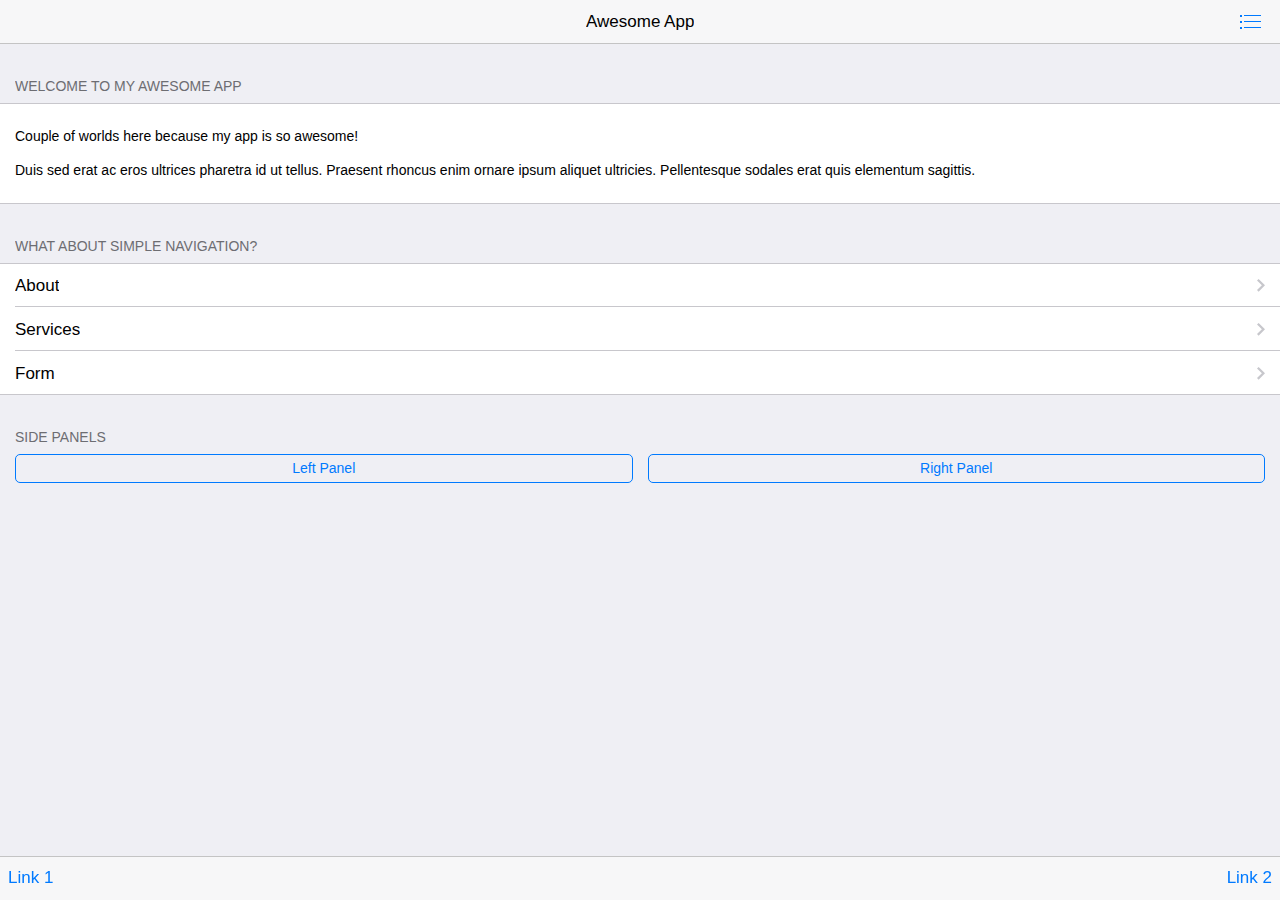
<file: Libraries/Framework7-1.4.0/examples/inline-pages/index.html>
<!DOCTYPE html>
<html>
  <head>
    <meta charset="utf-8">
    <meta name="viewport" content="width=device-width, initial-scale=1, maximum-scale=1, minimum-scale=1, user-scalable=no, minimal-ui">
    <meta name="apple-mobile-web-app-capable" content="yes">
    <meta name="apple-mobile-web-app-status-bar-style" content="black">
    <title>My App</title>
    <!-- Path to Framework7 Library CSS-->
    <link rel="stylesheet" href="../../dist/css/framework7.ios.min.css">
    <!-- Path to your custom app styles-->
    <link rel="stylesheet" href="css/my-app.css">
  </head>
  <body>
    <!-- Status bar overlay for fullscreen mode-->
    <div class="statusbar-overlay"></div>
    <!-- Panels overlay-->
    <div class="panel-overlay"></div>
    <!-- Left panel with reveal effect-->
    <div class="panel panel-left panel-reveal">
      <div class="content-block">
        <p>Left panel content goes here</p>
      </div>
    </div>
    <!-- Right panel with cover effect-->
    <div class="panel panel-right panel-cover">
      <div class="content-block">
        <p>Right panel content goes here</p>
      </div>
    </div>
    <!-- Views-->
    <div class="views">
      <!-- Your main view, should have "view-main" class-->
      <div class="view view-main">
        <!-- Top Navbar-->
        <div class="navbar">
          <!-- Navbar inner for Index page-->
          <div data-page="index" class="navbar-inner">
            <!-- We have home navbar without left link-->
            <div class="center sliding">Awesome App</div>
            <div class="right">
              <!-- Right link contains only icon - additional "icon-only" class--><a href="#" class="link icon-only open-panel"> <i class="icon icon-bars"></i></a>
            </div>
          </div>
          <!-- Navbar inner for About page-->
          <div data-page="about" class="navbar-inner cached">
            <div class="left sliding"><a href="#" class="back link"> <i class="icon icon-back"></i><span>Back</span></a></div>
            <div class="center sliding">About Us</div>
          </div>
          <!-- Navbar inner for Services page-->
          <div data-page="services" class="navbar-inner cached">
            <div class="left sliding"><a href="#" class="back link"> <i class="icon icon-back"></i><span>Back</span></a></div>
            <div class="center sliding">Services</div>
          </div>
          <!-- Navbar inner for Form page-->
          <div data-page="form" class="navbar-inner cached">
            <div class="left sliding"><a href="#" class="back link"> <i class="icon icon-back"></i><span>Back</span></a></div>
            <div class="center sliding">Form</div>
          </div>
        </div>
        <!-- Pages, because we need fixed-through navbar and toolbar, it has additional appropriate classes-->
        <div class="pages navbar-through toolbar-through">
          <!-- Index Page-->
          <div data-page="index" class="page">
            <!-- Scrollable page content-->
            <div class="page-content">
              <div class="content-block-title">Welcome To My Awesome App</div>
              <div class="content-block">
                <div class="content-block-inner">
                  <p>Couple of worlds here because my app is so awesome!</p>
                  <p>Duis sed erat ac eros ultrices pharetra id ut tellus. Praesent rhoncus enim ornare ipsum aliquet ultricies. Pellentesque sodales erat quis elementum sagittis.</p>
                </div>
              </div>
              <div class="content-block-title">What about simple navigation?</div>
              <div class="list-block">
                <ul>
                  <li><a href="#about" class="item-link">
                      <div class="item-content">
                        <div class="item-inner"> 
                          <div class="item-title">About</div>
                        </div>
                      </div></a></li>
                  <li><a href="#services" class="item-link">
                      <div class="item-content"> 
                        <div class="item-inner">
                          <div class="item-title">Services</div>
                        </div>
                      </div></a></li>
                  <li><a href="#form" class="item-link">
                      <div class="item-content"> 
                        <div class="item-inner">
                          <div class="item-title">Form</div>
                        </div>
                      </div></a></li>
                </ul>
              </div>
              <div class="content-block-title">Side panels</div>
              <div class="content-block">
                <div class="row">
                  <div class="col-50"><a href="#" data-panel="left" class="button open-panel">Left Panel</a></div>
                  <div class="col-50"><a href="#" data-panel="right" class="button open-panel">Right Panel</a></div>
                </div>
              </div>
            </div>
          </div>
          <!-- About Page-->
          <div data-page="about" class="page cached">
            <div class="page-content">
              <div class="content-block">
                <p>You may go <a href="#" class="back">back</a> or load <a href="#services">Services</a> page.</p>
                <p>Lorem ipsum dolor sit amet, consectetur adipiscing elit. Nulla vel commodo massa, eu adipiscing mi. Class aptent taciti sociosqu ad litora torquent per conubia nostra, per inceptos himenaeos. Phasellus ultricies dictum neque, non varius tortor fermentum at. Curabitur auctor cursus imperdiet. Nam molestie nisi nec est lacinia volutpat in a purus. Maecenas consectetur condimentum viverra. Donec ultricies nec sem vel condimentum. Phasellus eu tincidunt enim, sit amet convallis orci. Vestibulum quis fringilla dolor.    </p>
                <p>Mauris commodo lacus at nisl lacinia, nec facilisis erat rhoncus. Sed eget pharetra nunc. Aenean vitae vehicula massa, sed sagittis ante. Quisque luctus nec velit dictum convallis. Nulla facilisi. Ut sed erat nisi. Donec non dolor massa. Mauris malesuada dolor velit, in suscipit leo consectetur vitae. Duis tempus ligula non eros pretium condimentum. Cras sed dolor odio.</p>
                <p>Suspendisse commodo adipiscing urna, a aliquet sem egestas in. Sed tincidunt dui a magna facilisis bibendum. Nunc euismod consectetur lorem vitae molestie. Proin mattis tellus libero, non hendrerit neque eleifend ac. Pellentesque interdum velit at lacus consectetur scelerisque et id dui. Praesent non fringilla dui, a elementum purus. Proin vitae lacus libero. Nunc eget lectus non mi iaculis interdum vel a velit. Nullam tincidunt purus id lacus ornare, at elementum turpis euismod. Cras mauris enim, congue eu nisl sit amet, pulvinar semper erat. Suspendisse sed mauris diam.</p>
                <p>Nam eu mauris leo. Pellentesque aliquam vehicula est, sed lobortis tellus malesuada facilisis. Fusce at hendrerit ligula. Donec eu nibh convallis, pulvinar enim quis, lacinia diam. Ut semper ac magna nec ornare. Integer placerat justo sed nunc suscipit facilisis. Vestibulum ac tincidunt augue. Duis eu aliquet mauris, vel luctus mauris. Nulla non augue nec diam pharetra posuere at in mauris.</p>
              </div>
            </div>
          </div>
          <!-- Services Page-->
          <div data-page="services" class="page cached">
            <div class="page-content">
              <div class="content-block">
                <p>You may go <a href="#" class="back">back</a> or load <a href="#about">About</a> page.</p>
                <p>Lorem ipsum dolor sit amet, consectetur adipiscing elit. Nulla vel commodo massa, eu adipiscing mi. Class aptent taciti sociosqu ad litora torquent per conubia nostra, per inceptos himenaeos. Phasellus ultricies dictum neque, non varius tortor fermentum at. Curabitur auctor cursus imperdiet. Nam molestie nisi nec est lacinia volutpat in a purus. Maecenas consectetur condimentum viverra. Donec ultricies nec sem vel condimentum. Phasellus eu tincidunt enim, sit amet convallis orci. Vestibulum quis fringilla dolor.    </p>
                <p>Mauris commodo lacus at nisl lacinia, nec facilisis erat rhoncus. Sed eget pharetra nunc. Aenean vitae vehicula massa, sed sagittis ante. Quisque luctus nec velit dictum convallis. Nulla facilisi. Ut sed erat nisi. Donec non dolor massa. Mauris malesuada dolor velit, in suscipit leo consectetur vitae. Duis tempus ligula non eros pretium condimentum. Cras sed dolor odio.</p>
                <p>Suspendisse commodo adipiscing urna, a aliquet sem egestas in. Sed tincidunt dui a magna facilisis bibendum. Nunc euismod consectetur lorem vitae molestie. Proin mattis tellus libero, non hendrerit neque eleifend ac. Pellentesque interdum velit at lacus consectetur scelerisque et id dui. Praesent non fringilla dui, a elementum purus. Proin vitae lacus libero. Nunc eget lectus non mi iaculis interdum vel a velit. Nullam tincidunt purus id lacus ornare, at elementum turpis euismod. Cras mauris enim, congue eu nisl sit amet, pulvinar semper erat. Suspendisse sed mauris diam.</p>
                <p>Nam eu mauris leo. Pellentesque aliquam vehicula est, sed lobortis tellus malesuada facilisis. Fusce at hendrerit ligula. Donec eu nibh convallis, pulvinar enim quis, lacinia diam. Ut semper ac magna nec ornare. Integer placerat justo sed nunc suscipit facilisis. Vestibulum ac tincidunt augue. Duis eu aliquet mauris, vel luctus mauris. Nulla non augue nec diam pharetra posuere at in mauris.     </p>
              </div>
            </div>
          </div>
          <!-- Form Page-->
          <div data-page="form" class="page cached">
            <div class="page-content">
              <div class="content-block-title">Form Example</div>
              <div class="list-block">
                <ul>
                  <li>
                    <div class="item-content">
                      <div class="item-media"><i class="icon icon-form-name"></i></div>
                      <div class="item-inner"> 
                        <div class="item-title label">Name</div>
                        <div class="item-input">
                          <input type="text" placeholder="Your name">
                        </div>
                      </div>
                    </div>
                  </li>
                  <li>
                    <div class="item-content">
                      <div class="item-media"><i class="icon icon-form-email"></i></div>
                      <div class="item-inner"> 
                        <div class="item-title label">E-mail</div>
                        <div class="item-input">
                          <input type="email" placeholder="E-mail">
                        </div>
                      </div>
                    </div>
                  </li>
                  <li>
                    <div class="item-content">
                      <div class="item-media"><i class="icon icon-form-url"></i></div>
                      <div class="item-inner"> 
                        <div class="item-title label">URL</div>
                        <div class="item-input">
                          <input type="url" placeholder="URL">
                        </div>
                      </div>
                    </div>
                  </li>
                  <li>
                    <div class="item-content">
                      <div class="item-media"><i class="icon icon-form-password"></i></div>
                      <div class="item-inner"> 
                        <div class="item-title label">Password</div>
                        <div class="item-input">
                          <input type="password" placeholder="Password">
                        </div>
                      </div>
                    </div>
                  </li>
                  <li>
                    <div class="item-content">
                      <div class="item-media"><i class="icon icon-form-tel"></i></div>
                      <div class="item-inner"> 
                        <div class="item-title label">Phone</div>
                        <div class="item-input">
                          <input type="tel" placeholder="Phone">
                        </div>
                      </div>
                    </div>
                  </li>
                  <li>
                    <div class="item-content">
                      <div class="item-media"><i class="icon icon-form-gender"></i></div>
                      <div class="item-inner"> 
                        <div class="item-title label">Gender</div>
                        <div class="item-input">
                          <select>
                            <option>Male</option>
                            <option>Female</option>
                          </select>
                        </div>
                      </div>
                    </div>
                  </li>
                  <li>
                    <div class="item-content">
                      <div class="item-media"><i class="icon icon-form-calendar"></i></div>
                      <div class="item-inner"> 
                        <div class="item-title label">Birth date</div>
                        <div class="item-input">
                          <input type="date" placeholder="Birth day" value="2014-04-30">
                        </div>
                      </div>
                    </div>
                  </li>
                  <li>
                    <div class="item-content">
                      <div class="item-media"><i class="icon icon-form-toggle"></i></div>
                      <div class="item-inner"> 
                        <div class="item-title label">Switch</div>
                        <div class="item-input">
                          <label class="label-switch">
                            <input type="checkbox">
                            <div class="checkbox"></div>
                          </label>
                        </div>
                      </div>
                    </div>
                  </li>
                  <li>
                    <div class="item-content">
                      <div class="item-media"><i class="icon icon-form-settings"></i></div>
                      <div class="item-inner">
                        <div class="item-title label">Slider</div>
                        <div class="item-input">
                          <div class="range-slider">
                            <input type="range" min="0" max="100" value="50" step="0.1">
                          </div>
                        </div>
                      </div>
                    </div>
                  </li>
                  <li class="align-top">
                    <div class="item-content">
                      <div class="item-media"><i class="icon icon-form-comment"></i></div>
                      <div class="item-inner"> 
                        <div class="item-title label">Textarea</div>
                        <div class="item-input">
                          <textarea></textarea>
                        </div>
                      </div>
                    </div>
                  </li>
                </ul>
              </div>
              <div class="content-block">
                <div class="row">
                  <div class="col-50"><a href="#" class="button button-big button-fill color-red">Cancel</a></div>
                  <div class="col-50">
                    <input type="submit" value="Submit" class="button button-big button-fill color-green">
                  </div>
                </div>
              </div>
              <div class="content-block-title">Checkbox group</div>
              <div class="list-block">
                <ul>
                  <li>
                    <label class="label-checkbox item-content">
                      <input type="checkbox" name="ks-checkbox" value="Books" checked>
                      <div class="item-media"><i class="icon icon-form-checkbox"></i></div>
                      <div class="item-inner">
                        <div class="item-title">Books</div>
                      </div>
                    </label>
                  </li>
                  <li>
                    <label class="label-checkbox item-content">
                      <input type="checkbox" name="ks-checkbox" value="Movies">
                      <div class="item-media"><i class="icon icon-form-checkbox"></i></div>
                      <div class="item-inner">
                        <div class="item-title">Movies</div>
                      </div>
                    </label>
                  </li>
                  <li>
                    <label class="label-checkbox item-content">
                      <input type="checkbox" name="ks-checkbox" value="Food">
                      <div class="item-media"><i class="icon icon-form-checkbox"></i></div>
                      <div class="item-inner">
                        <div class="item-title">Food</div>
                      </div>
                    </label>
                  </li>
                  <li>
                    <label class="label-checkbox item-content">
                      <input type="checkbox" name="ks-checkbox" value="Drinks">
                      <div class="item-media"><i class="icon icon-form-checkbox"></i></div>
                      <div class="item-inner">
                        <div class="item-title">Drinks</div>
                      </div>
                    </label>
                  </li>
                </ul>
              </div>
              <div class="content-block-title">Radio buttons group</div>
              <div class="list-block">
                <ul>
                  <li>
                    <label class="label-radio item-content">
                      <input type="radio" name="ks-radio" value="Books" checked>
                      <div class="item-inner">
                        <div class="item-title">Books</div>
                      </div>
                    </label>
                  </li>
                  <li>
                    <label class="label-radio item-content">
                      <input type="radio" name="ks-radio" value="Movies">
                      <div class="item-inner">
                        <div class="item-title">Movies</div>
                      </div>
                    </label>
                  </li>
                  <li>
                    <label class="label-radio item-content">
                      <input type="radio" name="ks-radio" value="Food">
                      <div class="item-inner">
                        <div class="item-title">Food</div>
                      </div>
                    </label>
                  </li>
                  <li>
                    <label class="label-radio item-content">
                      <input type="radio" name="ks-radio" value="Drinks">
                      <div class="item-inner">
                        <div class="item-title">Drinks</div>
                      </div>
                    </label>
                  </li>
                </ul>
              </div>
            </div>
          </div>
        </div>
        <!-- Bottom Toolbar-->
        <div class="toolbar">
          <div class="toolbar-inner"><a href="#" class="link">Link 1</a><a href="#" class="link">Link 2</a></div>
        </div>
      </div>
    </div>
    <!-- Path to Framework7 Library JS-->
    <script type="text/javascript" src="../../dist/js/framework7.min.js"></script>
    <!-- Path to your app js-->
    <script type="text/javascript" src="js/my-app.js"></script>
  </body>
</html>
</file>
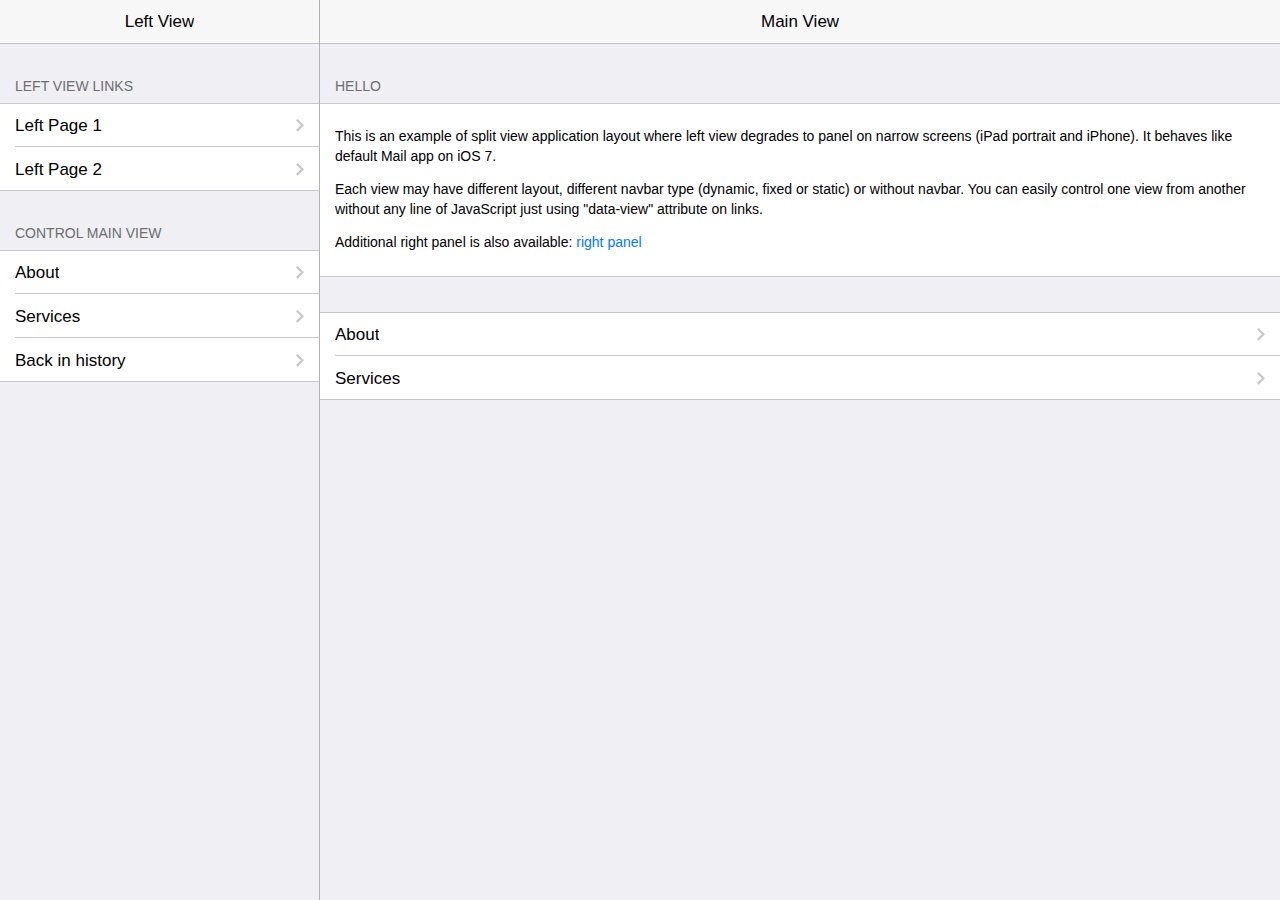
<file: Libraries/Framework7-1.4.0/examples/split-view-panel/index.html>
<!DOCTYPE html>
<html>
  <head>
    <meta charset="utf-8">
    <meta name="viewport" content="width=device-width, initial-scale=1, maximum-scale=1, minimum-scale=1, user-scalable=no, minimal-ui">
    <meta name="apple-mobile-web-app-capable" content="yes">
    <meta name="apple-mobile-web-app-status-bar-style" content="black">
    <title>My App</title>
    <!-- Path to Framework7 Library CSS-->
    <link rel="stylesheet" href="../../dist/css/framework7.ios.min.css">
    <!-- Path to your custom app styles-->
    <link rel="stylesheet" href="css/my-app.css">
  </head>
  <body>
    <!-- Status bar overlay for fullscreen mode-->
    <div class="statusbar-overlay"></div>
    <!-- Right panel with cover effect-->
    <div class="panel panel-right panel-reveal">
      <div class="content-block">
        <p>Right panel content goes here</p>
      </div>
    </div>
    <!-- Views-->
    <div class="views">
      <!-- Put panels-overlay and left-panel with view inside of views-->
      <!-- Panels overlay-->
      <div class="panel-overlay"></div>
      <!-- Left panel with reveal effect-->
      <div class="panel panel-left panel-cover">
        <!-- Left view-->
        <div class="view view-left navbar-through">
          <div class="navbar">
            <div class="navbar-inner">
              <div class="left"></div>
              <div class="center sliding">Left View</div>
              <div class="right"></div>
            </div>
          </div>
          <div class="pages">
            <div data-page="index-left" class="page">
              <div class="page-content">
                <div class="content-block-title">Left View Links</div>
                <div class="list-block">
                  <ul>
                    <li><a href="left-page-1.html" class="item-link">
                        <div class="item-content">
                          <div class="item-inner">
                            <div class="item-title">Left Page 1</div>
                          </div>
                        </div></a></li>
                    <li><a href="left-page-2.html" class="item-link">
                        <div class="item-content">
                          <div class="item-inner">
                            <div class="item-title">Left Page 2</div>
                          </div>
                        </div></a></li>
                  </ul>
                </div>
                <div class="content-block-title">Control Main View</div>
                <div class="list-block">
                  <ul>
                    <li><a href="about.html" data-view=".view-main" class="item-link close-panel">
                        <div class="item-content">
                          <div class="item-inner">
                            <div class="item-title">About</div>
                          </div>
                        </div></a></li>
                    <li><a href="services.html" data-view=".view-main" class="item-link close-panel">
                        <div class="item-content">
                          <div class="item-inner">
                            <div class="item-title">Services</div>
                          </div>
                        </div></a></li>
                    <li><a href="#" data-view=".view-main" class="back item-link close-panel">
                        <div class="item-content">
                          <div class="item-inner">
                            <div class="item-title">Back in history</div>
                          </div>
                        </div></a></li>
                  </ul>
                </div>
              </div>
            </div>
          </div>
        </div>
      </div>
      <!-- Right view, it is main view-->
      <div class="view view-main navbar-through">
        <div class="navbar">
          <div class="navbar-inner">
            <div class="center sliding">Main View</div>
            <div class="right"><a href="#" data-panel="left" class="link open-panel icon-only"><i class="icon icon-bars"></i></a></div>
          </div>
        </div>
        <!-- Pages-->
        <div class="pages">
          <!-- Page, data-page contains page name-->
          <div data-page="index-1" class="page">
            <!-- Scrollable page content-->
            <div class="page-content">
              <div class="content-block-title">Hello</div>
              <div class="content-block">
                <div class="content-block-inner">
                  <p>This is an example of split view application layout where left view degrades to panel on narrow screens (iPad portrait and iPhone). It behaves like default Mail app on iOS 7.</p>
                  <p>Each view may have different layout, different navbar type (dynamic, fixed or static) or without navbar. You can easily control one view from another without any line of JavaScript just using "data-view" attribute on links.</p>
                  <p>Additional right panel is also available: <a href="#" data-panel="right" class="open-panel">right panel</a></p>
                </div>
              </div>
              <div class="list-block">
                <ul>
                  <li><a href="about.html" class="item-link">
                      <div class="item-content">
                        <div class="item-inner">
                          <div class="item-title">About</div>
                        </div>
                      </div></a></li>
                  <li><a href="services.html" class="item-link">
                      <div class="item-content">
                        <div class="item-inner">
                          <div class="item-title">Services</div>
                        </div>
                      </div></a></li>
                </ul>
              </div>
            </div>
          </div>
        </div>
      </div>
    </div>
    <!-- Path to Framework7 Library JS-->
    <script type="text/javascript" src="../../dist/js/framework7.min.js"></script>
    <!-- Path to your app js-->
    <script type="text/javascript" src="js/my-app.js"></script>
  </body>
</html>
</file>
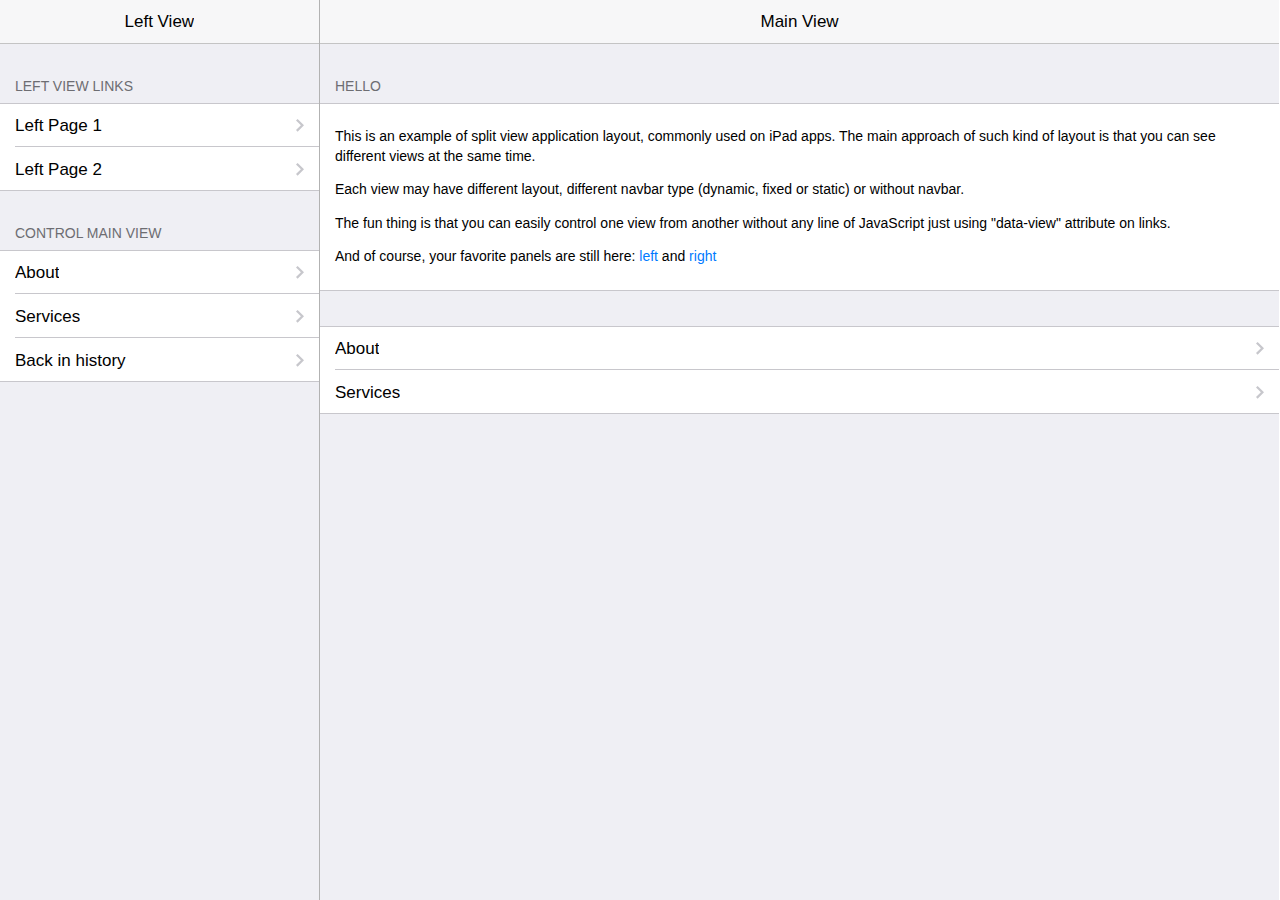
<file: Libraries/Framework7-1.4.0/examples/split-view/index.html>
<!DOCTYPE html>
<html>
  <head>
    <meta charset="utf-8">
    <meta name="viewport" content="width=device-width, initial-scale=1, maximum-scale=1, minimum-scale=1, user-scalable=no, minimal-ui">
    <meta name="apple-mobile-web-app-capable" content="yes">
    <meta name="apple-mobile-web-app-status-bar-style" content="black">
    <title>My App</title>
    <!-- Path to Framework7 Library CSS-->
    <link rel="stylesheet" href="../../dist/css/framework7.ios.min.css">
    <!-- Path to your custom app styles-->
    <link rel="stylesheet" href="css/my-app.css">
  </head>
  <body>
    <!-- Status bar overlay for fullscreen mode-->
    <div class="statusbar-overlay"></div>
    <!-- Panels overlay-->
    <div class="panel-overlay"></div>
    <!-- Left panel with reveal effect-->
    <div class="panel panel-left panel-reveal">
      <div class="content-block">
        <p>Left panel content goes here</p>
      </div>
    </div>
    <!-- Right panel with cover effect-->
    <div class="panel panel-right panel-cover">
      <div class="content-block">
        <p>Right panel content goes here</p>
      </div>
    </div>
    <!-- Views-->
    <div class="views">
      <!-- Left view-->
      <div class="view view-left navbar-through">
        <div class="navbar">
          <div class="navbar-inner">
            <div class="center sliding">Left View</div>
          </div>
        </div>
        <div class="pages">
          <div data-page="index-left" class="page">
            <div class="page-content">
              <div class="content-block-title">Left View Links</div>
              <div class="list-block">
                <ul>
                  <li><a href="left-page-1.html" class="item-link">
                      <div class="item-content">
                        <div class="item-inner">
                          <div class="item-title">Left Page 1</div>
                        </div>
                      </div></a></li>
                  <li><a href="left-page-2.html" class="item-link">
                      <div class="item-content">
                        <div class="item-inner">
                          <div class="item-title">Left Page 2</div>
                        </div>
                      </div></a></li>
                </ul>
              </div>
              <div class="content-block-title">Control Main View</div>
              <div class="list-block">
                <ul>
                  <li><a href="about.html" data-view=".view-main" class="item-link">
                      <div class="item-content">
                        <div class="item-inner">
                          <div class="item-title">About</div>
                        </div>
                      </div></a></li>
                  <li><a href="services.html" data-view=".view-main" class="item-link">
                      <div class="item-content">
                        <div class="item-inner">
                          <div class="item-title">Services</div>
                        </div>
                      </div></a></li>
                  <li><a href="#" data-view=".view-main" class="back item-link">
                      <div class="item-content">
                        <div class="item-inner">
                          <div class="item-title">Back in history</div>
                        </div>
                      </div></a></li>
                </ul>
              </div>
            </div>
          </div>
        </div>
      </div>
      <!-- Right view, it is main view-->
      <div class="view view-main navbar-through">
        <div class="navbar">
          <div class="navbar-inner">
            <div class="center sliding">Main View</div>
          </div>
        </div>
        <!-- Pages-->
        <div class="pages">
          <!-- Page, data-page contains page name-->
          <div data-page="index-1" class="page">
            <!-- Scrollable page content-->
            <div class="page-content">
              <div class="content-block-title">Hello</div>
              <div class="content-block">
                <div class="content-block-inner">
                  <p>This is an example of split view application layout, commonly used on iPad apps. The main approach of such kind of layout is that you can see different views at the same time.</p>
                  <p>Each view may have different layout, different navbar type (dynamic, fixed or static) or without navbar.</p>
                  <p>The fun thing is that you can easily control one view from another without any line of JavaScript just using "data-view" attribute on links.</p>
                  <p>And of course, your favorite panels are still here: <a href="#" class="open-panel">left</a> and  <a href="#" data-panel="right" class="open-panel">right</a></p>
                </div>
              </div>
              <div class="list-block">
                <ul>
                  <li><a href="about.html" class="item-link">
                      <div class="item-content">
                        <div class="item-inner">
                          <div class="item-title">About</div>
                        </div>
                      </div></a></li>
                  <li><a href="services.html" class="item-link">
                      <div class="item-content">
                        <div class="item-inner">
                          <div class="item-title">Services</div>
                        </div>
                      </div></a></li>
                </ul>
              </div>
            </div>
          </div>
        </div>
      </div>
    </div>
    <!-- Path to Framework7 Library JS-->
    <script type="text/javascript" src="../../dist/js/framework7.min.js"></script>
    <!-- Path to your app js-->
    <script type="text/javascript" src="js/my-app.js"></script>
  </body>
</html>
</file>
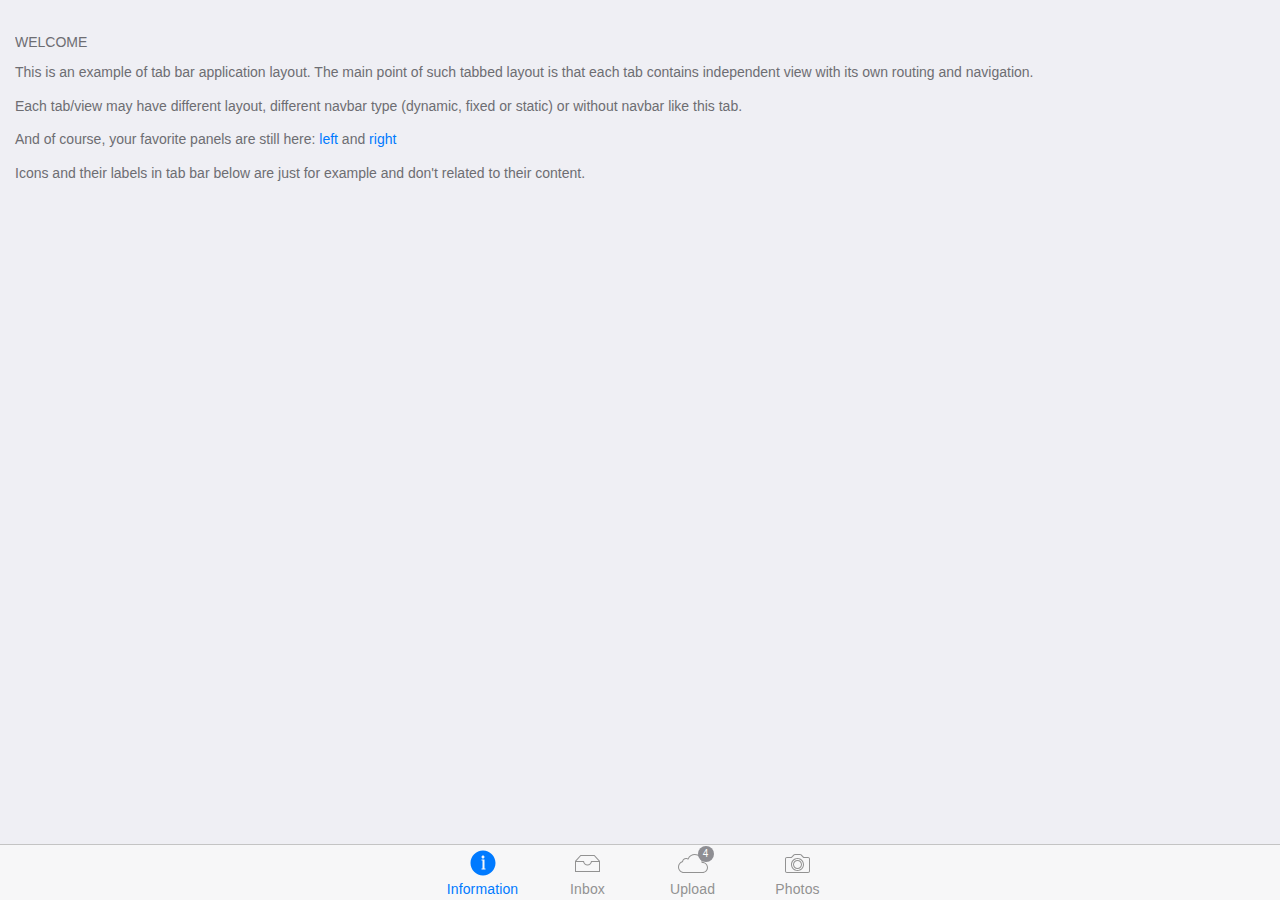
<file: Libraries/Framework7-1.4.0/examples/tab-bar/index.html>
<!DOCTYPE html>
<html>
  <head>
    <meta charset="utf-8">
    <meta name="viewport" content="width=device-width, initial-scale=1, maximum-scale=1, minimum-scale=1, user-scalable=no, minimal-ui">
    <meta name="apple-mobile-web-app-capable" content="yes">
    <meta name="apple-mobile-web-app-status-bar-style" content="black">
    <title>My App</title>
    <!-- Path to Framework7 Library CSS-->
    <link rel="stylesheet" href="../../dist/css/framework7.ios.min.css">
    <!-- Path to your custom app styles-->
    <link rel="stylesheet" href="css/my-app.css">
  </head>
  <body>
    <!-- Status bar overlay for fullscreen mode-->
    <div class="statusbar-overlay"></div>
    <!-- Panels overlay-->
    <div class="panel-overlay"></div>
    <!-- Left panel with reveal effect-->
    <div class="panel panel-left panel-reveal">
      <div class="content-block">
        <p>Left panel content goes here</p>
      </div>
    </div>
    <!-- Right panel with cover effect-->
    <div class="panel panel-right panel-cover">
      <div class="content-block">
        <p>Right panel content goes here</p>
      </div>
    </div>
    <!-- Views, and they are tabs-->
    <!-- We need to set "toolbar-through" class on it to keep space for our tab bar-->
    <div class="views tabs toolbar-through">
      <!-- Your first view, it is also a .tab and should have "active" class to make it visible by default-->
      <div id="view-1" class="view view-main tab active">
        <!-- Pages-->
        <div class="pages">
          <!-- Page, data-page contains page name-->
          <div data-page="index-1" class="page">
            <!-- Scrollable page content-->
            <div class="page-content">
              <div class="content-block-title">Welcome</div>
              <div class="content-block">
                <p>This is an example of tab bar application layout. The main point of such tabbed layout is that each tab contains independent view with its own routing and navigation.</p>
                <p>Each tab/view may have different layout, different navbar type (dynamic, fixed or static) or without navbar like this tab.</p>
                <p>And of course, your favorite panels are still here: <a href="#" class="open-panel">left</a> and  <a href="#" data-panel="right" class="open-panel">right</a></p>
                <p>Icons and their labels in tab bar below are just for example and don't related to their content.</p>
              </div>
            </div>
          </div>
        </div>
      </div>
      <!-- Second view (for second wrap)-->
      <div id="view-2" class="view tab">
        <!-- We can make with view with navigation, let's add Top Navbar-->
        <div class="navbar">
          <div class="navbar-inner">
            <div class="center sliding">Second View</div>
          </div>
        </div>
        <div class="pages navbar-through">
          <div data-page="index-2" class="page">
            <div class="page-content">
              <div class="content-block">
                <p>This is a second view. Lets, for example, have here some internal pages with navbar navigation</p>
              </div>
              <div class="list-block">
                <ul>
                  <li><a href="about.html" class="item-link">
                      <div class="item-content">
                        <div class="item-inner"> 
                          <div class="item-title">About Us</div>
                        </div>
                      </div></a></li>
                  <li><a href="services.html" class="item-link">
                      <div class="item-content"> 
                        <div class="item-inner">
                          <div class="item-title">Services</div>
                        </div>
                      </div></a></li>
                </ul>
              </div>
            </div>
          </div>
        </div>
      </div>
      <div id="view-3" class="view tab">
        <div class="pages">
          <div data-page="index-3" class="page">
            <div class="page-content">
              <div class="content-block-title">Another plain static view</div>
              <div class="content-block">
                <p>Lorem ipsum dolor sit amet, consectetur adipiscing elit. Nulla vel commodo massa, eu adipiscing mi. Class aptent taciti sociosqu ad litora torquent per conubia nostra, per inceptos himenaeos. Phasellus ultricies dictum neque, non varius tortor fermentum at. Curabitur auctor cursus imperdiet. Nam molestie nisi nec est lacinia volutpat in a purus. Maecenas consectetur condimentum viverra. Donec ultricies nec sem vel condimentum. Phasellus eu tincidunt enim, sit amet convallis orci. Vestibulum quis fringilla dolor.    </p>
                <p>Mauris commodo lacus at nisl lacinia, nec facilisis erat rhoncus. Sed eget pharetra nunc. Aenean vitae vehicula massa, sed sagittis ante. Quisque luctus nec velit dictum convallis. Nulla facilisi. Ut sed erat nisi. Donec non dolor massa. Mauris malesuada dolor velit, in suscipit leo consectetur vitae. Duis tempus ligula non eros pretium condimentum. Cras sed dolor odio.</p>
                <p>Lorem ipsum dolor sit amet, consectetur adipiscing elit. Nulla vel commodo massa, eu adipiscing mi. Class aptent taciti sociosqu ad litora torquent per conubia nostra, per inceptos himenaeos. Phasellus ultricies dictum neque, non varius tortor fermentum at. Curabitur auctor cursus imperdiet. Nam molestie nisi nec est lacinia volutpat in a purus. Maecenas consectetur condimentum viverra. Donec ultricies nec sem vel condimentum. Phasellus eu tincidunt enim, sit amet convallis orci. Vestibulum quis fringilla dolor.    </p>
              </div>
            </div>
          </div>
        </div>
      </div>
      <div id="view-4" class="view tab">
        <div class="pages navbar-fixed">
          <div data-page="index-4" class="page">
            <div class="navbar">
              <div class="navbar-inner">
                <div class="center">Settings</div>
              </div>
            </div>
            <div class="page-content">
              <div class="list-block">
                <ul>
                  <li>
                    <div class="item-content">
                      <div class="item-media"><i class="icon icon-form-name"></i></div>
                      <div class="item-inner"> 
                        <div class="item-title label">Name</div>
                        <div class="item-input">
                          <input type="text" placeholder="Your name">
                        </div>
                      </div>
                    </div>
                  </li>
                  <li>
                    <div class="item-content">
                      <div class="item-media"><i class="icon icon-form-email"></i></div>
                      <div class="item-inner"> 
                        <div class="item-title label">E-mail</div>
                        <div class="item-input">
                          <input type="email" placeholder="E-mail">
                        </div>
                      </div>
                    </div>
                  </li>
                  <li>
                    <div class="item-content">
                      <div class="item-media"><i class="icon icon-form-url"></i></div>
                      <div class="item-inner"> 
                        <div class="item-title label">URL</div>
                        <div class="item-input">
                          <input type="url" placeholder="URL">
                        </div>
                      </div>
                    </div>
                  </li>
                  <li>
                    <div class="item-content">
                      <div class="item-media"><i class="icon icon-form-password"></i></div>
                      <div class="item-inner"> 
                        <div class="item-title label">Password</div>
                        <div class="item-input">
                          <input type="password" placeholder="Password">
                        </div>
                      </div>
                    </div>
                  </li>
                  <li>
                    <div class="item-content">
                      <div class="item-media"><i class="icon icon-form-tel"></i></div>
                      <div class="item-inner"> 
                        <div class="item-title label">Phone</div>
                        <div class="item-input">
                          <input type="tel" placeholder="Phone">
                        </div>
                      </div>
                    </div>
                  </li>
                  <li>
                    <div class="item-content">
                      <div class="item-media"><i class="icon icon-form-gender"></i></div>
                      <div class="item-inner"> 
                        <div class="item-title label">Gender</div>
                        <div class="item-input">
                          <select>
                            <option>Male</option>
                            <option>Female</option>
                          </select>
                        </div>
                      </div>
                    </div>
                  </li>
                  <li>
                    <div class="item-content">
                      <div class="item-media"><i class="icon icon-form-calendar"></i></div>
                      <div class="item-inner"> 
                        <div class="item-title label">Birth date</div>
                        <div class="item-input">
                          <input type="date" placeholder="Birth day" value="2014-04-30">
                        </div>
                      </div>
                    </div>
                  </li>
                  <li>
                    <div class="item-content">
                      <div class="item-media"><i class="icon icon-form-toggle"></i></div>
                      <div class="item-inner"> 
                        <div class="item-title label">Switch</div>
                        <div class="item-input">
                          <label class="label-switch">
                            <input type="checkbox">
                            <div class="checkbox"></div>
                          </label>
                        </div>
                      </div>
                    </div>
                  </li>
                  <li>
                    <div class="item-content">
                      <div class="item-media"><i class="icon icon-form-settings"></i></div>
                      <div class="item-inner">
                        <div class="item-title label">Slider</div>
                        <div class="item-input">
                          <div class="range-slider">
                            <input type="range" min="0" max="100" value="50" step="0.1">
                          </div>
                        </div>
                      </div>
                    </div>
                  </li>
                </ul>
              </div>
              <div class="content-block">
                <p>Mauris commodo lacus at nisl lacinia, nec facilisis erat rhoncus. Sed eget pharetra nunc. Aenean vitae vehicula massa, sed sagittis ante. Quisque luctus nec velit dictum convallis. Nulla facilisi. Ut sed erat nisi. Donec non dolor massa. Mauris malesuada dolor velit, in suscipit leo consectetur vitae. Duis tempus ligula non eros pretium condimentum. Cras sed dolor odio.</p>
              </div>
            </div>
          </div>
        </div>
      </div>
      <!-- Bottom Tabbar-->
      <div class="toolbar tabbar tabbar-labels">
        <div class="toolbar-inner"><a href="#view-1" class="tab-link active"> <i class="icon tabbar-demo-icon-1"></i><span class="tabbar-label">Information</span></a><a href="#view-2" class="tab-link"><i class="icon tabbar-demo-icon-2"></i><span class="tabbar-label">Inbox</span></a><a href="#view-3" class="tab-link"> <i class="icon tabbar-demo-icon-3"><span class="badge bg-red">4</span></i><span class="tabbar-label">Upload</span></a><a href="#view-4" class="tab-link"> <i class="icon tabbar-demo-icon-4"></i><span class="tabbar-label">Photos</span></a></div>
      </div>
    </div>
    <!-- Path to Framework7 Library JS-->
    <script type="text/javascript" src="../../dist/js/framework7.min.js"></script>
    <!-- Path to your app js-->
    <script type="text/javascript" src="js/my-app.js"></script>
  </body>
</html>
</file>
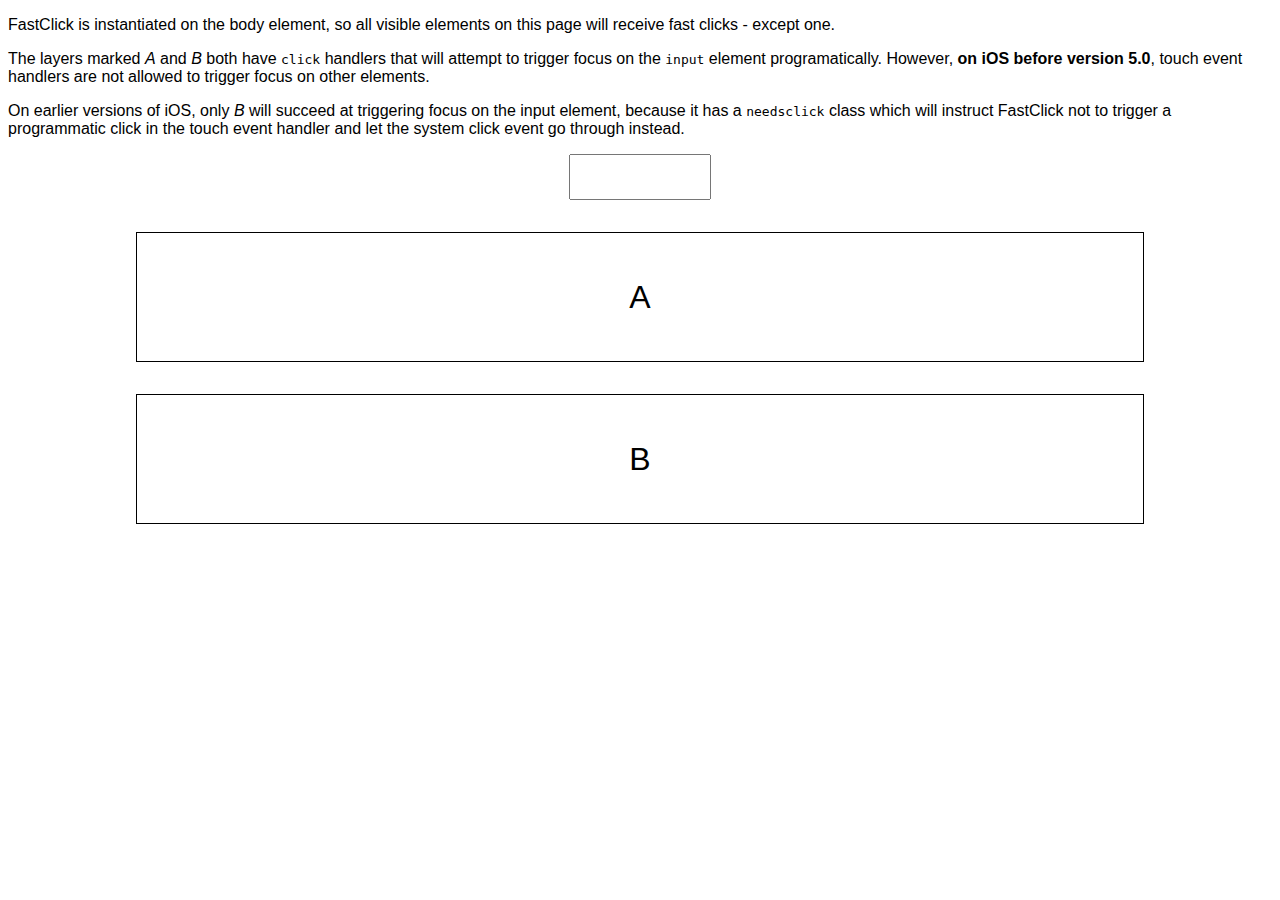
<file: Libraries/fastclick-master/examples/focus.html>
<!DOCTYPE html> 
<html> 
<head> 
<meta name="viewport" content="width=device-width, initial-scale=1"> 
<style type="text/css"> 
	p, .test { font-family: sans-serif; }
	.test { margin: 1em 4em; line-height: 4em; border: 1px solid black; font-size: 2em; text-align: center; }
	input { height: 3em; width: 10em; margin: 1em auto; display: block; }

	/* Disable certain interactions on touch devices */
	body { -webkit-touch-callout: none; -webkit-text-size-adjust: none; -webkit-user-select: none; -webkit-highlight: none; -webkit-tap-highlight-color: rgba(0,0,0,0); }
</style> 
<script type="application/javascript" src="../lib/fastclick.js"></script> 
<script type="application/javascript">
	window.addEventListener('load', function() {
		var textInput = document.querySelector('input');

		FastClick.attach(document.body);
		Array.prototype.forEach.call(document.getElementsByClassName('test'), function(testEl) {
			testEl.addEventListener('click', function() {
				textInput.focus();
			}, false)
		});
	}, false);
</script> 
</head> 
<body> 
	<p>FastClick is instantiated on the body element, so all visible elements on this page will receive fast clicks - except one.</p> 
	<p>The layers marked <var>A</var> and <var>B</var> both have <code>click</code> handlers that will attempt to trigger focus on the <code>input</code> element programatically. However, <strong>on iOS before version 5.0</strong>, touch event handlers are not allowed to trigger focus on other elements.</p> 
	<p>On earlier versions of iOS, only <var>B</var> will succeed at triggering focus on the input element, because it has a <code>needsclick</code> class which will instruct FastClick not to trigger a programmatic click in the touch event handler and let the system click event go through instead.</p> 
	<div>
		<input type="text">
		<div class="test">A</div> 
		<div class="test needsclick">B</div> 
	</div>
</body> 
</html>
</file>
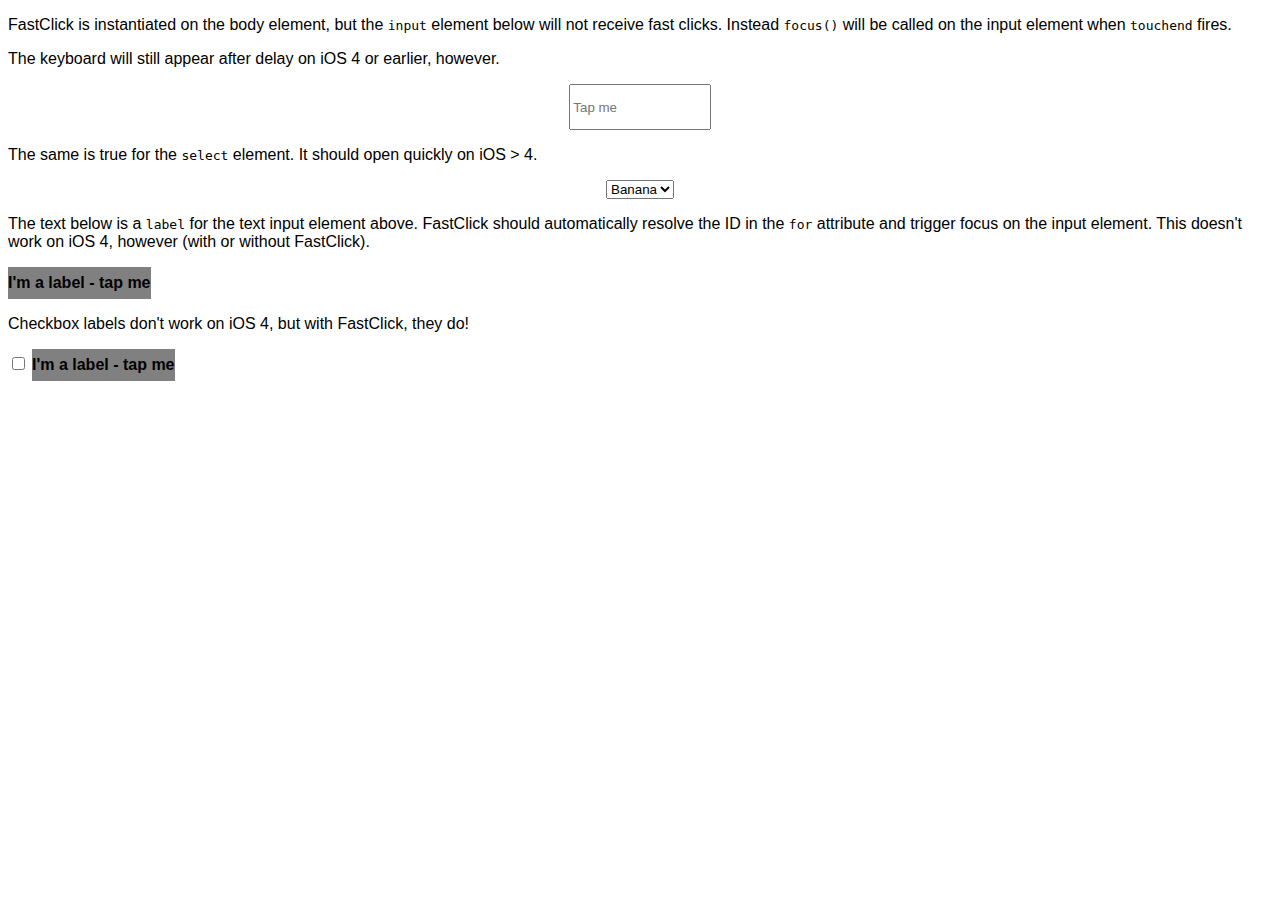
<file: Libraries/fastclick-master/examples/input.html>
<!DOCTYPE html> 
<html> 
<head> 
<meta name="viewport" content="width=device-width, initial-scale=1"> 
<style type="text/css"> 
	p, label { font-family: sans-serif; }
	.test { text-align: center; }
	input[type=text] { height: 3em; width: 10em; }
	label { display: block; background: gray; line-height: 2em; display: inline-block; font-weight: bold; }

	/* Disable certain interactions on touch devices */
	body { -webkit-touch-callout: none; -webkit-text-size-adjust: none; -webkit-user-select: none; -webkit-highlight: none; -webkit-tap-highlight-color: rgba(0,0,0,0); }
</style> 
<script type="application/javascript" src="../lib/fastclick.js"></script> 
<script type="application/javascript">
	window.addEventListener('load', function () {
		FastClick.attach(document.body);
	}, false);
</script> 
</head> 
<body> 
	<p>FastClick is instantiated on the body element, but the <code>input</code> element below will not receive fast clicks. Instead <code>focus()</code> will be called on the input element when <code>touchend</code> fires.</p>
	<p>The keyboard will still appear after delay on iOS 4 or earlier, however.</p>
	<div class="test">
		<input type="text" id="tap-me" placeholder="Tap me">
	</div>
	<p>The same is true for the <code>select</code> element. It should open quickly on iOS > 4.</p>
	<div class="test">
		<select>
			<option>Banana</option>
			<option>Apple</option>
		</select>
	</div>
	<p>The text below is a <code>label</code> for the text input element above. FastClick should automatically resolve the ID in the <code>for</code> attribute and trigger focus on the input element. This doesn't work on iOS 4, however (with or without FastClick).</p>
	<label for="tap-me">I'm a label - tap me</label>
	<p>Checkbox labels don't work on iOS 4, but with FastClick, they do!</p>
	<input type="checkbox" id="check-me" /> <label for="check-me">I'm a label - tap me</label>
</body> 
</html>
</file>
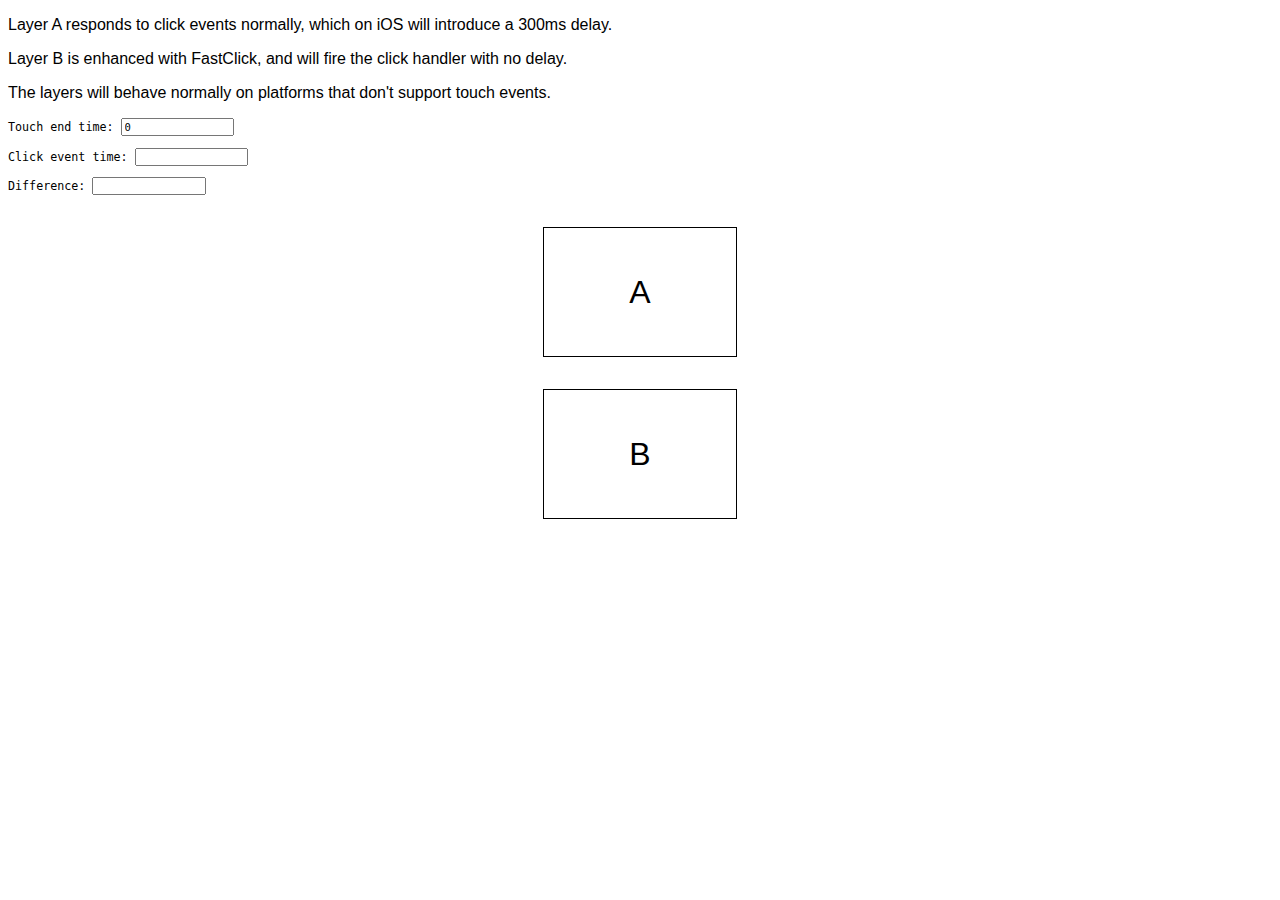
<file: Libraries/fastclick-master/examples/layer.html>
<!DOCTYPE html>
<html>
<head>
<meta name="viewport" content="width=device-width, initial-scale=1">
<style type="text/css">
	p, .test { font-family: sans-serif; }
	.test { margin: 1em auto; width: 6em; line-height: 4em; border: 1px solid black; font-size: 2em; text-align: center; }
	.stats, .stats input { font-family: monospace; font-size: 0.9em; }
	input { width: 10em; }

	/* Disable certain interactions on touch devices */
	body { -webkit-touch-callout: none; -webkit-text-size-adjust: none; -webkit-user-select: none; -webkit-highlight: none; -webkit-tap-highlight-color: rgba(0,0,0,0); }
</style>
<script type="application/javascript" src="../lib/fastclick.js"></script>
<script type="application/javascript">
	window.addEventListener('load', function() {
		var testA, testB, teTime, cTime;

		testA = document.getElementById('test-a');
		testB = document.getElementById('test-b');

		// Android 2.2 needs FastClick to be instantiated before the other listeners so that the stopImmediatePropagation hack can work.
		FastClick.attach(testB);

		testA.addEventListener('touchend', function(event) {
			teTime = Date.now();
			document.getElementById('te-time').value = teTime;
		}, false);

		testA.addEventListener('click', function(event) {
			cTime = Date.now();
			document.getElementById('c-time').value = cTime;
			document.getElementById('d-time').value = cTime - teTime;
			testA.style.backgroundColor = testA.style.backgroundColor ? '' : 'YellowGreen';
		}, false);

		testB.addEventListener('touchend', function(event) {
			teTime = Date.now();
			document.getElementById('te-time').value = teTime;
			document.getElementById('d-time').value = cTime - teTime;
		}, false);

		testB.addEventListener('click', function(event) {
			cTime = Date.now();
			document.getElementById('c-time').value = cTime;
			testB.style.backgroundColor = testB.style.backgroundColor ? '' : 'YellowGreen';
		}, false);
	}, false);
</script>
</head>
<body>
	<p>Layer A responds to click events normally, which on iOS will introduce a 300ms delay.</p>
	<p>Layer B is enhanced with FastClick, and will fire the click handler with no delay.</p>
	<p>The layers will behave normally on platforms that don't support touch events.</p>
	<p class="stats">Touch end time: <input id="te-time" value="0" /></p>
	<p class="stats">Click event time: <input id="c-time" /></p>
	<p class="stats">Difference: <input id="d-time" /></p>
	<div>
		<div class="test" id="test-a">A</div>
		<div class="test" id="test-b">B</div>
	</div>
</body>
</html>
</file>
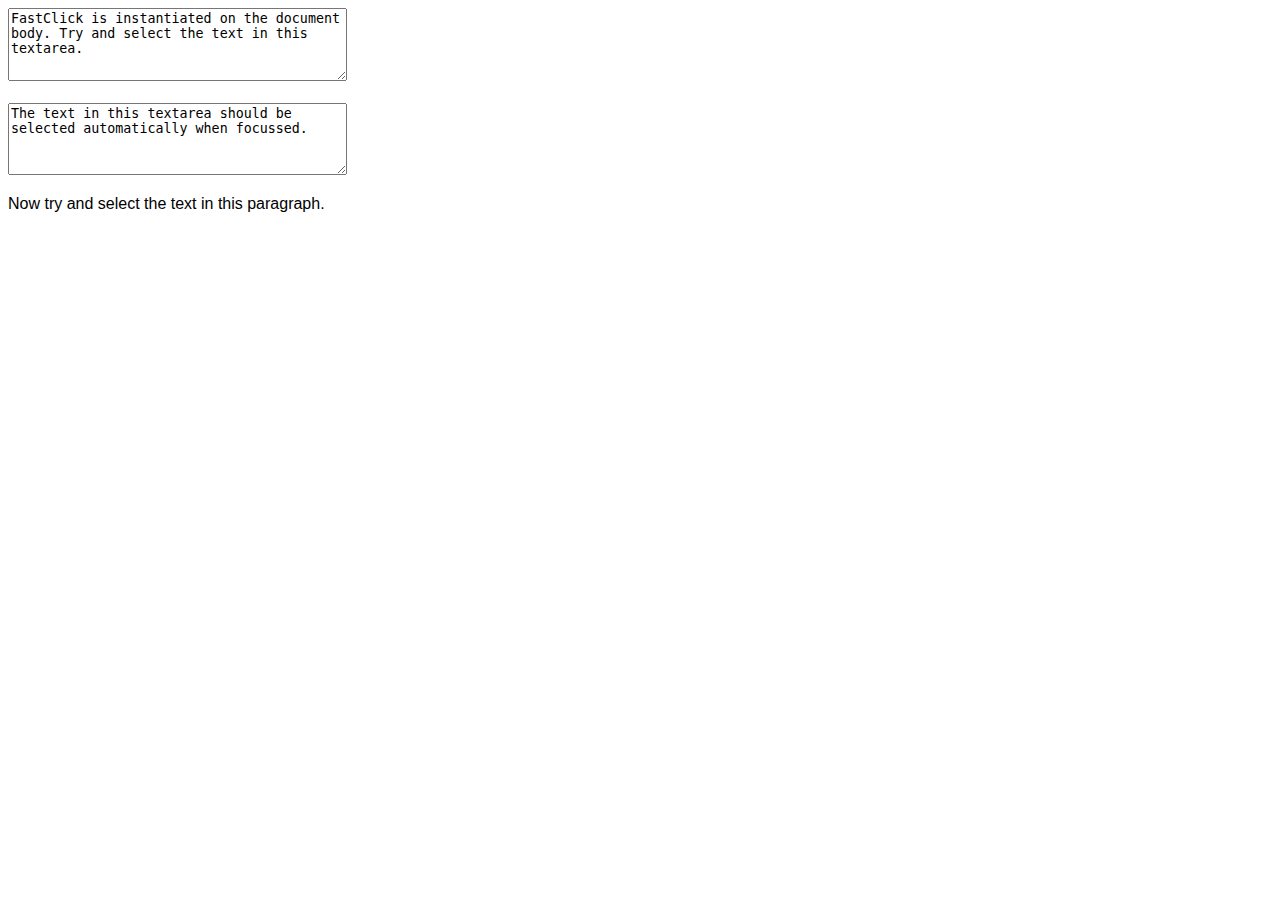
<file: Libraries/fastclick-master/tests/10.html>
<!DOCTYPE html>
<html>
<head>
<meta name="viewport" content="width=device-width, initial-scale=1, maximum-scale=1">
<style type="text/css">
	p { font-family: sans-serif; }
	textarea { width: 25em; height: 5em; }
</style>
<title>#10</title>
<script type="application/javascript" src="../lib/fastclick.js"></script>
<script type="application/javascript">
	window.addEventListener('load', function() {
		new FastClick(document.body);
		document.getElementById('select').addEventListener('focus', function(event) {
			event.target.setSelectionRange(0, event.target.value.length);
		}, false);
	}, false);
</script>
</head>
<body>
	<textarea>FastClick is instantiated on the document body. Try and select the text in this textarea.</textarea>
	<br><br>
	<textarea id="select">The text in this textarea should be selected automatically when focussed.</textarea>
	<p>Now try and select the text in this paragraph.</p>
</body>
</html>
</file>
<file: Libraries/Framework7-1.4.0/examples/inline-pages/css/my-app.css>
/* Your app custom files in this file */
/* Tab bar icons */
i.tabbar-demo-icon-1 {
  width: 30px;
  height: 30px;
  background-image: url("data:image/svg+xml;charset=utf-8,<svg xmlns='http://www.w3.org/2000/svg' viewBox='0 0 30 30' fill='%23929292'><g><circle cx='15.2' cy='8.8' r='1.5'/><polygon points='16.7,12.3 16.7,11.7 16.7,11.3 13.7,11.3 13.7,12.3 14.7,12.3 14.7,20.3 13.7,20.3 13.7,21.3 17.7,21.3 17.7,20.3 16.7,20.3'/><path d='M15.2,2.3C8.3,2.3,2.7,7.9,2.7,14.8s5.6,12.5,12.5,12.5c6.9,0,12.5-5.6,12.5-12.5S22.1,2.3,15.2,2.3z M15.2,26.3 c-6.3,0-11.5-5.2-11.5-11.5S8.8,3.3,15.2,3.3s11.5,5.2,11.5,11.5S21.5,26.3,15.2,26.3z'/></g></svg>");
}
.active i.tabbar-demo-icon-1 {
  background-image: url("data:image/svg+xml;charset=utf-8,<svg xmlns='http://www.w3.org/2000/svg' x='0px' y='0px' viewBox='0 0 30 30' fill='%23007aff'><path d='M15,2.6C8.1,2.6,2.5,8.2,2.5,15.1C2.5,22,8.1,27.6,15,27.6S27.5,22,27.5,15.1C27.5,8.2,21.9,2.6,15,2.6z M15,7.6 c0.8,0,1.5,0.7,1.5,1.5c0,0.8-0.7,1.5-1.5,1.5c-0.8,0-1.5-0.7-1.5-1.5C13.5,8.3,14.2,7.6,15,7.6z M17.5,21.6h-4v-1h1v-8h-1v-1h3V12 v0.6v8h1V21.6z'/></svg>");
}
i.tabbar-demo-icon-2 {
  width: 25px;
  height: 30px;
  background-image: url("data:image/svg+xml;charset=utf-8,<svg xmlns='http://www.w3.org/2000/svg' x='0px' y='0px' viewBox='0 0 25 17' fill='%23929292'><path d='M19.5,0h-14L0,6v11h25V6L19.5,0z M5.9,1h13.2l4.5,5H16c0,1.9-1.6,3.4-3.5,3.4C10.6,9.4,9,7.9,9,6H1.4L5.9,1z M24,16H1V7h7.1 c0.5,1.9,2.3,3.4,4.4,3.4s3.9-1.5,4.4-3.4H24V16z'/></svg>");
}
.active i.tabbar-demo-icon-2 {
  background-image: url("data:image/svg+xml;charset=utf-8,<svg xmlns='http://www.w3.org/2000/svg' x='0px' y='0px' viewBox='0 0 25 17' fill='%23007aff'><path d='M19.5,0h-14L0,6v11h25V6L19.5,0z M5.9,1h13.2l4.5,5H16c0,1.9-1.6,3.4-3.5,3.4C10.6,9.4,9,7.9,9,6H1.3L5.9,1z'/></svg>");
}
i.tabbar-demo-icon-3 {
  width: 30px;
  height: 30px;
  background-image: url("data:image/svg+xml;charset=utf-8,<svg xmlns='http://www.w3.org/2000/svg' x='0px' y='0px' viewBox='0 0 30 19' fill='%23929292'><path d='M16.8,1c3.7,0,6.8,3,6.8,6.8l0,0.1c0,0,0,0.1,0,0.1l0,1l1,0C27,9,29,11,29,13.5c0,2.5-2,4.5-4.5,4.5H6c-2.8,0-5-2.2-5-5 c0-2.1,1.4-4,3.4-4.7L5,8.1l0.1-0.6C5.3,6,6.5,5,8,5c0.4,0,0.9,0.1,1.3,0.3l0.9,0.5l0.4-0.9C11.8,2.5,14.2,1,16.8,1 M16.8,0 c-3.1,0-5.7,1.8-7,4.4C9.2,4.2,8.6,4,8,4C6,4,4.4,5.4,4.1,7.3C1.7,8.1,0,10.4,0,13c0,3.3,2.7,6,6,6h18.5v0c3,0,5.5-2.5,5.5-5.5 c0-3-2.5-5.5-5.5-5.5c0-0.1,0-0.2,0-0.2C24.5,3.5,21.1,0,16.8,0L16.8,0z'/></svg>");
}
.active i.tabbar-demo-icon-3 {
  background-image: url("data:image/svg+xml;charset=utf-8,<svg xmlns='http://www.w3.org/2000/svg' x='0px' y='0px' viewBox='0 0 30 19' fill='%23007aff'><path d='M24.5,8c0-0.1,0-0.2,0-0.2C24.5,3.5,21,0,16.8,0c-3.1,0-5.7,1.8-7,4.4C9.2,4.2,8.6,4,8,4C6,4,4.4,5.4,4,7.3 C1.7,8.1,0,10.4,0,13c0,3.3,2.7,6,6,6h18.5v0c3,0,5.5-2.5,5.5-5.5C30,10.5,27.5,8,24.5,8z'/></svg>");
}
i.tabbar-demo-icon-4 {
  width: 25px;
  height: 30px;
  background-image: url("data:image/svg+xml;charset=utf-8,<svg xmlns='http://www.w3.org/2000/svg' x='0px' y='0px' viewBox='0 0 25 19' fill='%23929292'><g><path d='M23,3h-4.1l-2.4-2.4c0,0,0,0,0,0l0,0C16.1,0.2,15.6,0,15,0h-5C9.5,0,8.9,0.3,8.6,0.6l0,0L6.2,3H2C0.9,3,0,3.9,0,5v12 c0,1.1,0.9,2,2,2h21c1.1,0,2-0.9,2-2V5C25,3.9,24.1,3,23,3z M24,17c0,0.6-0.4,1-1,1H2c-0.6,0-1-0.4-1-1V5c0-0.6,0.4-1,1-1h4.2h0.4 l0.3-0.3l1.2-1.2l0,0.1l1.1-1.2C9.5,1.1,9.8,1,10,1h5c0.3,0,0.5,0.1,0.7,0.3l2.4,2.4L18.4,4h0.4H23c0.6,0,1,0.4,1,1V17z'/><path d='M12.5,4C8.9,4,6,6.9,6,10.5c0,3.6,2.9,6.5,6.5,6.5c3.6,0,6.5-2.9,6.5-6.5C19,6.9,16.1,4,12.5,4z M12.5,16 c-3,0-5.5-2.5-5.5-5.5C7,7.5,9.5,5,12.5,5S18,7.5,18,10.5C18,13.5,15.5,16,12.5,16z'/><path d='M12.5,6C10,6,8,8,8,10.5C8,13,10,15,12.5,15s4.5-2,4.5-4.5C17,8,15,6,12.5,6z M12.5,14C10.6,14,9,12.4,9,10.5 C9,8.6,10.6,7,12.5,7S16,8.6,16,10.5C16,12.4,14.4,14,12.5,14z'/></g></svg>");
}
.active i.tabbar-demo-icon-4 {
  background-image: url("data:image/svg+xml;charset=utf-8,<svg xmlns='http://www.w3.org/2000/svg' x='0px' y='0px' viewBox='0 0 25 19' fill='%23007aff'><g><path d='M23,3h-4.1l-2.4-2.4c0,0,0,0,0,0l0,0C16.1,0.2,15.6,0,15.1,0h-5C9.5,0,9,0.3,8.6,0.6l0,0L6.2,3H2C0.9,3,0,3.9,0,5v12 c0,1.1,0.9,2,2,2h21c1.1,0,2-0.9,2-2V5C25,3.9,24.1,3,23,3z M12.5,16c-3,0-5.5-2.5-5.5-5.5C7,7.5,9.5,5,12.5,5c3,0,5.5,2.5,5.5,5.5 C18,13.5,15.5,16,12.5,16z'/><circle cx='12.5' cy='10.5' r='4.5'/></g></svg>");
}
</file>
<file: Libraries/Framework7-1.4.0/examples/split-view-panel/css/my-app.css>
/* Your app custom files in this file */
.view-left {
  border-right: 1px solid #b2b2b2;
}
/* This will fix flicker navbar in left panel view */
.panel-left .page-content {
  padding: 0;
}
.panel-left .page {
  margin-top: 44px;
  padding-bottom: 44px;
}
.panel-left .navbar {
  position: relative;
  margin-bottom: -44px;
}
/* Because we have panels-overlay inside of .views we need to fix its open position for right panel */
body.with-panel-right-reveal .panel-overlay {
  margin-left: 0;
}
/* iPad Vertical */
@media (min-width: 569px) {
  .panel.panel-left.panel-cover {
    width: 320px;
    left: -320px;
  }
  body.with-panel-left-cover .panel-left {
    -webkit-transform: translate3d(320px, 0, 0);
    -ms-transform: translate3d(320px, 0, 0);
    transform: translate3d(320px, 0, 0);
  }
}
/* iPad Horizontal */
@media (min-width: 769px) {
  body .panel.panel-left.panel-cover {
    left: 0;
    width: 320px;
    display: block;
  }
  body.with-panel-left-cover .panel-left {
    -webkit-transform: translate3d(0px, 0, 0);
    -ms-transform: translate3d(0px, 0, 0);
    transform: translate3d(0px, 0, 0);
  }
  .view-main {
    float: right;
    width: -webkit-calc(100% - 320px);
    width: -moz-calc(100% - 320px);
    width: -ms-calc(100% - 320px);
    width: calc(100% - 320px);
  }
  /* Let's hide panel-opener when left panel is visible */
  .view-main .navbar .open-panel {
    display: none;
  }
}
</file>
<file: Libraries/Framework7-1.4.0/examples/split-view/css/my-app.css>
/* Your app custom files in this file */
.view-left {
  float: left;
  width: 320px;
  border-right: 1px solid #b2b2b2;
}
.view-main {
  width: -webkit-calc(100% - 321px);
  width: -moz-calc(100% - 321px);
  width: -ms-calc(100% - 321px);
  width: calc(100% - 321px);
}
@media (max-width: 768px) {
  .view-left {
    width: 240px;
  }
  .view-main {
    width: -webkit-calc(100% - 241px);
    width: -moz-calc(100% - 241px);
    width: -ms-calc(100% - 241px);
    width: calc(100% - 241px);
  }
}
</file>
<file: Libraries/Framework7-1.4.0/examples/tab-bar/css/my-app.css>
/* Your app custom files in this file */
/* Tab bar icons */
i.tabbar-demo-icon-1 {
  width: 30px;
  height: 30px;
  background-image: url("data:image/svg+xml;charset=utf-8,<svg xmlns='http://www.w3.org/2000/svg' viewBox='0 0 30 30' fill='%23929292'><g><circle cx='15.2' cy='8.8' r='1.5'/><polygon points='16.7,12.3 16.7,11.7 16.7,11.3 13.7,11.3 13.7,12.3 14.7,12.3 14.7,20.3 13.7,20.3 13.7,21.3 17.7,21.3 17.7,20.3 16.7,20.3'/><path d='M15.2,2.3C8.3,2.3,2.7,7.9,2.7,14.8s5.6,12.5,12.5,12.5c6.9,0,12.5-5.6,12.5-12.5S22.1,2.3,15.2,2.3z M15.2,26.3 c-6.3,0-11.5-5.2-11.5-11.5S8.8,3.3,15.2,3.3s11.5,5.2,11.5,11.5S21.5,26.3,15.2,26.3z'/></g></svg>");
}
.active i.tabbar-demo-icon-1 {
  background-image: url("data:image/svg+xml;charset=utf-8,<svg xmlns='http://www.w3.org/2000/svg' x='0px' y='0px' viewBox='0 0 30 30' fill='%23007aff'><path d='M15,2.6C8.1,2.6,2.5,8.2,2.5,15.1C2.5,22,8.1,27.6,15,27.6S27.5,22,27.5,15.1C27.5,8.2,21.9,2.6,15,2.6z M15,7.6 c0.8,0,1.5,0.7,1.5,1.5c0,0.8-0.7,1.5-1.5,1.5c-0.8,0-1.5-0.7-1.5-1.5C13.5,8.3,14.2,7.6,15,7.6z M17.5,21.6h-4v-1h1v-8h-1v-1h3V12 v0.6v8h1V21.6z'/></svg>");
}
i.tabbar-demo-icon-2 {
  width: 25px;
  height: 30px;
  background-image: url("data:image/svg+xml;charset=utf-8,<svg xmlns='http://www.w3.org/2000/svg' x='0px' y='0px' viewBox='0 0 25 17' fill='%23929292'><path d='M19.5,0h-14L0,6v11h25V6L19.5,0z M5.9,1h13.2l4.5,5H16c0,1.9-1.6,3.4-3.5,3.4C10.6,9.4,9,7.9,9,6H1.4L5.9,1z M24,16H1V7h7.1 c0.5,1.9,2.3,3.4,4.4,3.4s3.9-1.5,4.4-3.4H24V16z'/></svg>");
}
.active i.tabbar-demo-icon-2 {
  background-image: url("data:image/svg+xml;charset=utf-8,<svg xmlns='http://www.w3.org/2000/svg' x='0px' y='0px' viewBox='0 0 25 17' fill='%23007aff'><path d='M19.5,0h-14L0,6v11h25V6L19.5,0z M5.9,1h13.2l4.5,5H16c0,1.9-1.6,3.4-3.5,3.4C10.6,9.4,9,7.9,9,6H1.3L5.9,1z'/></svg>");
}
i.tabbar-demo-icon-3 {
  width: 30px;
  height: 30px;
  background-image: url("data:image/svg+xml;charset=utf-8,<svg xmlns='http://www.w3.org/2000/svg' x='0px' y='0px' viewBox='0 0 30 19' fill='%23929292'><path d='M16.8,1c3.7,0,6.8,3,6.8,6.8l0,0.1c0,0,0,0.1,0,0.1l0,1l1,0C27,9,29,11,29,13.5c0,2.5-2,4.5-4.5,4.5H6c-2.8,0-5-2.2-5-5 c0-2.1,1.4-4,3.4-4.7L5,8.1l0.1-0.6C5.3,6,6.5,5,8,5c0.4,0,0.9,0.1,1.3,0.3l0.9,0.5l0.4-0.9C11.8,2.5,14.2,1,16.8,1 M16.8,0 c-3.1,0-5.7,1.8-7,4.4C9.2,4.2,8.6,4,8,4C6,4,4.4,5.4,4.1,7.3C1.7,8.1,0,10.4,0,13c0,3.3,2.7,6,6,6h18.5v0c3,0,5.5-2.5,5.5-5.5 c0-3-2.5-5.5-5.5-5.5c0-0.1,0-0.2,0-0.2C24.5,3.5,21.1,0,16.8,0L16.8,0z'/></svg>");
}
.active i.tabbar-demo-icon-3 {
  background-image: url("data:image/svg+xml;charset=utf-8,<svg xmlns='http://www.w3.org/2000/svg' x='0px' y='0px' viewBox='0 0 30 19' fill='%23007aff'><path d='M24.5,8c0-0.1,0-0.2,0-0.2C24.5,3.5,21,0,16.8,0c-3.1,0-5.7,1.8-7,4.4C9.2,4.2,8.6,4,8,4C6,4,4.4,5.4,4,7.3 C1.7,8.1,0,10.4,0,13c0,3.3,2.7,6,6,6h18.5v0c3,0,5.5-2.5,5.5-5.5C30,10.5,27.5,8,24.5,8z'/></svg>");
}
i.tabbar-demo-icon-4 {
  width: 25px;
  height: 30px;
  background-image: url("data:image/svg+xml;charset=utf-8,<svg xmlns='http://www.w3.org/2000/svg' x='0px' y='0px' viewBox='0 0 25 19' fill='%23929292'><g><path d='M23,3h-4.1l-2.4-2.4c0,0,0,0,0,0l0,0C16.1,0.2,15.6,0,15,0h-5C9.5,0,8.9,0.3,8.6,0.6l0,0L6.2,3H2C0.9,3,0,3.9,0,5v12 c0,1.1,0.9,2,2,2h21c1.1,0,2-0.9,2-2V5C25,3.9,24.1,3,23,3z M24,17c0,0.6-0.4,1-1,1H2c-0.6,0-1-0.4-1-1V5c0-0.6,0.4-1,1-1h4.2h0.4 l0.3-0.3l1.2-1.2l0,0.1l1.1-1.2C9.5,1.1,9.8,1,10,1h5c0.3,0,0.5,0.1,0.7,0.3l2.4,2.4L18.4,4h0.4H23c0.6,0,1,0.4,1,1V17z'/><path d='M12.5,4C8.9,4,6,6.9,6,10.5c0,3.6,2.9,6.5,6.5,6.5c3.6,0,6.5-2.9,6.5-6.5C19,6.9,16.1,4,12.5,4z M12.5,16 c-3,0-5.5-2.5-5.5-5.5C7,7.5,9.5,5,12.5,5S18,7.5,18,10.5C18,13.5,15.5,16,12.5,16z'/><path d='M12.5,6C10,6,8,8,8,10.5C8,13,10,15,12.5,15s4.5-2,4.5-4.5C17,8,15,6,12.5,6z M12.5,14C10.6,14,9,12.4,9,10.5 C9,8.6,10.6,7,12.5,7S16,8.6,16,10.5C16,12.4,14.4,14,12.5,14z'/></g></svg>");
}
.active i.tabbar-demo-icon-4 {
  background-image: url("data:image/svg+xml;charset=utf-8,<svg xmlns='http://www.w3.org/2000/svg' x='0px' y='0px' viewBox='0 0 25 19' fill='%23007aff'><g><path d='M23,3h-4.1l-2.4-2.4c0,0,0,0,0,0l0,0C16.1,0.2,15.6,0,15.1,0h-5C9.5,0,9,0.3,8.6,0.6l0,0L6.2,3H2C0.9,3,0,3.9,0,5v12 c0,1.1,0.9,2,2,2h21c1.1,0,2-0.9,2-2V5C25,3.9,24.1,3,23,3z M12.5,16c-3,0-5.5-2.5-5.5-5.5C7,7.5,9.5,5,12.5,5c3,0,5.5,2.5,5.5,5.5 C18,13.5,15.5,16,12.5,16z'/><circle cx='12.5' cy='10.5' r='4.5'/></g></svg>");
}
</file>
<file: Libraries/Framework7-1.4.0/dist/css/framework7.ios.min.css>
/**
 * Framework7 1.4.0
 * Full Featured Mobile HTML Framework For Building iOS & Android Apps
 * 
 * http://www.idangero.us/framework7
 * 
 * Copyright 2015, Vladimir Kharlampidi
 * The iDangero.us
 * http://www.idangero.us/
 * 
 * Licensed under MIT
 * 
 * Released on: December 7, 2015
 */
body,html{position:relative;height:100%;width:100%;overflow-x:hidden}body{font-family:-apple-system,SF UI Text,Helvetica Neue,Helvetica,Arial,sans-serif;margin:0;padding:0;color:#000;font-size:14px;line-height:1.4;width:100%;-webkit-text-size-adjust:100%;background:#fff;overflow:hidden}@media all and (width:1024px) and (height:691px) and (orientation:landscape){body,html{height:671px}}@media all and (width:1024px) and (height:692px) and (orientation:landscape){body,html{height:672px}}*{-webkit-tap-highlight-color:transparent;-webkit-touch-callout:none}a,input,select,textarea{outline:0}a{text-decoration:none;color:#007aff}p{margin:1em 0}.row{display:-webkit-box;display:-ms-flexbox;display:-webkit-flex;display:flex;-webkit-box-pack:justify;-ms-flex-pack:justify;-webkit-justify-content:space-between;justify-content:space-between;-webkit-box-lines:multiple;-moz-box-lines:multiple;-webkit-flex-wrap:wrap;-ms-flex-wrap:wrap;flex-wrap:wrap;-webkit-box-align:start;-ms-flex-align:start;-webkit-align-items:flex-start;align-items:flex-start}.row>[class*=col-]{box-sizing:border-box}.row .col-auto{width:100%}.row .col-100{width:100%;width:-webkit-calc((100% - 15px*0)/ 1);width:calc((100% - 15px*0)/ 1)}.row.no-gutter .col-100{width:100%}.row .col-95{width:95%;width:-webkit-calc((100% - 15px*.05263157894736836)/ 1.0526315789473684);width:calc((100% - 15px*.05263157894736836)/ 1.0526315789473684)}.row.no-gutter .col-95{width:95%}.row .col-90{width:90%;width:-webkit-calc((100% - 15px*.11111111111111116)/ 1.1111111111111112);width:calc((100% - 15px*.11111111111111116)/ 1.1111111111111112)}.row.no-gutter .col-90{width:90%}.row .col-85{width:85%;width:-webkit-calc((100% - 15px*.17647058823529416)/ 1.1764705882352942);width:calc((100% - 15px*.17647058823529416)/ 1.1764705882352942)}.row.no-gutter .col-85{width:85%}.row .col-80{width:80%;width:-webkit-calc((100% - 15px*.25)/ 1.25);width:calc((100% - 15px*.25)/ 1.25)}.row.no-gutter .col-80{width:80%}.row .col-75{width:75%;width:-webkit-calc((100% - 15px*.33333333333333326)/ 1.3333333333333333);width:calc((100% - 15px*.33333333333333326)/ 1.3333333333333333)}.row.no-gutter .col-75{width:75%}.row .col-66{width:66.66666666666666%;width:-webkit-calc((100% - 15px*.5000000000000002)/ 1.5000000000000002);width:calc((100% - 15px*.5000000000000002)/ 1.5000000000000002)}.row.no-gutter .col-66{width:66.66666666666666%}.row .col-60{width:60%;width:-webkit-calc((100% - 15px*.6666666666666667)/ 1.6666666666666667);width:calc((100% - 15px*.6666666666666667)/ 1.6666666666666667)}.row.no-gutter .col-60{width:60%}.row .col-50{width:50%;width:-webkit-calc((100% - 15px*1)/ 2);width:calc((100% - 15px*1)/ 2)}.row.no-gutter .col-50{width:50%}.row .col-40{width:40%;width:-webkit-calc((100% - 15px*1.5)/ 2.5);width:calc((100% - 15px*1.5)/ 2.5)}.row.no-gutter .col-40{width:40%}.row .col-33{width:33.333333333333336%;width:-webkit-calc((100% - 15px*2)/ 3);width:calc((100% - 15px*2)/ 3)}.row.no-gutter .col-33{width:33.333333333333336%}.row .col-25{width:25%;width:-webkit-calc((100% - 15px*3)/ 4);width:calc((100% - 15px*3)/ 4)}.row.no-gutter .col-25{width:25%}.row .col-20{width:20%;width:-webkit-calc((100% - 15px*4)/ 5);width:calc((100% - 15px*4)/ 5)}.row.no-gutter .col-20{width:20%}.row .col-15{width:15%;width:-webkit-calc((100% - 15px*5.666666666666667)/ 6.666666666666667);width:calc((100% - 15px*5.666666666666667)/ 6.666666666666667)}.row.no-gutter .col-15{width:15%}.row .col-10{width:10%;width:-webkit-calc((100% - 15px*9)/ 10);width:calc((100% - 15px*9)/ 10)}.row.no-gutter .col-10{width:10%}.row .col-5{width:5%;width:-webkit-calc((100% - 15px*19)/ 20);width:calc((100% - 15px*19)/ 20)}.row.no-gutter .col-5{width:5%}.row .col-auto:nth-last-child(1),.row .col-auto:nth-last-child(1)~.col-auto{width:100%;width:-webkit-calc((100% - 15px*0)/ 1);width:calc((100% - 15px*0)/ 1)}.row.no-gutter .col-auto:nth-last-child(1),.row.no-gutter .col-auto:nth-last-child(1)~.col-auto{width:100%}.row .col-auto:nth-last-child(2),.row .col-auto:nth-last-child(2)~.col-auto{width:50%;width:-webkit-calc((100% - 15px*1)/ 2);width:calc((100% - 15px*1)/ 2)}.row.no-gutter .col-auto:nth-last-child(2),.row.no-gutter .col-auto:nth-last-child(2)~.col-auto{width:50%}.row .col-auto:nth-last-child(3),.row .col-auto:nth-last-child(3)~.col-auto{width:33.33333333%;width:-webkit-calc((100% - 15px*2)/ 3);width:calc((100% - 15px*2)/ 3)}.row.no-gutter .col-auto:nth-last-child(3),.row.no-gutter .col-auto:nth-last-child(3)~.col-auto{width:33.33333333%}.row .col-auto:nth-last-child(4),.row .col-auto:nth-last-child(4)~.col-auto{width:25%;width:-webkit-calc((100% - 15px*3)/ 4);width:calc((100% - 15px*3)/ 4)}.row.no-gutter .col-auto:nth-last-child(4),.row.no-gutter .col-auto:nth-last-child(4)~.col-auto{width:25%}.row .col-auto:nth-last-child(5),.row .col-auto:nth-last-child(5)~.col-auto{width:20%;width:-webkit-calc((100% - 15px*4)/ 5);width:calc((100% - 15px*4)/ 5)}.row.no-gutter .col-auto:nth-last-child(5),.row.no-gutter .col-auto:nth-last-child(5)~.col-auto{width:20%}.row .col-auto:nth-last-child(6),.row .col-auto:nth-last-child(6)~.col-auto{width:16.66666667%;width:-webkit-calc((100% - 15px*5)/ 6);width:calc((100% - 15px*5)/ 6)}.row.no-gutter .col-auto:nth-last-child(6),.row.no-gutter .col-auto:nth-last-child(6)~.col-auto{width:16.66666667%}.row .col-auto:nth-last-child(7),.row .col-auto:nth-last-child(7)~.col-auto{width:14.28571429%;width:-webkit-calc((100% - 15px*6)/ 7);width:calc((100% - 15px*6)/ 7)}.row.no-gutter .col-auto:nth-last-child(7),.row.no-gutter .col-auto:nth-last-child(7)~.col-auto{width:14.28571429%}.row .col-auto:nth-last-child(8),.row .col-auto:nth-last-child(8)~.col-auto{width:12.5%;width:-webkit-calc((100% - 15px*7)/ 8);width:calc((100% - 15px*7)/ 8)}.row.no-gutter .col-auto:nth-last-child(8),.row.no-gutter .col-auto:nth-last-child(8)~.col-auto{width:12.5%}.row .col-auto:nth-last-child(9),.row .col-auto:nth-last-child(9)~.col-auto{width:11.11111111%;width:-webkit-calc((100% - 15px*8)/ 9);width:calc((100% - 15px*8)/ 9)}.row.no-gutter .col-auto:nth-last-child(9),.row.no-gutter .col-auto:nth-last-child(9)~.col-auto{width:11.11111111%}.row .col-auto:nth-last-child(10),.row .col-auto:nth-last-child(10)~.col-auto{width:10%;width:-webkit-calc((100% - 15px*9)/ 10);width:calc((100% - 15px*9)/ 10)}.row.no-gutter .col-auto:nth-last-child(10),.row.no-gutter .col-auto:nth-last-child(10)~.col-auto{width:10%}.row .col-auto:nth-last-child(11),.row .col-auto:nth-last-child(11)~.col-auto{width:9.09090909%;width:-webkit-calc((100% - 15px*10)/ 11);width:calc((100% - 15px*10)/ 11)}.row.no-gutter .col-auto:nth-last-child(11),.row.no-gutter .col-auto:nth-last-child(11)~.col-auto{width:9.09090909%}.row .col-auto:nth-last-child(12),.row .col-auto:nth-last-child(12)~.col-auto{width:8.33333333%;width:-webkit-calc((100% - 15px*11)/ 12);width:calc((100% - 15px*11)/ 12)}.row.no-gutter .col-auto:nth-last-child(12),.row.no-gutter .col-auto:nth-last-child(12)~.col-auto{width:8.33333333%}.row .col-auto:nth-last-child(13),.row .col-auto:nth-last-child(13)~.col-auto{width:7.69230769%;width:-webkit-calc((100% - 15px*12)/ 13);width:calc((100% - 15px*12)/ 13)}.row.no-gutter .col-auto:nth-last-child(13),.row.no-gutter .col-auto:nth-last-child(13)~.col-auto{width:7.69230769%}.row .col-auto:nth-last-child(14),.row .col-auto:nth-last-child(14)~.col-auto{width:7.14285714%;width:-webkit-calc((100% - 15px*13)/ 14);width:calc((100% - 15px*13)/ 14)}.row.no-gutter .col-auto:nth-last-child(14),.row.no-gutter .col-auto:nth-last-child(14)~.col-auto{width:7.14285714%}.row .col-auto:nth-last-child(15),.row .col-auto:nth-last-child(15)~.col-auto{width:6.66666667%;width:-webkit-calc((100% - 15px*14)/ 15);width:calc((100% - 15px*14)/ 15)}.row.no-gutter .col-auto:nth-last-child(15),.row.no-gutter .col-auto:nth-last-child(15)~.col-auto{width:6.66666667%}@media all and (min-width:768px){.row .tablet-100{width:100%;width:-webkit-calc((100% - 15px*0)/ 1);width:calc((100% - 15px*0)/ 1)}.row.no-gutter .tablet-100{width:100%}.row .tablet-95{width:95%;width:-webkit-calc((100% - 15px*.05263157894736836)/ 1.0526315789473684);width:calc((100% - 15px*.05263157894736836)/ 1.0526315789473684)}.row.no-gutter .tablet-95{width:95%}.row .tablet-90{width:90%;width:-webkit-calc((100% - 15px*.11111111111111116)/ 1.1111111111111112);width:calc((100% - 15px*.11111111111111116)/ 1.1111111111111112)}.row.no-gutter .tablet-90{width:90%}.row .tablet-85{width:85%;width:-webkit-calc((100% - 15px*.17647058823529416)/ 1.1764705882352942);width:calc((100% - 15px*.17647058823529416)/ 1.1764705882352942)}.row.no-gutter .tablet-85{width:85%}.row .tablet-80{width:80%;width:-webkit-calc((100% - 15px*.25)/ 1.25);width:calc((100% - 15px*.25)/ 1.25)}.row.no-gutter .tablet-80{width:80%}.row .tablet-75{width:75%;width:-webkit-calc((100% - 15px*.33333333333333326)/ 1.3333333333333333);width:calc((100% - 15px*.33333333333333326)/ 1.3333333333333333)}.row.no-gutter .tablet-75{width:75%}.row .tablet-66{width:66.66666666666666%;width:-webkit-calc((100% - 15px*.5000000000000002)/ 1.5000000000000002);width:calc((100% - 15px*.5000000000000002)/ 1.5000000000000002)}.row.no-gutter .tablet-66{width:66.66666666666666%}.row .tablet-60{width:60%;width:-webkit-calc((100% - 15px*.6666666666666667)/ 1.6666666666666667);width:calc((100% - 15px*.6666666666666667)/ 1.6666666666666667)}.row.no-gutter .tablet-60{width:60%}.row .tablet-50{width:50%;width:-webkit-calc((100% - 15px*1)/ 2);width:calc((100% - 15px*1)/ 2)}.row.no-gutter .tablet-50{width:50%}.row .tablet-40{width:40%;width:-webkit-calc((100% - 15px*1.5)/ 2.5);width:calc((100% - 15px*1.5)/ 2.5)}.row.no-gutter .tablet-40{width:40%}.row .tablet-33{width:33.333333333333336%;width:-webkit-calc((100% - 15px*2)/ 3);width:calc((100% - 15px*2)/ 3)}.row.no-gutter .tablet-33{width:33.333333333333336%}.row .tablet-25{width:25%;width:-webkit-calc((100% - 15px*3)/ 4);width:calc((100% - 15px*3)/ 4)}.row.no-gutter .tablet-25{width:25%}.row .tablet-20{width:20%;width:-webkit-calc((100% - 15px*4)/ 5);width:calc((100% - 15px*4)/ 5)}.row.no-gutter .tablet-20{width:20%}.row .tablet-15{width:15%;width:-webkit-calc((100% - 15px*5.666666666666667)/ 6.666666666666667);width:calc((100% - 15px*5.666666666666667)/ 6.666666666666667)}.row.no-gutter .tablet-15{width:15%}.row .tablet-10{width:10%;width:-webkit-calc((100% - 15px*9)/ 10);width:calc((100% - 15px*9)/ 10)}.row.no-gutter .tablet-10{width:10%}.row .tablet-5{width:5%;width:-webkit-calc((100% - 15px*19)/ 20);width:calc((100% - 15px*19)/ 20)}.row.no-gutter .tablet-5{width:5%}.row .tablet-auto:nth-last-child(1),.row .tablet-auto:nth-last-child(1)~.col-auto{width:100%;width:-webkit-calc((100% - 15px*0)/ 1);width:calc((100% - 15px*0)/ 1)}.row.no-gutter .tablet-auto:nth-last-child(1),.row.no-gutter .tablet-auto:nth-last-child(1)~.tablet-auto{width:100%}.row .tablet-auto:nth-last-child(2),.row .tablet-auto:nth-last-child(2)~.col-auto{width:50%;width:-webkit-calc((100% - 15px*1)/ 2);width:calc((100% - 15px*1)/ 2)}.row.no-gutter .tablet-auto:nth-last-child(2),.row.no-gutter .tablet-auto:nth-last-child(2)~.tablet-auto{width:50%}.row .tablet-auto:nth-last-child(3),.row .tablet-auto:nth-last-child(3)~.col-auto{width:33.33333333%;width:-webkit-calc((100% - 15px*2)/ 3);width:calc((100% - 15px*2)/ 3)}.row.no-gutter .tablet-auto:nth-last-child(3),.row.no-gutter .tablet-auto:nth-last-child(3)~.tablet-auto{width:33.33333333%}.row .tablet-auto:nth-last-child(4),.row .tablet-auto:nth-last-child(4)~.col-auto{width:25%;width:-webkit-calc((100% - 15px*3)/ 4);width:calc((100% - 15px*3)/ 4)}.row.no-gutter .tablet-auto:nth-last-child(4),.row.no-gutter .tablet-auto:nth-last-child(4)~.tablet-auto{width:25%}.row .tablet-auto:nth-last-child(5),.row .tablet-auto:nth-last-child(5)~.col-auto{width:20%;width:-webkit-calc((100% - 15px*4)/ 5);width:calc((100% - 15px*4)/ 5)}.row.no-gutter .tablet-auto:nth-last-child(5),.row.no-gutter .tablet-auto:nth-last-child(5)~.tablet-auto{width:20%}.row .tablet-auto:nth-last-child(6),.row .tablet-auto:nth-last-child(6)~.col-auto{width:16.66666667%;width:-webkit-calc((100% - 15px*5)/ 6);width:calc((100% - 15px*5)/ 6)}.row.no-gutter .tablet-auto:nth-last-child(6),.row.no-gutter .tablet-auto:nth-last-child(6)~.tablet-auto{width:16.66666667%}.row .tablet-auto:nth-last-child(7),.row .tablet-auto:nth-last-child(7)~.col-auto{width:14.28571429%;width:-webkit-calc((100% - 15px*6)/ 7);width:calc((100% - 15px*6)/ 7)}.row.no-gutter .tablet-auto:nth-last-child(7),.row.no-gutter .tablet-auto:nth-last-child(7)~.tablet-auto{width:14.28571429%}.row .tablet-auto:nth-last-child(8),.row .tablet-auto:nth-last-child(8)~.col-auto{width:12.5%;width:-webkit-calc((100% - 15px*7)/ 8);width:calc((100% - 15px*7)/ 8)}.row.no-gutter .tablet-auto:nth-last-child(8),.row.no-gutter .tablet-auto:nth-last-child(8)~.tablet-auto{width:12.5%}.row .tablet-auto:nth-last-child(9),.row .tablet-auto:nth-last-child(9)~.col-auto{width:11.11111111%;width:-webkit-calc((100% - 15px*8)/ 9);width:calc((100% - 15px*8)/ 9)}.row.no-gutter .tablet-auto:nth-last-child(9),.row.no-gutter .tablet-auto:nth-last-child(9)~.tablet-auto{width:11.11111111%}.row .tablet-auto:nth-last-child(10),.row .tablet-auto:nth-last-child(10)~.col-auto{width:10%;width:-webkit-calc((100% - 15px*9)/ 10);width:calc((100% - 15px*9)/ 10)}.row.no-gutter .tablet-auto:nth-last-child(10),.row.no-gutter .tablet-auto:nth-last-child(10)~.tablet-auto{width:10%}.row .tablet-auto:nth-last-child(11),.row .tablet-auto:nth-last-child(11)~.col-auto{width:9.09090909%;width:-webkit-calc((100% - 15px*10)/ 11);width:calc((100% - 15px*10)/ 11)}.row.no-gutter .tablet-auto:nth-last-child(11),.row.no-gutter .tablet-auto:nth-last-child(11)~.tablet-auto{width:9.09090909%}.row .tablet-auto:nth-last-child(12),.row .tablet-auto:nth-last-child(12)~.col-auto{width:8.33333333%;width:-webkit-calc((100% - 15px*11)/ 12);width:calc((100% - 15px*11)/ 12)}.row.no-gutter .tablet-auto:nth-last-child(12),.row.no-gutter .tablet-auto:nth-last-child(12)~.tablet-auto{width:8.33333333%}.row .tablet-auto:nth-last-child(13),.row .tablet-auto:nth-last-child(13)~.col-auto{width:7.69230769%;width:-webkit-calc((100% - 15px*12)/ 13);width:calc((100% - 15px*12)/ 13)}.row.no-gutter .tablet-auto:nth-last-child(13),.row.no-gutter .tablet-auto:nth-last-child(13)~.tablet-auto{width:7.69230769%}.row .tablet-auto:nth-last-child(14),.row .tablet-auto:nth-last-child(14)~.col-auto{width:7.14285714%;width:-webkit-calc((100% - 15px*13)/ 14);width:calc((100% - 15px*13)/ 14)}.row.no-gutter .tablet-auto:nth-last-child(14),.row.no-gutter .tablet-auto:nth-last-child(14)~.tablet-auto{width:7.14285714%}.row .tablet-auto:nth-last-child(15),.row .tablet-auto:nth-last-child(15)~.col-auto{width:6.66666667%;width:-webkit-calc((100% - 15px*14)/ 15);width:calc((100% - 15px*14)/ 15)}.row.no-gutter .tablet-auto:nth-last-child(15),.row.no-gutter .tablet-auto:nth-last-child(15)~.tablet-auto{width:6.66666667%}}.view,.views{position:relative;width:100%;height:100%;z-index:5000}.views{overflow:auto;-webkit-overflow-scrolling:touch}.view{overflow:hidden;box-sizing:border-box}.pages{position:relative;width:100%;height:100%;overflow:hidden;background:#000}.page{box-sizing:border-box;position:absolute;left:0;top:0;width:100%;height:100%;background:#efeff4;-webkit-transform:translate3d(0,0,0);transform:translate3d(0,0,0)}.page.cached{display:none}.page-on-left{opacity:.9;-webkit-transform:translate3d(-20%,0,0);transform:translate3d(-20%,0,0)}.page-on-center .swipeback-page-shadow{opacity:1}.page-on-right{-webkit-transform:translate3d(100%,0,0);transform:translate3d(100%,0,0)}.page-on-right .swipeback-page-shadow{opacity:0}.page-content{overflow:auto;-webkit-overflow-scrolling:touch;box-sizing:border-box;height:100%;position:relative;z-index:1}.swipeback-page-shadow{position:absolute;right:100%;top:0;width:16px;height:100%;background:-webkit-linear-gradient(left,rgba(0,0,0,0) 0,rgba(0,0,0,0) 10%,rgba(0,0,0,.01) 50%,rgba(0,0,0,.2) 100%);background:linear-gradient(to right,rgba(0,0,0,0) 0,rgba(0,0,0,0) 10%,rgba(0,0,0,.01) 50%,rgba(0,0,0,.2) 100%);z-index:-1;content:''}html.android .swipeback-page-shadow{display:none;-webkit-animation:none;animation:none}.page-transitioning,.page-transitioning .swipeback-page-shadow{-webkit-transition-duration:.4s;transition-duration:.4s}.page-from-center-to-right:before,.page-from-right-to-center:before{position:absolute;right:100%;top:0;width:16px;height:100%;background:-webkit-linear-gradient(left,rgba(0,0,0,0) 0,rgba(0,0,0,0) 10%,rgba(0,0,0,.01) 50%,rgba(0,0,0,.2) 100%);background:linear-gradient(to right,rgba(0,0,0,0) 0,rgba(0,0,0,0) 10%,rgba(0,0,0,.01) 50%,rgba(0,0,0,.2) 100%);z-index:-1;content:''}html.android .page-from-center-to-right:before,html.android .page-from-right-to-center:before{display:none;-webkit-animation:none;animation:none}.page-from-right-to-center{-webkit-animation:pageFromRightToCenter .4s forwards;animation:pageFromRightToCenter .4s forwards}.page-from-right-to-center:before{-webkit-animation:pageFromRightToCenterShadow .4s forwards;animation:pageFromRightToCenterShadow .4s forwards}.page-from-center-to-right{-webkit-animation:pageFromCenterToRight .4s forwards;animation:pageFromCenterToRight .4s forwards}.page-from-center-to-right:before{-webkit-animation:pageFromCenterToRightShadow .4s forwards;animation:pageFromCenterToRightShadow .4s forwards}@-webkit-keyframes pageFromRightToCenter{from{-webkit-transform:translate3d(100%,0,0)}to{-webkit-transform:translate3d(0,0,0)}}@keyframes pageFromRightToCenter{from{transform:translate3d(100%,0,0)}to{transform:translate3d(0,0,0)}}@-webkit-keyframes pageFromRightToCenterShadow{from{opacity:0}to{opacity:1}}@keyframes pageFromRightToCenterShadow{from{opacity:0}to{opacity:1}}@-webkit-keyframes pageFromCenterToRight{from{-webkit-transform:translate3d(0,0,0)}to{-webkit-transform:translate3d(100%,0,0)}}@keyframes pageFromCenterToRight{from{transform:translate3d(0,0,0)}to{transform:translate3d(100%,0,0)}}@-webkit-keyframes pageFromCenterToRightShadow{from{opacity:1}to{opacity:0}}@keyframes pageFromCenterToRightShadow{from{opacity:1}to{opacity:0}}.page-from-center-to-left{-webkit-animation:pageFromCenterToLeft .4s forwards;animation:pageFromCenterToLeft .4s forwards}.page-from-left-to-center{-webkit-animation:pageFromLeftToCenter .4s forwards;animation:pageFromLeftToCenter .4s forwards}@-webkit-keyframes pageFromCenterToLeft{from{opacity:1;-webkit-transform:translate3d(0,0,0)}to{opacity:.9;-webkit-transform:translate3d(-20%,0,0)}}@keyframes pageFromCenterToLeft{from{transform:translate3d(0,0,0)}to{opacity:.9;transform:translate3d(-20%,0,0)}}@-webkit-keyframes pageFromLeftToCenter{from{opacity:.9;-webkit-transform:translate3d(-20%,0,0)}to{opacity:1;-webkit-transform:translate3d(0,0,0)}}@keyframes pageFromLeftToCenter{from{transform:translate3d(-20%,0,0)}to{opacity:1;transform:translate3d(0,0,0)}}.navbar-inner,.toolbar-inner{position:absolute;left:0;top:0;width:100%;height:100%;padding:0 8px;box-sizing:border-box;display:-webkit-box;display:-ms-flexbox;display:-webkit-flex;display:flex;-webkit-box-pack:justify;-ms-flex-pack:justify;-webkit-justify-content:space-between;justify-content:space-between;-webkit-box-align:center;-ms-flex-align:center;-webkit-align-items:center;align-items:center}.navbar-inner.cached{display:none}.navbar,.toolbar{height:44px;width:100%;box-sizing:border-box;font-size:17px;position:relative;margin:0;z-index:500;-webkit-backface-visibility:hidden;backface-visibility:hidden}.navbar b,.toolbar b{font-weight:500}html.ios-gt-8 .navbar b,html.ios-gt-8 .toolbar b{font-weight:600}.navbar,.subnavbar,.toolbar{background:#f7f7f8}.navbar a.link,.subnavbar a.link,.toolbar a.link{line-height:44px;height:44px;text-decoration:none;position:relative;display:-webkit-box;display:-ms-flexbox;display:-webkit-flex;display:flex;-webkit-box-pack:start;-ms-flex-pack:start;-webkit-justify-content:flex-start;justify-content:flex-start;-webkit-box-align:center;-ms-flex-align:center;-webkit-align-items:center;align-items:center;-webkit-transition-duration:.3s;transition-duration:.3s;-webkit-transform:translateZ(0);transform:translateZ(0)}.navbar a.link.active-state,.subnavbar a.link.active-state,.toolbar a.link.active-state,html:not(.watch-active-state) .navbar a.link:active,html:not(.watch-active-state) .subnavbar a.link:active,html:not(.watch-active-state) .toolbar a.link:active{opacity:.3;-webkit-transition-duration:0s;transition-duration:0s}.navbar a.link i+i,.navbar a.link i+span,.navbar a.link span+i,.navbar a.link span+span,.subnavbar a.link i+i,.subnavbar a.link i+span,.subnavbar a.link span+i,.subnavbar a.link span+span,.toolbar a.link i+i,.toolbar a.link i+span,.toolbar a.link span+i,.toolbar a.link span+span{margin-left:7px}.navbar a.icon-only,.subnavbar a.icon-only,.toolbar a.icon-only{min-width:44px;display:-webkit-box;display:-ms-flexbox;display:-webkit-flex;display:flex;-webkit-box-pack:center;-ms-flex-pack:center;-webkit-justify-content:center;justify-content:center;-webkit-box-align:center;-ms-flex-align:center;-webkit-align-items:center;align-items:center;margin:0}.navbar i.icon,.subnavbar i.icon,.toolbar i.icon{display:block}.navbar{left:0;top:0}.navbar:after{content:'';position:absolute;left:0;bottom:0;right:auto;top:auto;height:1px;width:100%;background-color:#c4c4c4;display:block;z-index:15;-webkit-transform-origin:50% 100%;transform-origin:50% 100%}html.pixel-ratio-2 .navbar:after{-webkit-transform:scaleY(.5);transform:scaleY(.5)}html.pixel-ratio-3 .navbar:after{-webkit-transform:scaleY(.33);transform:scaleY(.33)}.navbar:after{backface-visibility:hidden}.navbar.no-border:after{display:none}.navbar .center{font-size:17px;font-weight:500;text-align:center;margin:0;position:relative;overflow:hidden;text-overflow:ellipsis;white-space:nowrap;line-height:44px;-webkit-flex-shrink:10;-ms-flex:0 10 auto;flex-shrink:10;display:-webkit-box;display:-ms-flexbox;display:-webkit-flex;display:flex;-webkit-box-align:center;-ms-flex-align:center;-webkit-align-items:center;align-items:center}html.ios-gt-8 .navbar .center{font-weight:600}.navbar .left,.navbar .right{-webkit-flex-shrink:0;-ms-flex:0 0 auto;flex-shrink:0;display:-webkit-box;display:-ms-flexbox;display:-webkit-flex;display:flex;-webkit-box-pack:start;-ms-flex-pack:start;-webkit-justify-content:flex-start;justify-content:flex-start;-webkit-box-align:center;-ms-flex-align:center;-webkit-align-items:center;align-items:center;-webkit-transform:translate3d(0,0,0);transform:translate3d(0,0,0)}.navbar .left a+a,.navbar .right a+a{margin-left:15px}.navbar .left{margin-right:10px}.navbar .right{margin-left:10px}.navbar .right:first-child{position:absolute;right:8px;height:100%}.popup .navbar{-webkit-transform:translate3d(0,0,0);transform:translate3d(0,0,0)}.subnavbar{height:44px;width:100%;position:absolute;left:0;top:100%;margin-top:-1px;z-index:20;box-sizing:border-box;padding:0 8px;display:-webkit-box;display:-ms-flexbox;display:-webkit-flex;display:flex;-webkit-box-pack:justify;-ms-flex-pack:justify;-webkit-justify-content:space-between;justify-content:space-between;-webkit-box-align:center;-ms-flex-align:center;-webkit-align-items:center;align-items:center}.subnavbar:after{content:'';position:absolute;left:0;bottom:0;right:auto;top:auto;height:1px;width:100%;background-color:#c4c4c4;display:block;z-index:15;-webkit-transform-origin:50% 100%;transform-origin:50% 100%}html.pixel-ratio-2 .subnavbar:after{-webkit-transform:scaleY(.5);transform:scaleY(.5)}html.pixel-ratio-3 .subnavbar:after{-webkit-transform:scaleY(.33);transform:scaleY(.33)}.subnavbar.no-border:after{display:none}.navbar.no-border .subnavbar{margin-top:0}.navbar-on-left .subnavbar,.navbar-on-right .subnavbar{pointer-events:none}.navbar .subnavbar,.page .subnavbar{position:absolute}.page>.subnavbar{top:0;margin-top:0}.subnavbar>.buttons-row{width:100%}.subnavbar .searchbar,.subnavbar.searchbar{position:absolute}.subnavbar .searchbar,.subnavbar.searchbar{position:absolute}.subnavbar .searchbar{left:0;top:0}.toolbar{left:0;bottom:0}.toolbar:before{content:'';position:absolute;left:0;top:0;bottom:auto;right:auto;height:1px;width:100%;background-color:#c4c4c4;display:block;z-index:15;-webkit-transform-origin:50% 0;transform-origin:50% 0}html.pixel-ratio-2 .toolbar:before{-webkit-transform:scaleY(.5);transform:scaleY(.5)}html.pixel-ratio-3 .toolbar:before{-webkit-transform:scaleY(.33);transform:scaleY(.33)}.toolbar.no-border:before{display:none}.toolbar a{-webkit-flex-shrink:1;-ms-flex:0 1 auto;flex-shrink:1;position:relative;white-space:nowrap;text-overflow:ellipsis;overflow:hidden}.tabbar{color:#929292;z-index:5001}.tabbar a{color:#929292}.tabbar a.active{color:#007aff}.tabbar a.link{line-height:1.4}.tabbar a.link,.tabbar a.tab-link{height:100%;width:100%;box-sizing:border-box;display:-webkit-box;display:-ms-flexbox;display:-webkit-flex;display:flex;-webkit-box-pack:center;-ms-flex-pack:center;-webkit-justify-content:center;justify-content:center;-webkit-box-align:center;-ms-flex-align:center;-webkit-align-items:center;align-items:center;overflow:visible;-webkit-box-flex:1;-ms-flex:1;-webkit-box-orient:vertical;-moz-box-orient:vertical;-ms-flex-direction:column;-webkit-flex-direction:column;flex-direction:column}.tabbar i.icon{height:30px}.tabbar-labels{height:50px}.tabbar-labels a.link,.tabbar-labels a.tab-link{padding-top:4px;padding-bottom:4px;height:100%;-webkit-box-pack:justify;-ms-flex-pack:justify;-webkit-justify-content:space-between;justify-content:space-between}.tabbar-labels a.link i+span,.tabbar-labels a.tab-link i+span{margin:0}.tabbar-labels span.tabbar-label{line-height:1;display:block;margin:0;letter-spacing:.01em;font-size:10px;position:relative;text-overflow:ellipsis;white-space:nowrap}@media all and (min-width:768px){.tabbar .toolbar-inner{-webkit-box-pack:center;-ms-flex-pack:center;-webkit-justify-content:center;justify-content:center}.tabbar a.link,.tabbar a.tab-link{width:auto;min-width:105px}.tabbar-labels{height:56px}.tabbar-labels span.tabbar-label{font-size:14px}}.navbar-from-right-to-center .center,.navbar-from-right-to-center .fading,.navbar-from-right-to-center .left,.navbar-from-right-to-center .right,.navbar-from-right-to-center .subnavbar{-webkit-animation:navbarElementFadeIn .4s forwards;animation:navbarElementFadeIn .4s forwards}.navbar-from-right-to-center .sliding{opacity:1}.navbar-from-center-to-right .center,.navbar-from-center-to-right .fading,.navbar-from-center-to-right .left,.navbar-from-center-to-right .right,.navbar-from-center-to-right .subnavbar{-webkit-animation:navbarElementFadeOut .4s forwards;animation:navbarElementFadeOut .4s forwards}.navbar-from-center-to-right .sliding{opacity:0}.navbar-from-center-to-right .subnavbar.sliding{opacity:1}@-webkit-keyframes navbarElementFadeIn{from{opacity:0}to{opacity:1}}@keyframes navbarElementFadeIn{from{opacity:0}to{opacity:1}}.navbar-from-center-to-left .center,.navbar-from-center-to-left .fading,.navbar-from-center-to-left .left,.navbar-from-center-to-left .right,.navbar-from-center-to-left .subnavbar{-webkit-animation:navbarElementFadeOut .4s forwards;animation:navbarElementFadeOut .4s forwards}.navbar-from-center-to-left .sliding{opacity:0}.navbar-from-center-to-left .subnavbar.sliding{opacity:1}.navbar-from-left-to-center .center,.navbar-from-left-to-center .fading,.navbar-from-left-to-center .left,.navbar-from-left-to-center .right,.navbar-from-left-to-center .subnavbar{-webkit-animation:navbarElementFadeIn .4s forwards;animation:navbarElementFadeIn .4s forwards}.navbar-from-left-to-center .sliding{opacity:1}.navbar-on-left .center,.navbar-on-left .fading,.navbar-on-left .left,.navbar-on-left .right,.navbar-on-left .subnavbar{opacity:0}.navbar-on-left .sliding{opacity:0}.navbar-on-left .subnavbar.sliding{opacity:1;-webkit-transform:translate3d(-100%,0,0);transform:translate3d(-100%,0,0)}.navbar-on-right .center,.navbar-on-right .fading,.navbar-on-right .left,.navbar-on-right .right,.navbar-on-right .subnavbar{opacity:0}.navbar-on-right .sliding{opacity:0}.navbar-on-right .subnavbar.sliding{-webkit-transform:translate3d(100%,0,0);transform:translate3d(100%,0,0)}@-webkit-keyframes navbarElementFadeOut{from{opacity:1}to{opacity:0}}@keyframes navbarElementFadeOut{from{opacity:1}to{opacity:0}}.navbar-from-center-to-left .left.sliding .back.link .icon,.navbar-from-center-to-right .left.sliding .back.link .icon,.navbar-from-left-to-center .left.sliding .back.link .icon,.navbar-from-right-to-center .left.sliding .back.link .icon{-webkit-transition-duration:.4s;transition-duration:.4s}.navbar-from-center-to-left .sliding,.navbar-from-center-to-right .sliding,.navbar-from-left-to-center .sliding,.navbar-from-right-to-center .sliding{-webkit-transition-duration:.4s;transition-duration:.4s;-webkit-animation:none;animation:none}.page>.navbar,.page>.toolbar,.view>.navbar,.view>.toolbar,.views>.navbar,.views>.toolbar{position:absolute}.subnavbar~.page-content{padding-top:44px}.navbar-fixed .page-content,.navbar-through .page-content{padding-top:44px}.navbar-fixed .page-content.with-subnavbar,.navbar-fixed .subnavbar~.page-content,.navbar-fixed .with-subnavbar .page-content,.navbar-through .page-content.with-subnavbar,.navbar-through .subnavbar~.page-content,.navbar-through .with-subnavbar .page-content{padding-top:88px}.navbar-fixed .page .subnavbar,.navbar-fixed.page .subnavbar,.navbar-through .page .subnavbar,.navbar-through.page .subnavbar{top:44px}.tabbar-fixed .page-content,.tabbar-through .page-content,.toolbar-fixed .page-content,.toolbar-through .page-content{padding-bottom:44px}.tabbar-labels-fixed .page-content,.tabbar-labels-through .page-content{padding-bottom:50px}@media all and (min-width:768px){.tabbar-labels-fixed .page-content,.tabbar-labels-through .page-content{padding-bottom:56px}}.navbar.navbar-hiding{-webkit-transition-duration:.4s;transition-duration:.4s;-webkit-transform:translate3d(0,0,0);transform:translate3d(0,0,0)}.navbar.navbar-hiding~.page .list-group-title,.navbar.navbar-hiding~.page-content .list-group-title,.navbar.navbar-hiding~.pages .list-group-title{-webkit-transition-duration:.4s;transition-duration:.4s}.navbar.navbar-hiding~.page .subnavbar,.navbar.navbar-hiding~.page-content .subnavbar,.navbar.navbar-hiding~.pages .subnavbar{-webkit-transition-duration:.4s;transition-duration:.4s}.navbar.navbar-hidden{-webkit-transition-duration:.4s;transition-duration:.4s;-webkit-transform:translate3d(0,-100%,0);transform:translate3d(0,-100%,0)}.navbar.navbar-hidden~.page .list-group-title,.navbar.navbar-hidden~.page-content .list-group-title,.navbar.navbar-hidden~.pages .list-group-title{-webkit-transition-duration:.4s;transition-duration:.4s;top:-44px}.navbar.navbar-hidden~.page .subnavbar,.navbar.navbar-hidden~.page-content .subnavbar,.navbar.navbar-hidden~.pages .subnavbar{-webkit-transform:translate3d(0,-100%,0);transform:translate3d(0,-100%,0);-webkit-transition-duration:.4s;transition-duration:.4s}.page.no-navbar .page-content{padding-top:0}.page.no-navbar .page-content.with-subnavbar,.page.no-navbar.with-subnavbar .page-content,.with-subnavbar .page.no-navbar .page-content{padding-top:44px}.tabbar.tabbar-hiding,.tabbar.toolbar-hiding,.toolbar.tabbar-hiding,.toolbar.toolbar-hiding{-webkit-transition-duration:.4s;transition-duration:.4s;-webkit-transform:translate3d(0,0,0);transform:translate3d(0,0,0)}.tabbar.tabbar-hidden,.tabbar.toolbar-hidden,.toolbar.tabbar-hidden,.toolbar.toolbar-hidden{-webkit-transition-duration:.4s;transition-duration:.4s;-webkit-transform:translate3d(0,100%,0);transform:translate3d(0,100%,0)}.page.no-tabbar .page-content,.page.no-toolbar .page-content{padding-bottom:0}.searchbar{height:44px;width:100%;background:#c9c9ce;box-sizing:border-box;padding:0 8px;overflow:hidden;position:relative;display:-webkit-box;display:-ms-flexbox;display:-webkit-flex;display:flex;-webkit-box-align:center;-ms-flex-align:center;-webkit-align-items:center;align-items:center}.searchbar:after{content:'';position:absolute;left:0;bottom:0;right:auto;top:auto;height:1px;width:100%;background-color:#b4b4b4;display:block;z-index:15;-webkit-transform-origin:50% 100%;transform-origin:50% 100%}html.pixel-ratio-2 .searchbar:after{-webkit-transform:scaleY(.5);transform:scaleY(.5)}html.pixel-ratio-3 .searchbar:after{-webkit-transform:scaleY(.33);transform:scaleY(.33)}.searchbar .searchbar-input{width:100%;height:28px;position:relative;-webkit-flex-shrink:1;-ms-flex:0 1 auto;flex-shrink:1}.searchbar input[type=search]{box-sizing:border-box;width:100%;height:100%;display:block;border:none;-webkit-appearance:none;-moz-appearance:none;-ms-appearance:none;appearance:none;border-radius:5px;font-family:inherit;color:#000;font-size:14px;font-weight:400;padding:0 28px;background-color:#fff;background-repeat:no-repeat;background-position:8px center;background-image:url("data:image/svg+xml;charset=utf-8,%3Csvg%20xmlns%3D'http%3A%2F%2Fwww.w3.org%2F2000%2Fsvg'%20viewBox%3D'0%200%2013%2013'%20enable-background%3D'new%200%200%2013%2013'%3E%3Cg%3E%3Cpath%20fill%3D'%23939398'%20d%3D'M5%2C1c2.2%2C0%2C4%2C1.8%2C4%2C4S7.2%2C9%2C5%2C9S1%2C7.2%2C1%2C5S2.8%2C1%2C5%2C1%20M5%2C0C2.2%2C0%2C0%2C2.2%2C0%2C5s2.2%2C5%2C5%2C5s5-2.2%2C5-5S7.8%2C0%2C5%2C0%20L5%2C0z'%2F%3E%3C%2Fg%3E%3Cline%20stroke%3D'%23939398'%20stroke-miterlimit%3D'10'%20x1%3D'12.6'%20y1%3D'12.6'%20x2%3D'8.2'%20y2%3D'8.2'%2F%3E%3C%2Fsvg%3E");-webkit-background-size:13px 13px;background-size:13px 13px}.searchbar input[type=search]::-webkit-input-placeholder{color:#939398;opacity:1}.searchbar input[type=search]::-webkit-search-cancel-button{-webkit-appearance:none}.searchbar .searchbar-clear{position:absolute;width:28px;height:28px;right:0;top:0;opacity:0;pointer-events:none;background-position:center;background-repeat:no-repeat;background-image:url("data:image/svg+xml;charset=utf-8,%3Csvg%20xmlns%3D'http%3A%2F%2Fwww.w3.org%2F2000%2Fsvg'%20viewBox%3D'0%200%2028%2028'%3E%3Ccircle%20cx%3D'14'%20cy%3D'14'%20r%3D'14'%20fill%3D'%238e8e93'%2F%3E%3Cline%20stroke%3D'%23ffffff'%20stroke-width%3D'2'%20stroke-miterlimit%3D'10'%20x1%3D'8'%20y1%3D'8'%20x2%3D'20'%20y2%3D'20'%2F%3E%3Cline%20fill%3D'none'%20stroke%3D'%23ffffff'%20stroke-width%3D'2'%20stroke-miterlimit%3D'10'%20x1%3D'20'%20y1%3D'8'%20x2%3D'8'%20y2%3D'20'%2F%3E%3C%2Fsvg%3E");-webkit-background-size:14px 14px;background-size:14px 14px;-webkit-transition-duration:.3s;transition-duration:.3s;cursor:pointer}.searchbar .searchbar-cancel{-webkit-transition-duration:.3s;transition-duration:.3s;-webkit-transform:translate3d(0,0,0);transform:translate3d(0,0,0);font-size:17px;cursor:pointer;opacity:0;-webkit-flex-shrink:0;-ms-flex:0 0 auto;flex-shrink:0;margin-left:0;pointer-events:none;display:none}.searchbar.searchbar-active .searchbar-cancel{margin-left:8px;opacity:1;pointer-events:auto}.searchbar.searchbar-active .searchbar-cancel.active-state,html:not(.watch-active-state) .searchbar.searchbar-active .searchbar-cancel:active{opacity:.3;-webkit-transition-duration:0s;transition-duration:0s}.searchbar.searchbar-not-empty .searchbar-clear{pointer-events:auto;opacity:1}.searchbar-overlay{position:absolute;left:0;top:0;width:100%;height:100%;z-index:100;opacity:0;pointer-events:none;background:rgba(0,0,0,.4);-webkit-transition-duration:.3s;transition-duration:.3s;-webkit-transform:translate3d(0,0,0);transform:translate3d(0,0,0)}.searchbar-overlay.searchbar-overlay-active{opacity:1;pointer-events:auto}.searchbar-not-found{display:none}.hidden-by-searchbar,.list-block .hidden-by-searchbar,.list-block li.hidden-by-searchbar{display:none}.page>.searchbar{position:absolute;width:100%;left:0;top:0;z-index:200}.page>.searchbar~.page-content{padding-top:44px}.navbar-fixed .page>.searchbar,.navbar-fixed>.searchbar,.navbar-through .page>.searchbar,.navbar-through>.searchbar{top:44px}.navbar-fixed .page>.searchbar~.page-content,.navbar-fixed>.searchbar~.page-content,.navbar-through .page>.searchbar~.page-content,.navbar-through>.searchbar~.page-content{padding-top:88px}.messagebar{-webkit-transform:translate3d(0,0,0);transform:translate3d(0,0,0);-webkit-transition-duration:0s;transition-duration:0s}.messagebar textarea{-webkit-appearance:none;-moz-appearance:none;-ms-appearance:none;appearance:none;-webkit-box-sizing:border-box;-moz-box-sizing:border-box;box-sizing:border-box;border:1px solid #c8c8cd;background:#fff;border-radius:5px;box-shadow:none;display:block;padding:3px 8px 3px;margin:0;width:100%;height:28px;color:#000;font-size:17px;line-height:20px;font-family:inherit;resize:none;-webkit-flex-shrink:1;-ms-flex:0 1 auto;flex-shrink:1}.messagebar .link{-ms-flex-item-align:flex-end;-webkit-align-self:flex-end;align-self:flex-end}.messagebar .link.icon-only:first-child{margin-left:-6px}.messagebar .link:not(.icon-only)+textarea{margin-left:8px}.messagebar textarea+.link{margin-left:8px}.messagebar .link{-webkit-flex-shrink:0;-ms-flex:0 0 auto;flex-shrink:0}.messagebar~.page-content{padding-bottom:44px}.page.no-toolbar .messagebar~.page-content{padding-bottom:44px}.hidden-toolbar .messagebar{-webkit-transform:translate3d(0,0,0);transform:translate3d(0,0,0);-webkit-transition-duration:0s;transition-duration:0s}i.icon{display:inline-block;vertical-align:middle;background-size:100% auto;background-position:center;background-repeat:no-repeat;font-style:normal;position:relative}i.icon.icon-back{width:12px;height:20px;background-image:url("data:image/svg+xml;charset=utf-8,%3Csvg%20xmlns%3D'http%3A%2F%2Fwww.w3.org%2F2000%2Fsvg'%20viewBox%3D'0%200%2012%2020'%3E%3Cpath%20d%3D'M10%2C0l2%2C2l-8%2C8l8%2C8l-2%2C2L0%2C10L10%2C0z'%20fill%3D'%23007aff'%2F%3E%3C%2Fsvg%3E")}i.icon.icon-forward{width:12px;height:20px;background-image:url("data:image/svg+xml;charset=utf-8,%3Csvg%20xmlns%3D'http%3A%2F%2Fwww.w3.org%2F2000%2Fsvg'%20viewBox%3D'0%200%2012%2020'%3E%3Cpath%20d%3D'M2%2C20l-2-2l8-8L0%2C2l2-2l10%2C10L2%2C20z'%20fill%3D'%23007aff'%2F%3E%3C%2Fsvg%3E")}i.icon.icon-bars{width:21px;height:14px;background-image:url("data:image/svg+xml;charset=utf-8,%3Csvg%20xmlns%3D'http%3A%2F%2Fwww.w3.org%2F2000%2Fsvg'%20viewBox%3D'0%200%2021%2014'%3E%3Cpath%20fill%3D'%23007aff'%20d%3D'M0%2C0h2v2H0V0z%20M4%2C0h17v1H4V0z%20M0%2C6h2v2H0V6z%20M4%2C6h17v1H4V6z%20M0%2C12h2v2H0V12z%20M4%2C12h17v1H4V12z'%2F%3E%3C%2Fsvg%3E")}@media (-webkit-min-device-pixel-ratio:2),(min-resolution:2ddpx){i.icon.icon-bars{background-image:url("data:image/svg+xml;charset=utf-8,%3Csvg%20xmlns%3D'http%3A%2F%2Fwww.w3.org%2F2000%2Fsvg'%20viewBox%3D'0%200%2042%2026'%3E%3Cpath%20fill%3D'%23007aff'%20d%3D'M0%2C0h4v4H0V0z%20M8%2C1h34v2H8V1z%20M0%2C11h4v4H0V11z%20M8%2C12h34v2H8V12z%20M0%2C22h4v4H0V22z%20M8%2C23h34v2H8V23z'%2F%3E%3C%2Fsvg%3E");height:13px}}i.icon.icon-camera{width:25px;height:20px;background-image:url("data:image/svg+xml;charset=utf-8,%3Csvg%20xmlns%3D'http%3A%2F%2Fwww.w3.org%2F2000%2Fsvg'%20x%3D'0px'%20y%3D'0px'%20viewBox%3D'0%200%2025%2020'%3E%3Cpath%20fill%3D'%238C8D92'%20d%3D'M13.3%2C5.5c-2.7%2C0-5%2C2.2-5%2C5s2.2%2C5%2C5%2C5c2.7%2C0%2C5-2.2%2C5-5S16%2C5.5%2C13.3%2C5.5z'%2F%3E%3Cpath%20fill%3D'%238C8D92'%20d%3D'M22.8%2C1.8h-3.3c-0.2-1.3-1-1.8-2-1.8H8.1c-1%2C0-1.8%2C0.4-2%2C1.8H2.8C1.4%2C1.8%2C0%2C2.8%2C0%2C4.2v12.6%20c0%2C1.4%2C1.4%2C2.5%2C2.8%2C2.5h20c1.4%2C0%2C2.2-1.1%2C2.2-2.5V4.2C25%2C2.8%2C24.2%2C1.8%2C22.8%2C1.8z%20M3.5%2C6.4C2.6%2C6.4%2C2%2C5.8%2C2%2C5c0-0.8%2C0.7-1.5%2C1.5-1.5%20S5%2C4.1%2C5%2C5C5%2C5.8%2C4.3%2C6.4%2C3.5%2C6.4z%20M13.3%2C16.8c-3.5%2C0-6.3-2.7-6.3-6.2c0-3.3%2C2.5-6.2%2C5.7-6.2h1.2c3.2%2C0%2C5.7%2C2.9%2C5.7%2C6.2%20C19.6%2C14.1%2C16.7%2C16.8%2C13.3%2C16.8z'%2F%3E%3C%2Fsvg%3E")}i.icon.icon-f7{width:29px;height:29px;background-image:url(../img/i-f7-ios.png);border-radius:6px}i.icon.icon-form-name{width:29px;height:29px;background-image:url(../img/i-form-name-ios.svg)}i.icon.icon-form-password{width:29px;height:29px;background-image:url(../img/i-form-password-ios.svg)}i.icon.icon-form-email{width:29px;height:29px;background-image:url(../img/i-form-email-ios.svg)}i.icon.icon-form-calendar{width:29px;height:29px;background-image:url(../img/i-form-calendar-ios.svg)}i.icon.icon-form-tel{width:29px;height:29px;background-image:url(../img/i-form-tel-ios.svg)}i.icon.icon-form-gender{width:29px;height:29px;background-image:url(../img/i-form-gender-ios.svg)}i.icon.icon-form-toggle{width:29px;height:29px;background-image:url(../img/i-form-toggle-ios.svg)}i.icon.icon-form-comment{width:29px;height:29px;background-image:url(../img/i-form-comment-ios.svg)}i.icon.icon-form-settings{width:29px;height:29px;background-image:url(../img/i-form-settings-ios.svg)}i.icon.icon-form-url{width:29px;height:29px;background-image:url(../img/i-form-url-ios.svg)}i.icon.icon-next,i.icon.icon-prev{width:15px;height:15px}i.icon.icon-next{background-image:url("data:image/svg+xml;charset=utf-8,%3Csvg%20xmlns%3D'http%3A%2F%2Fwww.w3.org%2F2000%2Fsvg'%20viewBox%3D'0%200%2015%2015'%3E%3Cg%3E%3Cpath%20fill%3D'%23007aff'%20d%3D'M1%2C1.6l11.8%2C5.8L1%2C13.4V1.6%20M0%2C0v15l15-7.6L0%2C0L0%2C0z'%2F%3E%3C%2Fg%3E%3C%2Fsvg%3E")}i.icon.icon-prev{background-image:url("data:image/svg+xml;charset=utf-8,%3Csvg%20xmlns%3D'http%3A%2F%2Fwww.w3.org%2F2000%2Fsvg'%20viewBox%3D'0%200%2015%2015'%3E%3Cg%3E%3Cpath%20fill%3D'%23007aff'%20d%3D'M14%2C1.6v11.8L2.2%2C7.6L14%2C1.6%20M15%2C0L0%2C7.6L15%2C15V0L15%2C0z'%2F%3E%3C%2Fg%3E%3C%2Fsvg%3E")}i.icon.icon-plus{width:25px;height:25px;font-size:31px;line-height:20px;text-align:center;font-weight:100}.badge{font-size:13px;display:inline-block;color:#fff;background:#8e8e93;border-radius:20px;padding:0 6px;height:20px;line-height:20px;box-sizing:border-box;text-align:center}.item-after .badge{min-width:20px}.icon .badge{position:absolute;left:100%;margin-left:-10px;top:-2px;font-size:10px;line-height:16px;height:16px;border-radius:16px;padding:0 4px;min-width:16px}.content-block{margin:35px 0;padding:0 15px;color:#6d6d72;box-sizing:border-box}.content-block-title{position:relative;overflow:hidden;margin:0;white-space:nowrap;text-overflow:ellipsis;font-size:14px;text-transform:uppercase;line-height:1;color:#6d6d72;margin:35px 15px 10px}.content-block-title+.card,.content-block-title+.content-block,.content-block-title+.list-block{margin-top:10px}.content-block-inner{background:#fff;padding:10px 15px;margin-left:-15px;width:100%;position:relative;color:#000}.content-block-inner:before{content:'';position:absolute;left:0;top:0;bottom:auto;right:auto;height:1px;width:100%;background-color:#c8c7cc;display:block;z-index:15;-webkit-transform-origin:50% 0;transform-origin:50% 0}html.pixel-ratio-2 .content-block-inner:before{-webkit-transform:scaleY(.5);transform:scaleY(.5)}html.pixel-ratio-3 .content-block-inner:before{-webkit-transform:scaleY(.33);transform:scaleY(.33)}.content-block-inner:after{content:'';position:absolute;left:0;bottom:0;right:auto;top:auto;height:1px;width:100%;background-color:#c8c7cc;display:block;z-index:15;-webkit-transform-origin:50% 100%;transform-origin:50% 100%}html.pixel-ratio-2 .content-block-inner:after{-webkit-transform:scaleY(.5);transform:scaleY(.5)}html.pixel-ratio-3 .content-block-inner:after{-webkit-transform:scaleY(.33);transform:scaleY(.33)}.content-block.inset{margin-left:15px;margin-right:15px;border-radius:7px}.content-block.inset .content-block-inner{border-radius:7px}.content-block.inset .content-block-inner:before{display:none}.content-block.inset .content-block-inner:after{display:none}@media all and (min-width:768px){.content-block.tablet-inset{margin-left:15px;margin-right:15px;border-radius:7px}.content-block.tablet-inset .content-block-inner{border-radius:7px}.content-block.tablet-inset .content-block-inner:before{display:none}.content-block.tablet-inset .content-block-inner:after{display:none}}.list-block{margin:35px 0;font-size:17px}.list-block ul{background:#fff;list-style:none;padding:0;margin:0;position:relative}.list-block ul:before{content:'';position:absolute;left:0;top:0;bottom:auto;right:auto;height:1px;width:100%;background-color:#c8c7cc;display:block;z-index:15;-webkit-transform-origin:50% 0;transform-origin:50% 0}html.pixel-ratio-2 .list-block ul:before{-webkit-transform:scaleY(.5);transform:scaleY(.5)}html.pixel-ratio-3 .list-block ul:before{-webkit-transform:scaleY(.33);transform:scaleY(.33)}.list-block ul:after{content:'';position:absolute;left:0;bottom:0;right:auto;top:auto;height:1px;width:100%;background-color:#c8c7cc;display:block;z-index:15;-webkit-transform-origin:50% 100%;transform-origin:50% 100%}html.pixel-ratio-2 .list-block ul:after{-webkit-transform:scaleY(.5);transform:scaleY(.5)}html.pixel-ratio-3 .list-block ul:after{-webkit-transform:scaleY(.33);transform:scaleY(.33)}.list-block ul ul{padding-left:45px}.list-block ul ul:before{display:none}.list-block ul ul:after{display:none}.list-block .align-top,.list-block .align-top .item-content,.list-block .align-top .item-inner{-webkit-box-align:start;-ms-flex-align:start;-webkit-align-items:flex-start;align-items:flex-start}.list-block.inset{margin-left:15px;margin-right:15px;border-radius:7px}.list-block.inset .content-block-title{margin-left:0;margin-right:0}.list-block.inset ul{border-radius:7px}.list-block.inset ul:before{display:none}.list-block.inset ul:after{display:none}.list-block.inset li:first-child>a{border-radius:7px 7px 0 0}.list-block.inset li:last-child>a{border-radius:0 0 7px 7px}.list-block.inset li:first-child:last-child>a{border-radius:7px}@media all and (min-width:768px){.list-block.tablet-inset{margin-left:15px;margin-right:15px;border-radius:7px}.list-block.tablet-inset .content-block-title{margin-left:0;margin-right:0}.list-block.tablet-inset ul{border-radius:7px}.list-block.tablet-inset ul:before{display:none}.list-block.tablet-inset ul:after{display:none}.list-block.tablet-inset li:first-child>a{border-radius:7px 7px 0 0}.list-block.tablet-inset li:last-child>a{border-radius:0 0 7px 7px}.list-block.tablet-inset li:first-child:last-child>a{border-radius:7px}.list-block.tablet-inset .content-block-title{margin-left:0;margin-right:0}.list-block.tablet-inset ul{border-radius:7px}.list-block.tablet-inset ul:before{display:none}.list-block.tablet-inset ul:after{display:none}.list-block.tablet-inset li:first-child>a{border-radius:7px 7px 0 0}.list-block.tablet-inset li:last-child>a{border-radius:0 0 7px 7px}.list-block.tablet-inset li:first-child:last-child>a{border-radius:7px}}.list-block li{box-sizing:border-box;position:relative}.list-block .item-media{display:-webkit-box;display:-ms-flexbox;display:-webkit-flex;display:flex;-webkit-flex-shrink:0;-ms-flex:0 0 auto;flex-shrink:0;-webkit-box-lines:single;-moz-box-lines:single;-webkit-flex-wrap:nowrap;-ms-flex-wrap:none;-ms-flex-wrap:nowrap;flex-wrap:nowrap;box-sizing:border-box;-webkit-box-align:center;-ms-flex-align:center;-webkit-align-items:center;align-items:center;padding-top:7px;padding-bottom:8px}.list-block .item-media i+i{margin-left:5px}.list-block .item-media i+img{margin-left:5px}.list-block .item-media+.item-inner{margin-left:15px}.list-block .item-inner{padding-right:15px;position:relative;width:100%;padding-top:8px;padding-bottom:7px;min-height:44px;box-sizing:border-box;display:-webkit-box;display:-ms-flexbox;display:-webkit-flex;display:flex;-webkit-box-flex:1;-ms-flex:1;overflow:hidden;-webkit-box-pack:justify;-ms-flex-pack:justify;-webkit-justify-content:space-between;justify-content:space-between;-webkit-box-align:center;-ms-flex-align:center;-webkit-align-items:center;align-items:center;-ms-flex-item-align:stretch;-webkit-align-self:stretch;align-self:stretch}.list-block .item-inner:after{content:'';position:absolute;left:0;bottom:0;right:auto;top:auto;height:1px;width:100%;background-color:#c8c7cc;display:block;z-index:15;-webkit-transform-origin:50% 100%;transform-origin:50% 100%}html.pixel-ratio-2 .list-block .item-inner:after{-webkit-transform:scaleY(.5);transform:scaleY(.5)}html.pixel-ratio-3 .list-block .item-inner:after{-webkit-transform:scaleY(.33);transform:scaleY(.33)}.list-block .item-title{-webkit-flex-shrink:1;-ms-flex:0 1 auto;flex-shrink:1;min-width:0;white-space:nowrap;position:relative;overflow:hidden;text-overflow:ellipsis;max-width:100%}.list-block .item-after{white-space:nowrap;color:#8e8e93;-webkit-flex-shrink:0;-ms-flex:0 0 auto;flex-shrink:0;margin-left:5px;display:-webkit-box;display:-ms-flexbox;display:-webkit-flex;display:flex;max-height:28px}.list-block .autocomplete-opener .item-after,.list-block .smart-select .item-after{max-width:70%;overflow:hidden;text-overflow:ellipsis;position:relative;display:block}.list-block .item-link{-webkit-transition-duration:.3s;transition-duration:.3s;display:block;color:inherit}.list-block .item-link .item-inner{padding-right:35px;background-image:url("data:image/svg+xml;charset=utf-8,%3Csvg%20viewBox%3D'0%200%2060%20120'%20xmlns%3D'http%3A%2F%2Fwww.w3.org%2F2000%2Fsvg'%3E%3Cpath%20d%3D'm60%2061.5-38.25%2038.25-9.75-9.75%2029.25-28.5-29.25-28.5%209.75-9.75z'%20fill%3D'%23c7c7cc'%2F%3E%3C%2Fsvg%3E");background-size:10px 20px;background-repeat:no-repeat;background-position:95% center;background-position:-webkit-calc(100% - 15px) center;background-position:calc(100% - 15px) center}.list-block .item-link.active-state,html:not(.watch-active-state) .list-block .item-link:active{-webkit-transition-duration:0s;transition-duration:0s;background-color:#d9d9d9}.list-block .item-link.active-state .item-inner:after,html:not(.watch-active-state) .list-block .item-link:active .item-inner:after{background-color:transparent}.list-block .item-link.list-button{padding:0 15px;text-align:center;color:#007aff;display:block;line-height:43px}.list-block .item-link.list-button:after{content:'';position:absolute;left:0;bottom:0;right:auto;top:auto;height:1px;width:100%;background-color:#c8c7cc;display:block;z-index:15;-webkit-transform-origin:50% 100%;transform-origin:50% 100%}html.pixel-ratio-2 .list-block .item-link.list-button:after{-webkit-transform:scaleY(.5);transform:scaleY(.5)}html.pixel-ratio-3 .list-block .item-link.list-button:after{-webkit-transform:scaleY(.33);transform:scaleY(.33)}.list-block .item-content{box-sizing:border-box;padding-left:15px;min-height:44px;display:-webkit-box;display:-ms-flexbox;display:-webkit-flex;display:flex;-webkit-box-pack:justify;-ms-flex-pack:justify;-webkit-justify-content:space-between;justify-content:space-between;-webkit-box-align:center;-ms-flex-align:center;-webkit-align-items:center;align-items:center}.list-block .list-block-label{margin:10px 0 35px;padding:0 15px;font-size:14px;color:#8f8f94}.list-block .swipeout{overflow:hidden;-webkit-transform-style:preserve-3d;transform-style:preserve-3d}.list-block .swipeout.deleting{-webkit-transition-duration:.3s;transition-duration:.3s}.list-block .swipeout.deleting .swipeout-content{-webkit-transform:translateX(-100%);transform:translateX(-100%)}.list-block .swipeout.transitioning .swipeout-actions-left a,.list-block .swipeout.transitioning .swipeout-actions-right a,.list-block .swipeout.transitioning .swipeout-content,.list-block .swipeout.transitioning .swipeout-overswipe{-webkit-transition:.3s;transition:.3s}.list-block .swipeout-content{position:relative;z-index:10}.list-block .swipeout-overswipe{-webkit-transition:.2s left;transition:.2s left}.list-block .swipeout-actions-left,.list-block .swipeout-actions-right{position:absolute;top:0;height:100%;display:-webkit-box;display:-ms-flexbox;display:-webkit-flex;display:flex}.list-block .swipeout-actions-left a,.list-block .swipeout-actions-right a{padding:0 30px;color:#fff;background:#c7c7cc;display:-webkit-box;display:-ms-flexbox;display:-webkit-flex;display:flex;-webkit-box-align:center;-ms-flex-align:center;-webkit-align-items:center;align-items:center;position:relative;left:0}.list-block .swipeout-actions-left a:after,.list-block .swipeout-actions-right a:after{content:'';position:absolute;top:0;width:600%;height:100%;background:inherit;z-index:-1}.list-block .swipeout-actions-left a.swipeout-delete,.list-block .swipeout-actions-right a.swipeout-delete{background:#ff3b30}.list-block .swipeout-actions-right{right:0;-webkit-transform:translateX(100%);transform:translateX(100%)}.list-block .swipeout-actions-right a:after{left:100%;margin-left:-1px}.list-block .swipeout-actions-left{left:0;-webkit-transform:translateX(-100%);transform:translateX(-100%)}.list-block .swipeout-actions-left a:after{right:100%;margin-right:-1px}.list-block .item-subtitle{font-size:15px;position:relative;overflow:hidden;white-space:nowrap;max-width:100%;text-overflow:ellipsis}.list-block .item-text{font-size:15px;color:#8e8e93;line-height:21px;position:relative;overflow:hidden;height:42px;text-overflow:ellipsis;-webkit-line-clamp:2;-webkit-box-orient:vertical;display:-webkit-box}.list-block li.media-item .item-title,.list-block.media-list .item-title{font-weight:500}html.ios-gt-8 .list-block li.media-item .item-title,html.ios-gt-8 .list-block.media-list .item-title{font-weight:600}.list-block li.media-item .item-inner,.list-block.media-list .item-inner{display:block;padding-top:10px;padding-bottom:9px;-ms-flex-item-align:stretch;-webkit-align-self:stretch;align-self:stretch}.list-block li.media-item .item-link .item-inner,.list-block.media-list .item-link .item-inner{background:0 0;padding-right:15px}.list-block li.media-item .item-link .item-title-row,.list-block.media-list .item-link .item-title-row{padding-right:20px;background:no-repeat right center;background-image:url("data:image/svg+xml;charset=utf-8,%3Csvg%20viewBox%3D'0%200%2060%20120'%20xmlns%3D'http%3A%2F%2Fwww.w3.org%2F2000%2Fsvg'%3E%3Cpath%20d%3D'm60%2061.5-38.25%2038.25-9.75-9.75%2029.25-28.5-29.25-28.5%209.75-9.75z'%20fill%3D'%23c7c7cc'%2F%3E%3C%2Fsvg%3E");background-size:10px 20px}.list-block li.media-item .item-media,.list-block.media-list .item-media{padding-top:9px;padding-bottom:10px}.list-block li.media-item .item-media img,.list-block.media-list .item-media img{display:block}.list-block li.media-item .item-title-row,.list-block.media-list .item-title-row{display:-webkit-box;display:-ms-flexbox;display:-webkit-flex;display:flex;-webkit-box-pack:justify;-ms-flex-pack:justify;-webkit-justify-content:space-between;justify-content:space-between}.list-block li.media-item .item-content>.item-after,.list-block.media-list .item-content>.item-after{margin-right:15px;margin-left:15px}.list-block .list-group ul:after,.list-block .list-group ul:before{z-index:25}.list-block .list-group+.list-group ul:before{display:none}.list-block .item-divider,.list-block .list-group-title{background:#F7F7F7;margin-top:-1px;padding:4px 15px;white-space:nowrap;position:relative;max-width:100%;text-overflow:ellipsis;overflow:hidden;color:#8e8e93;z-index:15}.list-block .item-divider:before,.list-block .list-group-title:before{content:'';position:absolute;left:0;top:0;bottom:auto;right:auto;height:1px;width:100%;background-color:#c8c7cc;display:block;z-index:15;-webkit-transform-origin:50% 0;transform-origin:50% 0}html.pixel-ratio-2 .list-block .item-divider:before,html.pixel-ratio-2 .list-block .list-group-title:before{-webkit-transform:scaleY(.5);transform:scaleY(.5)}html.pixel-ratio-3 .list-block .item-divider:before,html.pixel-ratio-3 .list-block .list-group-title:before{-webkit-transform:scaleY(.33);transform:scaleY(.33)}.list-block .list-group-title{position:relative;position:-webkit-sticky;position:-moz-sticky;position:sticky;top:0;z-index:20;margin-top:0}.list-block .list-group-title:before{display:none}.list-block .sortable-handler{position:absolute;right:0;top:0;bottom:1px;z-index:10;background-repeat:no-repeat;background-size:18px 12px;background-position:center;width:35px;background-image:url("data:image/svg+xml;charset=utf-8,%3Csvg%20xmlns%3D'http%3A%2F%2Fwww.w3.org%2F2000%2Fsvg'%20viewBox%3D'0%200%2018%2012'%20fill%3D'%23c7c7cc'%3E%3Cpath%20d%3D'M0%2C2V0h22v2H0z'%2F%3E%3Cpath%20d%3D'M0%2C7V5h22v2H0z'%2F%3E%3Cpath%20d%3D'M0%2C12v-2h22v2H0z'%2F%3E%3C%2Fsvg%3E");opacity:0;visibility:hidden;cursor:pointer;-webkit-transition-duration:.3s;transition-duration:.3s}.list-block.sortable .item-inner{-webkit-transition-duration:.3s;transition-duration:.3s}.list-block.sortable-opened .sortable-handler{visibility:visible;opacity:1}.list-block.sortable-opened .item-inner,.list-block.sortable-opened .item-link .item-inner{padding-right:35px}.list-block.sortable-opened .item-link .item-inner,.list-block.sortable-opened .item-link .item-title-row{background-image:none}.list-block.sortable-sorting li{-webkit-transition-duration:.3s;transition-duration:.3s}.list-block li.sorting{z-index:50;background:rgba(255,255,255,.8);box-shadow:0 2px 8px rgba(0,0,0,.6);-webkit-transition-duration:0s;transition-duration:0s}.list-block li.sorting .item-inner:after{display:none}.list-block li:last-child .list-button:after{display:none}.list-block li:last-child .item-inner:after,.list-block li:last-child li:last-child .item-inner:after{display:none}.list-block li li:last-child .item-inner:after,.list-block li:last-child li .item-inner:after{content:'';position:absolute;left:0;bottom:0;right:auto;top:auto;height:1px;width:100%;background-color:#c8c7cc;display:block;z-index:15;-webkit-transform-origin:50% 100%;transform-origin:50% 100%}html.pixel-ratio-2 .list-block li li:last-child .item-inner:after,html.pixel-ratio-2 .list-block li:last-child li .item-inner:after{-webkit-transform:scaleY(.5);transform:scaleY(.5)}html.pixel-ratio-3 .list-block li li:last-child .item-inner:after,html.pixel-ratio-3 .list-block li:last-child li .item-inner:after{-webkit-transform:scaleY(.33);transform:scaleY(.33)}.contacts-content{background:#fff}.contacts-block{margin:0}.contacts-block .list-group-title{padding:0 15px;background:#f7f7f7;color:#000;font-weight:500;line-height:22px;height:22px}html.ios-gt-8 .contacts-block .list-group-title{font-weight:600}.contacts-block .list-group:first-child ul:before{display:none}.contacts-block .list-group:last-child ul:after{display:none}.list-block input[type=time],.list-block input[type=number],.list-block input[type=search],.list-block input[type=text],.list-block input[type=password],.list-block input[type=email],.list-block input[type=tel],.list-block input[type=url],.list-block input[type=date],.list-block input[type=datetime-local],.list-block select,.list-block textarea{-webkit-appearance:none;-moz-appearance:none;-ms-appearance:none;appearance:none;box-sizing:border-box;border:none;background:0 0;border-radius:0;box-shadow:none;display:block;padding:0;margin:0;width:100%;height:43px;color:#000;font-size:17px;font-family:inherit}.list-block .item-title.label{vertical-align:top}.list-block .item-title.label+.item-input{margin-left:5px}.list-block input[type=date],.list-block input[type=datetime-local]{line-height:44px}.list-block select{-webkit-appearance:none;-moz-appearance:none;-ms-appearance:none;appearance:none}.list-block textarea{height:100px;resize:none;line-height:1.4;padding-top:8px;padding-bottom:7px}.list-block textarea.resizable{height:43px}.list-block .item-input{width:100%;margin-top:-8px;margin-bottom:-7px;-webkit-box-flex:1;-ms-flex:1;-webkit-flex-shrink:1;-ms-flex:0 1 auto;flex-shrink:1}.list-block .item-title.label{width:35%;-webkit-flex-shrink:0;-ms-flex:0 0 auto;flex-shrink:0}.label-switch{display:inline-block;vertical-align:middle;width:52px;border-radius:16px;box-sizing:border-box;height:32px;position:relative;cursor:pointer;-ms-flex-item-align:center;-webkit-align-self:center;align-self:center}.label-switch .checkbox{width:52px;border-radius:16px;box-sizing:border-box;height:32px;background:#e5e5e5;z-index:0;margin:0;padding:0;-webkit-appearance:none;-moz-appearance:none;-ms-appearance:none;appearance:none;border:none;cursor:pointer;position:relative;-webkit-transition-duration:.3s;transition-duration:.3s}.label-switch .checkbox:before{content:' ';position:absolute;left:2px;top:2px;width:48px;border-radius:16px;box-sizing:border-box;height:28px;background:#fff;z-index:1;-webkit-transition-duration:.3s;transition-duration:.3s;-webkit-transform:scale(1);transform:scale(1)}.label-switch .checkbox:after{content:' ';height:28px;width:28px;border-radius:28px;background:#fff;position:absolute;z-index:2;top:2px;left:2px;box-shadow:0 2px 5px rgba(0,0,0,.4);-webkit-transform:translateX(0);transform:translateX(0);-webkit-transition-duration:.3s;transition-duration:.3s}.label-switch input[type=checkbox]{display:none}.label-switch input[type=checkbox]:checked+.checkbox{background:#4cd964}.label-switch input[type=checkbox]:checked+.checkbox:before{-webkit-transform:scale(0);transform:scale(0)}.label-switch input[type=checkbox]:checked+.checkbox:after{-webkit-transform:translateX(20px);transform:translateX(20px)}html.android .label-switch input[type=checkbox]+.checkbox{-webkit-transition-duration:0;transition-duration:0}html.android .label-switch input[type=checkbox]+.checkbox:after,html.android .label-switch input[type=checkbox]+.checkbox:before{-webkit-transition-duration:0;transition-duration:0}.button{border:1px solid #007aff;color:#007aff;text-decoration:none;text-align:center;display:block;border-radius:5px;line-height:27px;box-sizing:border-box;-webkit-appearance:none;-moz-appearance:none;-ms-appearance:none;appearance:none;background:0 0;padding:0 10px;margin:0;height:29px;white-space:nowrap;position:relative;overflow:hidden;text-overflow:ellipsis;font-size:14px;font-family:inherit;cursor:pointer;outline:0}input[type=submit].button,input[type=button].button{width:100%}.button.active-state,html:not(.watch-active-state) .button:active{background:rgba(0,122,255,.15)}.button.button-round{border-radius:27px}.button.active{background:#007aff;color:#fff}.button.button-big{font-size:17px;height:44px;line-height:42px}.button.button-fill{color:#fff;background:#007aff;border:none}.button.button-fill.active-state,html:not(.watch-active-state) .button.button-fill:active{opacity:.8}.button i.icon:first-child{margin-right:10px}.button i.icon:last-child{margin-left:10px}.button i.icon:first-child:last-child{margin-left:0;margin-right:0}.buttons-row{-ms-flex-item-align:center;-webkit-align-self:center;align-self:center;display:-webkit-box;display:-ms-flexbox;display:-webkit-flex;display:flex;-webkit-box-lines:single;-moz-box-lines:single;-webkit-flex-wrap:nowrap;-ms-flex-wrap:none;-ms-flex-wrap:nowrap;flex-wrap:nowrap}.buttons-row .button{border-radius:0;border-left-width:0;width:100%;-webkit-box-flex:1;-ms-flex:1}.buttons-row .button:first-child{border-radius:5px 0 0 5px;border-left-width:1px;border-left-style:solid}.buttons-row .button:last-child{border-radius:0 5px 5px 0}.buttons-row .button:first-child:last-child{border-radius:5px}.buttons-row .button.button-round:first-child{border-radius:27px 0 0 27px}.buttons-row .button.button-round:last-child{border-radius:0 27px 27px 0}.range-slider{width:100%;position:relative;overflow:hidden;padding-left:3px;padding-right:3px;margin-left:-1px;-ms-flex-item-align:center;-webkit-align-self:center;align-self:center}.range-slider input[type=range]{position:relative;height:28px;width:100%;margin:4px 0 5px 0;-webkit-appearance:none;-moz-appearance:none;-ms-appearance:none;appearance:none;background:-webkit-gradient(linear,50% 0,50% 100%,color-stop(0,#b7b8b7),color-stop(100%,#b7b8b7));background:linear-gradient(to right,#b7b8b7 0,#b7b8b7 100%);background-position:center;background-size:100% 2px;background-repeat:no-repeat;outline:0;border:none;box-sizing:content-box;-ms-background-position-y:500px}.range-slider input[type=range]:active,.range-slider input[type=range]:focus{border:0;outline:0}.range-slider input[type=range]:after{height:2px;background:#fff;content:' ';width:5px;top:50%;margin-top:-1px;left:-5px;z-index:1;position:absolute}.range-slider input[type=range]::-webkit-slider-thumb{-webkit-appearance:none;-moz-appearance:none;-ms-appearance:none;appearance:none;border:none;height:28px;width:28px;position:relative;background:0 0}.range-slider input[type=range]::-webkit-slider-thumb:after{height:28px;width:28px;border-radius:28px;background:#fff;z-index:10;box-shadow:0 2px 4px rgba(0,0,0,.4);border:0;outline:0;position:absolute;box-sizing:border-box;content:' ';left:0;top:0}.range-slider input[type=range]::-webkit-slider-thumb:before{position:absolute;top:50%;right:100%;width:2000px;height:2px;margin-top:-1px;z-index:1;background:#007aff;content:' '}.range-slider input[type=range]::-moz-range-track{width:100%;height:2px;background:#b7b8b7;border:none;outline:0}.range-slider input[type=range]::-moz-range-thumb{height:28px;width:28px;border-radius:28px;background:#fff;z-index:10;box-shadow:0 2px 4px rgba(0,0,0,.4);border:0;outline:0;position:absolute;box-sizing:border-box;content:' '}.range-slider input[type=range]::-ms-track{width:100%;height:2px;cursor:pointer;background:0 0;border-color:transparent;color:transparent}.range-slider input[type=range]::-ms-thumb{height:28px;width:28px;border-radius:28px;background:#fff;z-index:10;box-shadow:0 2px 4px rgba(0,0,0,.4);border:0;outline:0;position:absolute;content:' ';box-shadow:none;border:1px solid rgba(0,0,0,.2);box-sizing:border-box;margin-top:0;top:50%}.range-slider input[type=range]::-ms-fill-lower{background:#007aff}.range-slider input[type=range]::-ms-fill-upper{background:#b7b8b7}label.label-checkbox{cursor:pointer}label.label-checkbox i.icon-form-checkbox{width:22px;height:22px;position:relative;border-radius:22px;border:1px solid #c7c7cc;box-sizing:border-box}label.label-checkbox i.icon-form-checkbox:after{content:' ';position:absolute;left:50%;margin-left:-6px;top:50%;margin-top:-4px;width:12px;height:9px}label.label-checkbox input[type=checkbox],label.label-checkbox input[type=radio]{display:none}label.label-checkbox input[type=checkbox]:checked+.item-media i.icon-form-checkbox,label.label-checkbox input[type=radio]:checked+.item-media i.icon-form-checkbox{border:none;background-color:#007aff}label.label-checkbox input[type=checkbox]:checked+.item-media i.icon-form-checkbox:after,label.label-checkbox input[type=radio]:checked+.item-media i.icon-form-checkbox:after{background:no-repeat center;background-image:url("data:image/svg+xml;charset=utf-8,%3Csvg%20xmlns%3D'http%3A%2F%2Fwww.w3.org%2F2000%2Fsvg'%20x%3D'0px'%20y%3D'0px'%20viewBox%3D'0%200%2012%209'%20xml%3Aspace%3D'preserve'%3E%3Cpolygon%20fill%3D'%23ffffff'%20points%3D'12%2C0.7%2011.3%2C0%203.9%2C7.4%200.7%2C4.2%200%2C4.9%203.9%2C8.8%203.9%2C8.8%203.9%2C8.8%20'%2F%3E%3C%2Fsvg%3E");-webkit-background-size:12px 9px;background-size:12px 9px}label.label-radio{cursor:pointer}label.label-radio input[type=checkbox],label.label-radio input[type=radio]{display:none}label.label-radio input[type=checkbox]~.item-inner,label.label-radio input[type=radio]~.item-inner{padding-right:35px}label.label-radio input[type=checkbox]:checked~.item-inner,label.label-radio input[type=radio]:checked~.item-inner{background:no-repeat center;background-image:url("data:image/svg+xml;charset=utf-8,%3Csvg%20xmlns%3D'http%3A%2F%2Fwww.w3.org%2F2000%2Fsvg'%20viewBox%3D'0%200%2013%2010'%3E%3Cpolygon%20fill%3D'%23007aff'%20points%3D'11.6%2C0%204.4%2C7.2%201.4%2C4.2%200%2C5.6%204.4%2C10%204.4%2C10%204.4%2C10%2013%2C1.4%20'%2F%3E%3C%2Fsvg%3E");background-position:90% center;background-position:-webkit-calc(100% - 15px) center;background-position:calc(100% - 15px) center;-webkit-background-size:13px 10px;background-size:13px 10px}label.label-checkbox,label.label-radio{-webkit-transition-duration:.3s;transition-duration:.3s}html:not(.watch-active-state) label.label-checkbox:active,html:not(.watch-active-state) label.label-radio:active,label.label-checkbox.active-state,label.label-radio.active-state{-webkit-transition-duration:0s;transition-duration:0s;background-color:#d9d9d9}html:not(.watch-active-state) label.label-checkbox:active .item-inner:after,html:not(.watch-active-state) label.label-radio:active .item-inner:after,label.label-checkbox.active-state .item-inner:after,label.label-radio.active-state .item-inner:after{background-color:transparent}.smart-select select{display:none}.list-block .accordion-item-toggle{cursor:pointer;-webkit-transition-duration:.3s;transition-duration:.3s}.list-block .accordion-item-toggle .item-inner{padding-right:35px;background:no-repeat -webkit-calc(100% - 15px) center;background:no-repeat calc(100% - 15px) center;background-image:url("data:image/svg+xml;charset=utf-8,%3Csvg%20viewBox%3D'0%200%2060%20120'%20xmlns%3D'http%3A%2F%2Fwww.w3.org%2F2000%2Fsvg'%3E%3Cpath%20d%3D'm60%2061.5-38.25%2038.25-9.75-9.75%2029.25-28.5-29.25-28.5%209.75-9.75z'%20fill%3D'%23c7c7cc'%2F%3E%3C%2Fsvg%3E");background-size:10px 20px}.list-block .accordion-item-toggle.active-state,html:not(.watch-active-state) .list-block .accordion-item-toggle:active{-webkit-transition-duration:0s;transition-duration:0s;background-color:#d9d9d9}.list-block .accordion-item-toggle.active-state>.item-inner:after,html:not(.watch-active-state) .list-block .accordion-item-toggle:active>.item-inner:after{background-color:transparent}.list-block .accordion-item-toggle .item-inner,.list-block .accordion-item>.item-link .item-inner{-webkit-transition-duration:.3s;transition-duration:.3s;-webkit-transition-property:background-color;transition-property:background-color}.list-block .accordion-item-toggle .item-inner:after,.list-block .accordion-item>.item-link .item-inner:after{-webkit-transition-duration:.3s;transition-duration:.3s}.list-block .accordion-item-expanded.media-item .accordion-item-toggle .item-title-row,.list-block .accordion-item-expanded.media-item>.item-link .item-title-row,.list-block.media-list .accordion-item-expanded .accordion-item-toggle .item-title-row,.list-block.media-list .accordion-item-expanded>.item-link .item-title-row,.list-block:not(.media-list) .accordion-item-expanded:not(.media-item) .accordion-item-toggle .item-inner,.list-block:not(.media-list) .accordion-item-expanded:not(.media-item)>.item-link .item-inner{background-image:url("data:image/svg+xml;charset=utf-8,%3Csvg%20viewBox%3D'0%200%2060%20120'%20xmlns%3D'http%3A%2F%2Fwww.w3.org%2F2000%2Fsvg'%3E%3Cpath%20d%3D'm60%2061.5-38.25%2038.25-9.75-9.75%2029.25-28.5-29.25-28.5%209.75-9.75z'%20transform%3D'translate(115%2C%2030)%20rotate(90)'%20fill%3D'%23c7c7cc'%2F%3E%3C%2Fsvg%3E");background-size:20px 20px}.list-block .accordion-item-expanded .accordion-item-toggle .item-inner:after,.list-block .accordion-item-expanded>.item-link .item-inner:after{background-color:transparent}.list-block .accordion-item .content-block,.list-block .accordion-item .list-block{margin-top:0;margin-bottom:0}.list-block .accordion-item ul{padding-left:0}.accordion-item-content{position:relative;overflow:hidden;height:0;font-size:14px;-webkit-transition-duration:.3s;transition-duration:.3s;-webkit-transform:translate3d(0,0,0);transform:translate3d(0,0,0)}.accordion-item-expanded>.accordion-item-content{height:auto}html.android-4 .accordion-item-content{-webkit-transform:none;transform:none}.card .list-block ul,.cards-list ul{background:0 0}.card .list-block>ul:before,.cards-list>ul:before{display:none}.card .list-block>ul:after,.cards-list>ul:after{display:none}.card{background:#fff;box-shadow:0 1px 2px rgba(0,0,0,.3);margin:10px;position:relative;border-radius:2px;font-size:14px}.card .content-block,.card .list-block{margin:0}.row:not(.no-gutter) .col>.card{margin-left:0;margin-right:0}.card-content{position:relative}.card-content-inner{padding:15px;position:relative}.card-content-inner>p:first-child{margin-top:0}.card-content-inner>p:last-child{margin-bottom:0}.card-content-inner>.content-block,.card-content-inner>.list-block{margin:-15px}.card-footer,.card-header{min-height:44px;position:relative;padding:10px 15px;box-sizing:border-box;display:-webkit-box;display:-ms-flexbox;display:-webkit-flex;display:flex;-webkit-box-pack:justify;-ms-flex-pack:justify;-webkit-justify-content:space-between;justify-content:space-between;-webkit-box-align:center;-ms-flex-align:center;-webkit-align-items:center;align-items:center}.card-footer[valign=top],.card-header[valign=top]{-webkit-box-align:start;-ms-flex-align:start;-webkit-align-items:flex-start;align-items:flex-start}.card-footer[valign=bottom],.card-header[valign=bottom]{-webkit-box-align:end;-ms-flex-align:end;-webkit-align-items:flex-end;align-items:flex-end}.card-footer a.link,.card-header a.link{line-height:44px;height:44px;text-decoration:none;position:relative;margin-top:-10px;margin-bottom:-10px;display:-webkit-box;display:-ms-flexbox;display:-webkit-flex;display:flex;-webkit-box-pack:start;-ms-flex-pack:start;-webkit-justify-content:flex-start;justify-content:flex-start;-webkit-box-align:center;-ms-flex-align:center;-webkit-align-items:center;align-items:center;-webkit-transition-duration:.3s;transition-duration:.3s}.card-footer a.link.active-state,.card-header a.link.active-state,html:not(.watch-active-state) .card-footer a.link:active,html:not(.watch-active-state) .card-header a.link:active{opacity:.3;-webkit-transition-duration:0s;transition-duration:0s}.card-footer a.link i+i,.card-footer a.link i+span,.card-footer a.link span+i,.card-footer a.link span+span,.card-header a.link i+i,.card-header a.link i+span,.card-header a.link span+i,.card-header a.link span+span{margin-left:7px}.card-footer a.link i.icon,.card-header a.link i.icon{display:block}.card-footer a.icon-only,.card-header a.icon-only{min-width:44px;display:-webkit-box;display:-ms-flexbox;display:-webkit-flex;display:flex;-webkit-box-pack:center;-ms-flex-pack:center;-webkit-justify-content:center;justify-content:center;-webkit-box-align:center;-ms-flex-align:center;-webkit-align-items:center;align-items:center;margin:0}.card-header{border-radius:2px 2px 0 0;font-size:17px}.card-header:after{content:'';position:absolute;left:0;bottom:0;right:auto;top:auto;height:1px;width:100%;background-color:#e1e1e1;display:block;z-index:15;-webkit-transform-origin:50% 100%;transform-origin:50% 100%}html.pixel-ratio-2 .card-header:after{-webkit-transform:scaleY(.5);transform:scaleY(.5)}html.pixel-ratio-3 .card-header:after{-webkit-transform:scaleY(.33);transform:scaleY(.33)}.card-header.no-border:after{display:none}.card-footer{border-radius:0 0 2px 2px;color:#6d6d72}.card-footer:before{content:'';position:absolute;left:0;top:0;bottom:auto;right:auto;height:1px;width:100%;background-color:#e1e1e1;display:block;z-index:15;-webkit-transform-origin:50% 0;transform-origin:50% 0}html.pixel-ratio-2 .card-footer:before{-webkit-transform:scaleY(.5);transform:scaleY(.5)}html.pixel-ratio-3 .card-footer:before{-webkit-transform:scaleY(.33);transform:scaleY(.33)}.card-footer.no-border:before{display:none}.modal-overlay,.popup-overlay,.preloader-indicator-overlay{position:absolute;left:0;top:0;width:100%;height:100%;background:rgba(0,0,0,.4);z-index:13000;visibility:hidden;opacity:0;-webkit-transition-duration:.4s;transition-duration:.4s}.modal-overlay.modal-overlay-visible,.popup-overlay.modal-overlay-visible,.preloader-indicator-overlay.modal-overlay-visible{visibility:visible;opacity:1}.popup-overlay{z-index:10500}.modal{width:270px;position:absolute;z-index:13500;left:50%;margin-left:-135px;margin-top:0;top:50%;text-align:center;border-radius:13px;overflow:hidden;opacity:0;-webkit-transform:translate3d(0,0,0) scale(1.185);transform:translate3d(0,0,0) scale(1.185);-webkit-transition-property:-webkit-transform,opacity;-moz-transition-property:-moz-transform,opacity;-ms-transition-property:-ms-transform,opacity;-o-transition-property:-o-transform,opacity;transition-property:transform,opacity;color:#000;display:none}.modal.modal-in{opacity:1;-webkit-transition-duration:.4s;transition-duration:.4s;-webkit-transform:translate3d(0,0,0) scale(1);transform:translate3d(0,0,0) scale(1)}.modal.modal-out{opacity:0;z-index:13499;-webkit-transition-duration:.4s;transition-duration:.4s;-webkit-transform:translate3d(0,0,0) scale(1);transform:translate3d(0,0,0) scale(1)}.modal-inner{padding:15px;border-radius:13px 13px 0 0;position:relative;background:rgba(255,255,255,.95)}.modal-inner:after{content:'';position:absolute;left:0;bottom:0;right:auto;top:auto;height:1px;width:100%;background-color:rgba(0,0,0,.2);display:block;z-index:15;-webkit-transform-origin:50% 100%;transform-origin:50% 100%}html.pixel-ratio-2 .modal-inner:after{-webkit-transform:scaleY(.5);transform:scaleY(.5)}html.pixel-ratio-3 .modal-inner:after{-webkit-transform:scaleY(.33);transform:scaleY(.33)}.modal-title{font-weight:500;font-size:18px;text-align:center}html.ios-gt-8 .modal-title{font-weight:600}.modal-title+.modal-text{margin-top:5px}.modal-buttons{height:44px;position:relative;display:-webkit-box;display:-ms-flexbox;display:-webkit-flex;display:flex;-webkit-box-pack:center;-ms-flex-pack:center;-webkit-justify-content:center;justify-content:center}.modal-buttons.modal-buttons-vertical{display:block;height:auto}.modal-button{width:100%;padding:0 5px;height:44px;font-size:17px;line-height:44px;text-align:center;color:#007aff;display:block;position:relative;white-space:nowrap;text-overflow:ellipsis;overflow:hidden;cursor:pointer;box-sizing:border-box;-webkit-box-flex:1;-ms-flex:1;background:rgba(255,255,255,.95)}.modal-button:after{content:'';position:absolute;right:0;top:0;left:auto;bottom:auto;width:1px;height:100%;background-color:rgba(0,0,0,.2);display:block;z-index:15;-webkit-transform-origin:100% 50%;transform-origin:100% 50%}html.pixel-ratio-2 .modal-button:after{-webkit-transform:scaleX(.5);transform:scaleX(.5)}html.pixel-ratio-3 .modal-button:after{-webkit-transform:scaleX(.33);transform:scaleX(.33)}.modal-button:first-child{border-radius:0 0 0 13px}.modal-button:last-child{border-radius:0 0 13px 0}.modal-button:last-child:after{display:none}.modal-button:first-child:last-child{border-radius:0 0 13px 13px}.modal-button.modal-button-bold{font-weight:500}html.ios-gt-8 .modal-button.modal-button-bold{font-weight:600}.modal-button.active-state,html:not(.watch-active-state) .modal-button:active{background:rgba(230,230,230,.95)}.modal-buttons-vertical .modal-button{border-radius:0}.modal-buttons-vertical .modal-button:after{display:none}.modal-buttons-vertical .modal-button:before{display:none}.modal-buttons-vertical .modal-button:after{content:'';position:absolute;left:0;bottom:0;right:auto;top:auto;height:1px;width:100%;background-color:rgba(0,0,0,.2);display:block;z-index:15;-webkit-transform-origin:50% 100%;transform-origin:50% 100%}html.pixel-ratio-2 .modal-buttons-vertical .modal-button:after{-webkit-transform:scaleY(.5);transform:scaleY(.5)}html.pixel-ratio-3 .modal-buttons-vertical .modal-button:after{-webkit-transform:scaleY(.33);transform:scaleY(.33)}.modal-buttons-vertical .modal-button:last-child{border-radius:0 0 13px 13px}.modal-buttons-vertical .modal-button:last-child:after{display:none}.modal-no-buttons .modal-inner{border-radius:13px}.modal-no-buttons .modal-inner:after{display:none}.modal-no-buttons .modal-buttons{display:none}.actions-modal{position:absolute;left:0;bottom:0;z-index:13500;width:100%;-webkit-transform:translate3d(0,100%,0);transform:translate3d(0,100%,0)}@media (min-width:496px){.actions-modal{width:480px;left:50%;margin-left:-240px}}.actions-modal.modal-in{-webkit-transition-duration:.3s;transition-duration:.3s;-webkit-transform:translate3d(0,0,0);transform:translate3d(0,0,0)}.actions-modal.modal-out{z-index:13499;-webkit-transition-duration:.3s;transition-duration:.3s;-webkit-transform:translate3d(0,100%,0);transform:translate3d(0,100%,0)}.actions-modal-group{margin:8px;position:relative;border-radius:13px;overflow:hidden;-webkit-transform:translate3d(0,0,0);transform:translate3d(0,0,0)}.actions-modal-button,.actions-modal-label{width:100%;text-align:center;font-weight:400;margin:0;background:rgba(255,255,255,.95);box-sizing:border-box;display:block;position:relative;overflow:hidden}.actions-modal-button:after,.actions-modal-label:after{content:'';position:absolute;left:0;bottom:0;right:auto;top:auto;height:1px;width:100%;background-color:rgba(0,0,0,.2);display:block;z-index:15;-webkit-transform-origin:50% 100%;transform-origin:50% 100%}html.pixel-ratio-2 .actions-modal-button:after,html.pixel-ratio-2 .actions-modal-label:after{-webkit-transform:scaleY(.5);transform:scaleY(.5)}html.pixel-ratio-3 .actions-modal-button:after,html.pixel-ratio-3 .actions-modal-label:after{-webkit-transform:scaleY(.33);transform:scaleY(.33)}.actions-modal-button a,.actions-modal-label a{text-decoration:none;color:inherit;display:block}.actions-modal-button b,.actions-modal-label b{font-weight:500}html.ios-gt-8 .actions-modal-button b,html.ios-gt-8 .actions-modal-label b{font-weight:600}.actions-modal-button.actions-modal-button-bold,.actions-modal-label.actions-modal-button-bold{font-weight:500}html.ios-gt-8 .actions-modal-button.actions-modal-button-bold,html.ios-gt-8 .actions-modal-label.actions-modal-button-bold{font-weight:600}.actions-modal-button.actions-modal-button-red,.actions-modal-label.actions-modal-button-red{color:#ff3b30}.actions-modal-button:first-child,.actions-modal-label:first-child{border-radius:13px 13px 0 0}.actions-modal-button:last-child,.actions-modal-label:last-child{border-radius:0 0 13px 13px}.actions-modal-button:last-child:after,.actions-modal-label:last-child:after{display:none}.actions-modal-button:first-child:last-child,.actions-modal-label:first-child:last-child{border-radius:13px}.actions-modal-button.disabled,.actions-modal-label.disabled{opacity:.9;color:#8e8e93}.actions-modal-button{cursor:pointer;height:57px;line-height:57px;font-size:20px;color:#007aff;white-space:normal;text-overflow:ellipsis}.actions-modal-button.active-state,html:not(.watch-active-state) .actions-modal-button:active{background:rgba(230,230,230,.9)}.actions-modal-label{font-size:13px;line-height:1.3;min-height:57px;padding:8px 10px;color:#8a8a8a;display:-webkit-box;display:-ms-flexbox;display:-webkit-flex;display:flex;-webkit-box-pack:center;-ms-flex-pack:center;-webkit-justify-content:center;justify-content:center;-webkit-box-align:center;-ms-flex-align:center;-webkit-align-items:center;align-items:center}@media (orientation:landscape){.actions-modal-label{min-height:44px}.actions-modal-button{height:44px;line-height:44px}}input.modal-text-input{box-sizing:border-box;height:26px;background:#fff;margin:0;margin-top:15px;padding:0 5px;border:1px solid rgba(0,0,0,.3);border-radius:0;width:100%;font-size:14px;font-family:inherit;display:block;box-shadow:0 0 0 transparent;-webkit-appearance:none;-moz-appearance:none;-ms-appearance:none;appearance:none}input.modal-text-input+input.modal-text-input{margin-top:5px}.modal-input-double+.modal-input-double input.modal-text-input{border-top:0;margin-top:0}.popover{width:320px;background:rgba(255,255,255,.95);z-index:13500;margin:0;top:0;opacity:0;left:0;border-radius:13px;position:absolute;display:none;-webkit-transform:none;transform:none;-webkit-transition-property:opacity;-moz-transition-property:opacity;-ms-transition-property:opacity;-o-transition-property:opacity;transition-property:opacity}.popover.modal-in{-webkit-transition-duration:.3s;transition-duration:.3s;opacity:1}.popover .list-block{margin:0}.popover .list-block ul{background:0 0}.popover .list-block:first-child ul{border-radius:13px 13px 0 0}.popover .list-block:first-child ul:before{display:none}.popover .list-block:first-child li:first-child a{border-radius:13px 13px 0 0}.popover .list-block:last-child ul{border-radius:0 0 13px 13px}.popover .list-block:last-child ul:after{display:none}.popover .list-block:last-child li:last-child a{border-radius:0 0 13px 13px}.popover .list-block:first-child:last-child li:first-child:last-child a,.popover .list-block:first-child:last-child ul:first-child:last-child{border-radius:13px}.popover .list-block+.list-block{margin-top:35px}.popover-angle{width:26px;height:26px;position:absolute;left:-26px;top:0;z-index:100;overflow:hidden}.popover-angle:after{content:' ';background:rgba(255,255,255,.95);width:26px;height:26px;position:absolute;left:0;top:0;border-radius:3px;-webkit-transform:rotate(45deg);transform:rotate(45deg)}.popover-angle.on-left{left:-26px}.popover-angle.on-left:after{left:19px;top:0}.popover-angle.on-right{left:100%}.popover-angle.on-right:after{left:-19px;top:0}.popover-angle.on-top{left:0;top:-26px}.popover-angle.on-top:after{left:0;top:19px}.popover-angle.on-bottom{left:0;top:100%}.popover-angle.on-bottom:after{left:0;top:-19px}.popover-inner{overflow:auto;-webkit-overflow-scrolling:touch}.actions-popover .list-block+.list-block{margin-top:20px}.actions-popover .list-block ul{background:#fff}.actions-popover-label{padding:8px 10px;color:#8a8a8a;font-size:13px;line-height:1.3;text-align:center;position:relative}.actions-popover-label:after{content:'';position:absolute;left:0;bottom:0;right:auto;top:auto;height:1px;width:100%;background-color:rgba(0,0,0,.2);display:block;z-index:15;-webkit-transform-origin:50% 100%;transform-origin:50% 100%}html.pixel-ratio-2 .actions-popover-label:after{-webkit-transform:scaleY(.5);transform:scaleY(.5)}html.pixel-ratio-3 .actions-popover-label:after{-webkit-transform:scaleY(.33);transform:scaleY(.33)}.actions-popover-label:last-child:after{display:none}.login-screen,.popup{position:absolute;left:0;top:0;width:100%;height:100%;z-index:11000;background:#fff;box-sizing:border-box;display:none;overflow:auto;-webkit-overflow-scrolling:touch;-webkit-transition-property:-webkit-transform;-moz-transition-property:-moz-transform;-ms-transition-property:-ms-transform;-o-transition-property:-o-transform;transition-property:transform;-webkit-transform:translate3d(0,100%,0);transform:translate3d(0,100%,0)}.login-screen.modal-in,.login-screen.modal-out,.popup.modal-in,.popup.modal-out{-webkit-transition-duration:.4s;transition-duration:.4s}.login-screen.modal-in,.popup.modal-in{-webkit-transform:translate3d(0,0,0);transform:translate3d(0,0,0)}.login-screen.modal-out,.popup.modal-out{-webkit-transform:translate3d(0,100%,0);transform:translate3d(0,100%,0)}.login-screen.modal-in,.login-screen.modal-out{display:block}@media all and (min-width:630px) and (min-height:630px){.popup:not(.tablet-fullscreen){width:630px;height:630px;left:50%;top:50%;margin-left:-315px;margin-top:-315px;-webkit-transform:translate3d(0,1024px,0);transform:translate3d(0,1024px,0)}.popup:not(.tablet-fullscreen).modal-in{-webkit-transform:translate3d(0,0,0);transform:translate3d(0,0,0)}.popup:not(.tablet-fullscreen).modal-out{-webkit-transform:translate3d(0,1024px,0);transform:translate3d(0,1024px,0)}}@media all and (max-width:629px),(max-height:629px){html.with-statusbar-overlay .popup{height:-webkit-calc(100% - 20px);height:calc(100% - 20px);top:20px}html.with-statusbar-overlay .popup-overlay{z-index:9500}}html.with-statusbar-overlay .login-screen,html.with-statusbar-overlay .popup.tablet-fullscreen{height:-webkit-calc(100% - 20px);height:calc(100% - 20px);top:20px}.modal .preloader{width:34px;height:34px}.preloader-indicator-overlay{visibility:visible;opacity:0;background:0 0}.preloader-indicator-modal{position:absolute;left:50%;top:50%;padding:8px;margin-left:-25px;margin-top:-25px;background:rgba(0,0,0,.8);z-index:13500;border-radius:5px}.preloader-indicator-modal .preloader{display:block;width:34px;height:34px}.picker-modal{position:absolute;left:0;bottom:0;width:100%;height:260px;z-index:12500;display:none;-webkit-transition-property:-webkit-transform;-moz-transition-property:-moz-transform;-ms-transition-property:-ms-transform;-o-transition-property:-o-transform;transition-property:transform;background:#cfd5da;-webkit-transform:translate3d(0,100%,0);transform:translate3d(0,100%,0)}.picker-modal.modal-in,.picker-modal.modal-out{-webkit-transition-duration:.4s;transition-duration:.4s}.picker-modal.modal-in{-webkit-transform:translate3d(0,0,0);transform:translate3d(0,0,0)}.picker-modal.modal-out{-webkit-transform:translate3d(0,100%,0);transform:translate3d(0,100%,0)}.picker-modal .picker-modal-inner{height:100%;position:relative}.picker-modal .toolbar{position:relative;width:100%;background:#f7f7f8}.picker-modal .toolbar:before{content:'';position:absolute;left:0;top:0;bottom:auto;right:auto;height:1px;width:100%;background-color:#929499;display:block;z-index:15;-webkit-transform-origin:50% 0;transform-origin:50% 0}html.pixel-ratio-2 .picker-modal .toolbar:before{-webkit-transform:scaleY(.5);transform:scaleY(.5)}html.pixel-ratio-3 .picker-modal .toolbar:before{-webkit-transform:scaleY(.33);transform:scaleY(.33)}.picker-modal .toolbar+.picker-modal-inner{height:-webkit-calc(100% - 44px);height:-moz-calc(100% - 44px);height:calc(100% - 44px)}.picker-modal.picker-modal-inline,.popover .picker-modal{display:block;position:relative;background:0 0;z-index:inherit;-webkit-transform:translate3d(0,0,0);transform:translate3d(0,0,0)}.picker-modal.picker-modal-inline .toolbar:before,.popover .picker-modal .toolbar:before{display:none}.picker-modal.picker-modal-inline .toolbar:after,.popover .picker-modal .toolbar:after{content:'';position:absolute;left:0;bottom:0;right:auto;top:auto;height:1px;width:100%;background-color:#929499;display:block;z-index:15;-webkit-transform-origin:50% 100%;transform-origin:50% 100%}html.pixel-ratio-2 .picker-modal.picker-modal-inline .toolbar:after,html.pixel-ratio-2 .popover .picker-modal .toolbar:after{-webkit-transform:scaleY(.5);transform:scaleY(.5)}html.pixel-ratio-3 .picker-modal.picker-modal-inline .toolbar:after,html.pixel-ratio-3 .popover .picker-modal .toolbar:after{-webkit-transform:scaleY(.33);transform:scaleY(.33)}.popover .picker-modal{width:auto}.popover .picker-modal .toolbar{background:0 0}.picker-modal.smart-select-picker .page{background:#fff}.picker-modal.smart-select-picker .toolbar:after{content:'';position:absolute;left:0;bottom:0;right:auto;top:auto;height:1px;width:100%;background-color:#c4c4c4;display:block;z-index:15;-webkit-transform-origin:50% 100%;transform-origin:50% 100%}html.pixel-ratio-2 .picker-modal.smart-select-picker .toolbar:after{-webkit-transform:scaleY(.5);transform:scaleY(.5)}html.pixel-ratio-3 .picker-modal.smart-select-picker .toolbar:after{-webkit-transform:scaleY(.33);transform:scaleY(.33)}.picker-modal.smart-select-picker .list-block{margin:0}.picker-modal.smart-select-picker .list-block ul:before{display:none}.picker-modal.smart-select-picker .list-block ul:after{display:none}.panel-overlay{position:absolute;left:0;top:0;width:100%;height:100%;background:rgba(0,0,0,0);opacity:0;z-index:5999;display:none}.panel{z-index:1000;display:none;background:#111;box-sizing:border-box;overflow:auto;-webkit-overflow-scrolling:touch;position:absolute;width:260px;top:0;height:100%;-webkit-transform:translate3d(0,0,0);transform:translate3d(0,0,0);-webkit-transition-duration:.4s;transition-duration:.4s}.panel.panel-left.panel-cover{z-index:6000;left:-260px}.panel.panel-left.panel-reveal{left:0}.panel.panel-right.panel-cover{z-index:6000;right:-260px}.panel.panel-right.panel-reveal{right:0}body.with-panel-left-cover .views,body.with-panel-right-cover .views{-webkit-transform:translate3d(0,0,0);transform:translate3d(0,0,0)}body.with-panel-left-cover .panel-overlay,body.with-panel-right-cover .panel-overlay{display:block}body.with-panel-left-reveal .views,body.with-panel-right-reveal .views{-webkit-transition-duration:.4s;transition-duration:.4s;-webkit-transition-property:-webkit-transform;-moz-transition-property:-moz-transform;transition-property:transform}body.with-panel-left-reveal .panel-overlay,body.with-panel-right-reveal .panel-overlay{display:block}body.with-panel-left-reveal .views{-webkit-transform:translate3d(260px,0,0);transform:translate3d(260px,0,0)}body.with-panel-left-reveal .panel-overlay{margin-left:260px}body.with-panel-left-cover .panel-left{-webkit-transform:translate3d(260px,0,0);transform:translate3d(260px,0,0)}body.with-panel-right-reveal .views{-webkit-transform:translate3d(-260px,0,0);transform:translate3d(-260px,0,0)}body.with-panel-right-reveal .panel-overlay{margin-left:-260px}body.with-panel-right-cover .panel-right{-webkit-transform:translate3d(-260px,0,0);transform:translate3d(-260px,0,0)}body.panel-closing .views{-webkit-transition-duration:.4s;transition-duration:.4s;-webkit-transition-property:-webkit-transform;-moz-transition-property:-moz-transform;transition-property:transform}.lazy-loaded.lazy-fadeIn{-webkit-animation:lazyFadeIn .6s;animation:lazyFadeIn .6s}@-webkit-keyframes lazyFadeIn{from{opacity:0}to{opacity:1}}@keyframes lazyFadeIn{from{opacity:0}to{opacity:1}}.tabs .tab{display:none}.tabs .tab.active{display:block}.tabs-animated-wrap{position:relative;width:100%;overflow:hidden;height:100%}.tabs-animated-wrap>.tabs{display:-webkit-box;display:-ms-flexbox;display:-webkit-flex;display:flex;height:100%;-webkit-transition-duration:.3s;transition-duration:.3s}.tabs-animated-wrap>.tabs>.tab{width:100%;display:block;-webkit-flex-shrink:0;-ms-flex:0 0 auto;flex-shrink:0}.tabs-swipeable-wrap{height:100%}.tabs-swipeable-wrap>.tabs>.tab{display:block}.messages-content{background:#fff}.messages{display:-webkit-box;display:-ms-flexbox;display:-webkit-flex;display:flex;-webkit-box-orient:vertical;-moz-box-orient:vertical;-ms-flex-direction:column;-webkit-flex-direction:column;flex-direction:column}.messages-date{text-align:center;font-weight:500;font-size:11px;line-height:1;margin:10px 15px;color:#8e8e93}html.ios-gt-8 .messages-date{font-weight:600}.messages-date span{font-weight:400}.message{box-sizing:border-box;margin:1px 10px 0;max-width:70%;display:-webkit-box;display:-ms-flexbox;display:-webkit-flex;display:flex;-webkit-box-orient:vertical;-moz-box-orient:vertical;-ms-flex-direction:column;-webkit-flex-direction:column;flex-direction:column}.message:first-child{margin-top:10px}.message .message-text{box-sizing:border-box;border-radius:16px;padding:6px 16px 9px;min-width:48px;min-height:35px;font-size:17px;line-height:1.2;word-break:break-word}.message.message-pic .message-text{padding:0;background:0 0}.message.message-pic img{display:block;height:auto;max-width:100%;border-radius:16px}.message-name{font-size:12px;line-height:1;color:#8e8e93;margin-bottom:2px;margin-top:7px}.message-hide-name .message-name{display:none}.message-label{font-size:12px;line-height:1;color:#8e8e93;margin-top:4px}.message-hide-label .message-label{display:none}.message-avatar{width:29px;height:29px;border-radius:100%;margin-top:-29px;position:relative;top:1px;background-size:cover;opacity:1;-webkit-transition-duration:.4s;transition-duration:.4s}.message-hide-avatar .message-avatar{opacity:0}.message-sent{-ms-flex-item-align:end;-webkit-align-self:flex-end;align-self:flex-end;-webkit-box-align:end;-ms-flex-align:end;-webkit-align-items:flex-end;align-items:flex-end}.message-sent .message-name{margin-right:16px}.message-sent .message-label{margin-right:6px}.message-sent.message-with-avatar .message-text{margin-right:29px}.message-sent.message-with-avatar .message-name{margin-right:45px}.message-sent.message-with-avatar .message-label{margin-right:34px}.message-sent .message-text{padding-right:22px;background-color:#00d449;color:#fff;margin-left:auto;-webkit-mask-box-image:url("data:image/svg+xml;charset=utf-8,<svg height='35' viewBox='0 0 96 70' width='48' xmlns='http://www.w3.org/2000/svg'><path d='m84 35c1 7-5 37-42 35-37 2-43-28-42-35-1-7 5-37 42-35 37-2 43 28 42 35z'/></svg>") 50% 56% 46% 42%}.message-sent.message-last .message-text,.message-sent.message-with-tail .message-text{border-radius:16px 16px 0 16px;-webkit-mask-box-image:url("data:image/svg+xml;charset=utf-8,<svg height='35' viewBox='0 0 96 70' width='48' xmlns='http://www.w3.org/2000/svg'><path d='m84 35c1 7-5 37-42 35-37 2-43-28-42-35-1-7 5-37 42-35 37-2 43 28 42 35z'/><path d='m96 70c-6-2-12-10-12-19v-16l-14 27s8 8 26 8z'/></svg>") 50% 56% 46% 42%}.message-sent.message-last.message-pic img,.message-sent.message-with-tail.message-pic img{border-radius:16px 16px 0 16px}.message-received{-ms-flex-item-align:start;-webkit-align-self:flex-start;align-self:flex-start;-webkit-box-align:start;-ms-flex-align:start;-webkit-align-items:flex-start;align-items:flex-start}.message-received .message-text{padding-left:22px;background-color:#e5e5ea;color:#000;-webkit-mask-box-image:url("data:image/svg+xml;charset=utf-8,<svg height='35' viewBox='0 0 96 70' width='48' xmlns='http://www.w3.org/2000/svg'><path d='m96 35c1 7-5 37-42 35-37 2-43-28-42-35-1-7 5-37 42-35 37-2 43 28 42 35z'/></svg>") 50% 42% 46% 56%}.message-received .message-name{margin-left:16px}.message-received .message-label{margin-left:6px}.message-received.message-with-avatar .message-text{margin-left:29px}.message-received.message-with-avatar .message-name{margin-left:45px}.message-received.message-with-avatar .message-label{margin-left:34px}.message-received.message-last .message-text,.message-received.message-with-tail .message-text{border-radius:16px 16px 16px 0;-webkit-mask-box-image:url("data:image/svg+xml;charset=utf-8,<svg height='35' viewBox='0 0 96 70' width='48' xmlns='http://www.w3.org/2000/svg'><path d='m96 35c1 7-5 37-42 35-37 2-43-28-42-35-1-7 5-37 42-35 37-2 43 28 42 35z'/><path d='m0 70c6-2 12-10 12-19v-16l14 27s-8 8-26 8z'/></svg>") 50% 42% 46% 56%}.message-received.message-last.message-pic img,.message-received.message-with-tail.message-pic img{border-radius:16px 16px 16px 0}.message-last{margin-bottom:8px}.message-appear-from-bottom{-webkit-animation:messageAppearFromBottom .4s;animation:messageAppearFromBottom .4s}.message-appear-from-top{-webkit-animation:messageAppearFromTop .4s;animation:messageAppearFromTop .4s}.messages-auto-layout .message-label,.messages-auto-layout .message-name{display:none}.messages-auto-layout .message-avatar{opacity:0}.messages-auto-layout .message-first .message-name{display:block}.messages-auto-layout .message-last .message-avatar{opacity:1}.messages-auto-layout .message-last .message-label{display:block}html.retina.ios-6 .message,html.retina.ios-6 .message.message-pic img{-webkit-mask-box-image:none;border-radius:16px}@-webkit-keyframes messageAppearFromBottom{from{-webkit-transform:translate3d(0,100%,0)}to{-webkit-transform:translate3d(0,0,0)}}@keyframes messageAppearFromBottom{from{transform:translate3d(0,100%,0)}to{transform:translate3d(0,0,0)}}@-webkit-keyframes messageAppearFromTop{from{-webkit-transform:translate3d(0,-100%,0)}to{-webkit-transform:translate3d(0,0,0)}}@keyframes messageAppearFromTop{from{transform:translate3d(0,-100%,0)}to{transform:translate3d(0,0,0)}}html.with-statusbar-overlay body{padding-top:20px;box-sizing:border-box}html.with-statusbar-overlay body .statusbar-overlay{display:block}html.with-statusbar-overlay body .panel{padding-top:20px}.statusbar-overlay{background:#f7f7f8;z-index:10000;position:absolute;left:0;top:0;height:20px;width:100%;display:none;-webkit-transition-duration:.4s;transition-duration:.4s}.preloader{display:inline-block;width:20px;height:20px;background-image:url("data:image/svg+xml;charset=utf-8,%3Csvg%20viewBox%3D'0%200%20120%20120'%20xmlns%3D'http%3A%2F%2Fwww.w3.org%2F2000%2Fsvg'%20xmlns%3Axlink%3D'http%3A%2F%2Fwww.w3.org%2F1999%2Fxlink'%3E%3Cdefs%3E%3Cline%20id%3D'l'%20x1%3D'60'%20x2%3D'60'%20y1%3D'7'%20y2%3D'27'%20stroke%3D'%236c6c6c'%20stroke-width%3D'11'%20stroke-linecap%3D'round'%2F%3E%3C%2Fdefs%3E%3Cg%3E%3Cuse%20xlink%3Ahref%3D'%23l'%20opacity%3D'.27'%2F%3E%3Cuse%20xlink%3Ahref%3D'%23l'%20opacity%3D'.27'%20transform%3D'rotate(30%2060%2C60)'%2F%3E%3Cuse%20xlink%3Ahref%3D'%23l'%20opacity%3D'.27'%20transform%3D'rotate(60%2060%2C60)'%2F%3E%3Cuse%20xlink%3Ahref%3D'%23l'%20opacity%3D'.27'%20transform%3D'rotate(90%2060%2C60)'%2F%3E%3Cuse%20xlink%3Ahref%3D'%23l'%20opacity%3D'.27'%20transform%3D'rotate(120%2060%2C60)'%2F%3E%3Cuse%20xlink%3Ahref%3D'%23l'%20opacity%3D'.27'%20transform%3D'rotate(150%2060%2C60)'%2F%3E%3Cuse%20xlink%3Ahref%3D'%23l'%20opacity%3D'.37'%20transform%3D'rotate(180%2060%2C60)'%2F%3E%3Cuse%20xlink%3Ahref%3D'%23l'%20opacity%3D'.46'%20transform%3D'rotate(210%2060%2C60)'%2F%3E%3Cuse%20xlink%3Ahref%3D'%23l'%20opacity%3D'.56'%20transform%3D'rotate(240%2060%2C60)'%2F%3E%3Cuse%20xlink%3Ahref%3D'%23l'%20opacity%3D'.66'%20transform%3D'rotate(270%2060%2C60)'%2F%3E%3Cuse%20xlink%3Ahref%3D'%23l'%20opacity%3D'.75'%20transform%3D'rotate(300%2060%2C60)'%2F%3E%3Cuse%20xlink%3Ahref%3D'%23l'%20opacity%3D'.85'%20transform%3D'rotate(330%2060%2C60)'%2F%3E%3C%2Fg%3E%3C%2Fsvg%3E");background-position:50%;background-size:100%;background-repeat:no-repeat;-webkit-animation:preloader-spin 1s steps(12,end) infinite;animation:preloader-spin 1s steps(12,end) infinite}.preloader-white{background-image:url("data:image/svg+xml;charset=utf-8,%3Csvg%20viewBox%3D'0%200%20120%20120'%20xmlns%3D'http%3A%2F%2Fwww.w3.org%2F2000%2Fsvg'%20xmlns%3Axlink%3D'http%3A%2F%2Fwww.w3.org%2F1999%2Fxlink'%3E%3Cdefs%3E%3Cline%20id%3D'l'%20x1%3D'60'%20x2%3D'60'%20y1%3D'7'%20y2%3D'27'%20stroke%3D'%23fff'%20stroke-width%3D'11'%20stroke-linecap%3D'round'%2F%3E%3C%2Fdefs%3E%3Cg%3E%3Cuse%20xlink%3Ahref%3D'%23l'%20opacity%3D'.27'%2F%3E%3Cuse%20xlink%3Ahref%3D'%23l'%20opacity%3D'.27'%20transform%3D'rotate(30%2060%2C60)'%2F%3E%3Cuse%20xlink%3Ahref%3D'%23l'%20opacity%3D'.27'%20transform%3D'rotate(60%2060%2C60)'%2F%3E%3Cuse%20xlink%3Ahref%3D'%23l'%20opacity%3D'.27'%20transform%3D'rotate(90%2060%2C60)'%2F%3E%3Cuse%20xlink%3Ahref%3D'%23l'%20opacity%3D'.27'%20transform%3D'rotate(120%2060%2C60)'%2F%3E%3Cuse%20xlink%3Ahref%3D'%23l'%20opacity%3D'.27'%20transform%3D'rotate(150%2060%2C60)'%2F%3E%3Cuse%20xlink%3Ahref%3D'%23l'%20opacity%3D'.37'%20transform%3D'rotate(180%2060%2C60)'%2F%3E%3Cuse%20xlink%3Ahref%3D'%23l'%20opacity%3D'.46'%20transform%3D'rotate(210%2060%2C60)'%2F%3E%3Cuse%20xlink%3Ahref%3D'%23l'%20opacity%3D'.56'%20transform%3D'rotate(240%2060%2C60)'%2F%3E%3Cuse%20xlink%3Ahref%3D'%23l'%20opacity%3D'.66'%20transform%3D'rotate(270%2060%2C60)'%2F%3E%3Cuse%20xlink%3Ahref%3D'%23l'%20opacity%3D'.75'%20transform%3D'rotate(300%2060%2C60)'%2F%3E%3Cuse%20xlink%3Ahref%3D'%23l'%20opacity%3D'.85'%20transform%3D'rotate(330%2060%2C60)'%2F%3E%3C%2Fg%3E%3C%2Fsvg%3E")}@-webkit-keyframes preloader-spin{100%{-webkit-transform:rotate(360deg)}}@keyframes preloader-spin{100%{transform:rotate(360deg)}}.progressbar,.progressbar-infinite{height:2px;width:100%;overflow:hidden;position:relative;display:block;background:#b6b6b6;border-radius:2px;-webkit-transform-origin:center top;transform-origin:center top;-webkit-transform-style:preserve-3d;transform-style:preserve-3d}.progressbar{vertical-align:middle}.progressbar span{width:100%;background:#007aff;height:100%;position:absolute;left:0;top:0;-webkit-transform:translate3d(-100%,0,0);transform:translate3d(-100%,0,0);-webkit-transition-duration:150ms;transition-duration:150ms}.progressbar-infinite:before{content:'';position:absolute;left:0;top:0;width:100%;height:100%;background:#007aff;-webkit-transform:translate3d(0,0,0);transform:translate3d(0,0,0);-webkit-transform-origin:left center;transform-origin:left center;-webkit-animation:progressbar-infinite 1s linear infinite;animation:progressbar-infinite 1s linear infinite}html.with-statusbar-overlay body>.progressbar-infinite{top:20px}.progressbar-infinite.color-multi{background:0 0}.progressbar-infinite.color-multi:before{content:'';position:absolute;left:0;top:0;width:400%;height:100%;background-image:-webkit-linear-gradient(left,#4cd964,#5ac8fa,#007aff,#34aadc,#5856d6,#ff2d55,#5856d6,#34aadc,#007aff,#5ac8fa,#4cd964);background-image:linear-gradient(to right,#4cd964,#5ac8fa,#007aff,#34aadc,#5856d6,#ff2d55,#5856d6,#34aadc,#007aff,#5ac8fa,#4cd964);background-size:25% 100%;background-repeat:repeat-x;-webkit-transform:translate3d(0,0,0);transform:translate3d(0,0,0);-webkit-animation:progressbar-infinite-multicolor 3s linear infinite;animation:progressbar-infinite-multicolor 3s linear infinite}html.with-statusbar-overlay body>.progressbar-infinite.color-multi{top:20px}.page>.progressbar,.page>.progressbar-infinite,.panel>.progressbar,.panel>.progressbar-infinite,.popup>.progressbar,.popup>.progressbar-infinite,.view>.progressbar,.view>.progressbar-infinite,.views>.progressbar,.views>.progressbar-infinite,body>.progressbar,body>.progressbar-infinite{position:absolute;left:0;top:0;z-index:15000;border-radius:0}.progressbar-in{-webkit-animation:progressbar-in .3s forwards;animation:progressbar-in .3s forwards}.progressbar-out{-webkit-animation:progressbar-out .3s forwards;animation:progressbar-out .3s forwards}html.with-statusbar-overlay body>.progressbar{top:20px}@-webkit-keyframes progressbar-in{from{opacity:0;-webkit-transform:scaleY(0)}to{opacity:1;-webkit-transform:scaleY(1)}}@keyframes progressbar-in{from{opacity:0;transform:scaleY(0)}to{opacity:1;transform:scaleY(1)}}@-webkit-keyframes progressbar-out{from{opacity:1;-webkit-transform:scaleY(1)}to{opacity:0;-webkit-transform:scaleY(0)}}@keyframes progressbar-out{from{opacity:1;transform:scaleY(1)}to{opacity:0;transform:scaleY(0)}}@-webkit-keyframes progressbar-infinite{0%{-webkit-transform:translate3d(-50%,0,0) scaleX(.5)}100%{-webkit-transform:translate3d(100%,0,0) scaleX(.5)}}@keyframes progressbar-infinite{0%{transform:translate3d(-50%,0,0) scaleX(.5)}100%{transform:translate3d(100%,0,0) scaleX(.5)}}@-webkit-keyframes progressbar-infinite-multicolor{from{-webkit-transform:translate3d(0,0,0)}to{-webkit-transform:translate3d(-50%,0,0)}}@keyframes progressbar-infinite-multicolor{from{transform:translate3d(0,0,0)}to{transform:translate3d(-50%,0,0)}}.pull-to-refresh-layer{position:absolute;position:relative;margin-top:-44px;left:0;top:0;width:100%;height:44px}.pull-to-refresh-layer .preloader{position:absolute;left:50%;top:50%;margin-left:-10px;margin-top:-10px;visibility:hidden}.pull-to-refresh-layer .pull-to-refresh-arrow{width:13px;height:20px;position:absolute;left:50%;top:50%;margin-left:-6px;margin-top:-10px;background:no-repeat center;background-image:url("data:image/svg+xml;charset=utf-8,%3Csvg%20xmlns%3D'http%3A%2F%2Fwww.w3.org%2F2000%2Fsvg'%20viewBox%3D'0%200%2026%2040'%3E%3Cpolygon%20points%3D'9%2C22%209%2C0%2017%2C0%2017%2C22%2026%2C22%2013.5%2C40%200%2C22'%20fill%3D'%238c8c8c'%2F%3E%3C%2Fsvg%3E");background-size:13px 20px;z-index:10;-webkit-transform:rotate(0) translate3d(0,0,0);transform:rotate(0) translate3d(0,0,0);-webkit-transition-duration:.3s;transition-duration:.3s}.pull-to-refresh-content.pull-to-refresh-no-navbar{margin-top:-44px;height:-webkit-calc(100% + 44px);height:-moz-calc(100% + 44px);height:calc(100% + 44px)}.pull-to-refresh-content.pull-to-refresh-no-navbar .pull-to-refresh-layer{margin-top:0}.pull-to-refresh-content.refreshing,.pull-to-refresh-content.transitioning{-webkit-transition-duration:.4s;transition-duration:.4s}.pull-to-refresh-content:not(.refreshing) .pull-to-refresh-layer .preloader{-webkit-animation:none;animation:none}.pull-to-refresh-content.refreshing{-webkit-transform:translate3d(0,44px,0);transform:translate3d(0,44px,0)}.pull-to-refresh-content.refreshing .pull-to-refresh-arrow{visibility:hidden;-webkit-transition-duration:0s;transition-duration:0s}.pull-to-refresh-content.refreshing .preloader{visibility:visible}.pull-to-refresh-content.pull-up .pull-to-refresh-arrow{-webkit-transform:rotate(180deg) translate3d(0,0,0);transform:rotate(180deg) translate3d(0,0,0)}.autocomplete-page .autocomplete-found{display:block}.autocomplete-page .autocomplete-not-found{display:none}.autocomplete-page .autocomplete-values{display:block}.autocomplete-page .list-block ul:empty{display:none}.autocomplete-preloader:not(.autocomplete-preloader-visible){-webkit-animation:none;animation:none;visibility:hidden}.autocomplete-dropdown{background:#fff;box-sizing:border-box;position:absolute;z-index:500;box-shadow:0 3px 3px rgba(0,0,0,.2);width:100%;left:0}.autocomplete-dropdown .autocomplete-dropdown-inner{position:relative;overflow:auto;-webkit-overflow-scrolling:touch;height:100%;z-index:1}.autocomplete-dropdown .autocomplete-preloader{display:none;position:absolute;right:15px;bottom:100%;margin-bottom:12px;width:20px;height:20px}.autocomplete-dropdown .autocomplete-preloader-visible{display:block}.autocomplete-dropdown .autocomplete-dropdown-placeholder{color:#a9a9a9}.autocomplete-dropdown .list-block{margin:0}.autocomplete-dropdown .list-block ul{background:0 0!important}.autocomplete-dropdown .list-block ul:before{display:none}.autocomplete-dropdown .list-block ul:after{display:none}.autocomplete-dropdown .list-block b{font-weight:500}html.ios-gt-8 .autocomplete-dropdown .list-block b{font-weight:600}.list-block .item-content-dropdown-expand .item-title.label{width:0;-webkit-flex-shrink:10;-ms-flex:0 10 auto;flex-shrink:10}.list-block .item-content-dropdown-expand .item-title.label+.item-input{margin-left:0}.list-block .item-content-dropdown-expand .item-input{width:100%}.swiper-container{margin:0 auto;position:relative;overflow:hidden;z-index:1}.swiper-container-no-flexbox .swiper-slide{float:left}.swiper-container-vertical>.swiper-wrapper{-webkit-box-orient:vertical;-moz-box-orient:vertical;-ms-flex-direction:column;-webkit-flex-direction:column;flex-direction:column}.swiper-wrapper{position:relative;width:100%;height:100%;z-index:1;display:-webkit-box;display:-moz-box;display:-ms-flexbox;display:-webkit-flex;display:flex;-webkit-transition-property:-webkit-transform;-moz-transition-property:-moz-transform;-o-transition-property:-o-transform;-ms-transition-property:-ms-transform;transition-property:transform;-webkit-box-sizing:content-box;-moz-box-sizing:content-box;box-sizing:content-box}.swiper-container-android .swiper-slide,.swiper-wrapper{-webkit-transform:translate3d(0,0,0);-moz-transform:translate3d(0,0,0);-o-transform:translate(0,0);-ms-transform:translate3d(0,0,0);transform:translate3d(0,0,0)}.swiper-container-multirow>.swiper-wrapper{-webkit-box-lines:multiple;-moz-box-lines:multiple;-ms-flex-wrap:wrap;-webkit-flex-wrap:wrap;flex-wrap:wrap}.swiper-container-free-mode>.swiper-wrapper{-webkit-transition-timing-function:ease-out;-moz-transition-timing-function:ease-out;-ms-transition-timing-function:ease-out;-o-transition-timing-function:ease-out;transition-timing-function:ease-out;margin:0 auto}.swiper-slide{-webkit-flex-shrink:0;-ms-flex:0 0 auto;flex-shrink:0;width:100%;height:100%;position:relative}.swiper-container-autoheight,.swiper-container-autoheight .swiper-slide{height:auto}.swiper-container-autoheight .swiper-wrapper{-webkit-box-align:start;-ms-flex-align:start;-webkit-align-items:flex-start;align-items:flex-start;-webkit-transition-property:-webkit-transform,height;-moz-transition-property:-moz-transform;-o-transition-property:-o-transform;-ms-transition-property:-ms-transform;transition-property:transform,height}.swiper-container .swiper-notification{position:absolute;left:0;top:0;pointer-events:none;opacity:0;z-index:-1000}.swiper-wp8-horizontal{-ms-touch-action:pan-y;touch-action:pan-y}.swiper-wp8-vertical{-ms-touch-action:pan-x;touch-action:pan-x}.swiper-button-next,.swiper-button-prev{position:absolute;top:50%;width:27px;height:44px;margin-top:-22px;z-index:10;cursor:pointer;-moz-background-size:27px 44px;-webkit-background-size:27px 44px;background-size:27px 44px;background-position:center;background-repeat:no-repeat}.swiper-button-next.swiper-button-disabled,.swiper-button-prev.swiper-button-disabled{opacity:.35;cursor:auto;pointer-events:none}.swiper-button-prev,.swiper-container-rtl .swiper-button-next{background-image:url("data:image/svg+xml;charset=utf-8,%3Csvg%20xmlns%3D'http%3A%2F%2Fwww.w3.org%2F2000%2Fsvg'%20viewBox%3D'0%200%2027%2044'%3E%3Cpath%20d%3D'M0%2C22L22%2C0l2.1%2C2.1L4.2%2C22l19.9%2C19.9L22%2C44L0%2C22L0%2C22L0%2C22z'%20fill%3D'%23007aff'%2F%3E%3C%2Fsvg%3E");left:10px;right:auto}.swiper-button-next,.swiper-container-rtl .swiper-button-prev{background-image:url("data:image/svg+xml;charset=utf-8,%3Csvg%20xmlns%3D'http%3A%2F%2Fwww.w3.org%2F2000%2Fsvg'%20viewBox%3D'0%200%2027%2044'%3E%3Cpath%20d%3D'M27%2C22L27%2C22L5%2C44l-2.1-2.1L22.8%2C22L2.9%2C2.1L5%2C0L27%2C22L27%2C22z'%20fill%3D'%23007aff'%2F%3E%3C%2Fsvg%3E");right:10px;left:auto}.swiper-pagination{position:absolute;text-align:center;-webkit-transition:.3s;-moz-transition:.3s;-o-transition:.3s;transition:.3s;-webkit-transform:translate3d(0,0,0);-ms-transform:translate3d(0,0,0);-o-transform:translate3d(0,0,0);transform:translate3d(0,0,0);z-index:10}.swiper-pagination.swiper-pagination-hidden{opacity:0}.swiper-pagination-bullet{width:8px;height:8px;display:inline-block;border-radius:100%;background:#000;opacity:.2}.swiper-pagination-bullet-active{opacity:1;background:#007aff}.swiper-container-vertical>.swiper-pagination{right:10px;top:50%;-webkit-transform:translate3d(0,-50%,0);-moz-transform:translate3d(0,-50%,0);-o-transform:translate(0,-50%);-ms-transform:translate3d(0,-50%,0);transform:translate3d(0,-50%,0)}.swiper-container-vertical>.swiper-pagination .swiper-pagination-bullet{margin:5px 0;display:block}.swiper-container-horizontal>.swiper-pagination{bottom:10px;left:0;width:100%}.swiper-container-horizontal>.swiper-pagination .swiper-pagination-bullet{margin:0 5px}.swiper-container-3d{-webkit-perspective:1200px;-moz-perspective:1200px;-o-perspective:1200px;perspective:1200px}.swiper-container-3d .swiper-cube-shadow,.swiper-container-3d .swiper-slide,.swiper-container-3d .swiper-slide-shadow-bottom,.swiper-container-3d .swiper-slide-shadow-left,.swiper-container-3d .swiper-slide-shadow-right,.swiper-container-3d .swiper-slide-shadow-top,.swiper-container-3d .swiper-wrapper{-webkit-transform-style:preserve-3d;-moz-transform-style:preserve-3d;-ms-transform-style:preserve-3d;transform-style:preserve-3d}.swiper-container-3d .swiper-slide-shadow-bottom,.swiper-container-3d .swiper-slide-shadow-left,.swiper-container-3d .swiper-slide-shadow-right,.swiper-container-3d .swiper-slide-shadow-top{position:absolute;left:0;top:0;width:100%;height:100%;pointer-events:none;z-index:10}.swiper-container-3d .swiper-slide-shadow-left{background-image:-webkit-gradient(linear,left top,right top,from(rgba(0,0,0,.5)),to(rgba(0,0,0,0)));background-image:-webkit-linear-gradient(right,rgba(0,0,0,.5),rgba(0,0,0,0));background-image:-moz-linear-gradient(right,rgba(0,0,0,.5),rgba(0,0,0,0));background-image:-o-linear-gradient(right,rgba(0,0,0,.5),rgba(0,0,0,0));background-image:linear-gradient(to left,rgba(0,0,0,.5),rgba(0,0,0,0))}.swiper-container-3d .swiper-slide-shadow-right{background-image:-webkit-gradient(linear,right top,left top,from(rgba(0,0,0,.5)),to(rgba(0,0,0,0)));background-image:-webkit-linear-gradient(left,rgba(0,0,0,.5),rgba(0,0,0,0));background-image:-moz-linear-gradient(left,rgba(0,0,0,.5),rgba(0,0,0,0));background-image:-o-linear-gradient(left,rgba(0,0,0,.5),rgba(0,0,0,0));background-image:linear-gradient(to right,rgba(0,0,0,.5),rgba(0,0,0,0))}.swiper-container-3d .swiper-slide-shadow-top{background-image:-webkit-gradient(linear,left top,left bottom,from(rgba(0,0,0,.5)),to(rgba(0,0,0,0)));background-image:-webkit-linear-gradient(bottom,rgba(0,0,0,.5),rgba(0,0,0,0));background-image:-moz-linear-gradient(bottom,rgba(0,0,0,.5),rgba(0,0,0,0));background-image:-o-linear-gradient(bottom,rgba(0,0,0,.5),rgba(0,0,0,0));background-image:linear-gradient(to top,rgba(0,0,0,.5),rgba(0,0,0,0))}.swiper-container-3d .swiper-slide-shadow-bottom{background-image:-webkit-gradient(linear,left bottom,left top,from(rgba(0,0,0,.5)),to(rgba(0,0,0,0)));background-image:-webkit-linear-gradient(top,rgba(0,0,0,.5),rgba(0,0,0,0));background-image:-moz-linear-gradient(top,rgba(0,0,0,.5),rgba(0,0,0,0));background-image:-o-linear-gradient(top,rgba(0,0,0,.5),rgba(0,0,0,0));background-image:linear-gradient(to bottom,rgba(0,0,0,.5),rgba(0,0,0,0))}.swiper-container-coverflow .swiper-wrapper{-ms-perspective:1200px}.swiper-container-fade.swiper-container-free-mode .swiper-slide{-webkit-transition-timing-function:ease-out;-moz-transition-timing-function:ease-out;-ms-transition-timing-function:ease-out;-o-transition-timing-function:ease-out;transition-timing-function:ease-out}.swiper-container-fade .swiper-slide{pointer-events:none}.swiper-container-fade .swiper-slide .swiper-slide{pointer-events:none}.swiper-container-fade .swiper-slide-active,.swiper-container-fade .swiper-slide-active .swiper-slide-active{pointer-events:auto}.swiper-container-cube{overflow:visible}.swiper-container-cube .swiper-slide{pointer-events:none;visibility:hidden;-webkit-transform-origin:0 0;-moz-transform-origin:0 0;-ms-transform-origin:0 0;transform-origin:0 0;-webkit-backface-visibility:hidden;-moz-backface-visibility:hidden;-ms-backface-visibility:hidden;backface-visibility:hidden;width:100%;height:100%;z-index:1}.swiper-container-cube.swiper-container-rtl .swiper-slide{-webkit-transform-origin:100% 0;-moz-transform-origin:100% 0;-ms-transform-origin:100% 0;transform-origin:100% 0}.swiper-container-cube .swiper-slide-active,.swiper-container-cube .swiper-slide-next,.swiper-container-cube .swiper-slide-next+.swiper-slide,.swiper-container-cube .swiper-slide-prev{pointer-events:auto;visibility:visible}.swiper-container-cube .swiper-slide-shadow-bottom,.swiper-container-cube .swiper-slide-shadow-left,.swiper-container-cube .swiper-slide-shadow-right,.swiper-container-cube .swiper-slide-shadow-top{z-index:0;-webkit-backface-visibility:hidden;-moz-backface-visibility:hidden;-ms-backface-visibility:hidden;backface-visibility:hidden}.swiper-container-cube .swiper-cube-shadow{position:absolute;left:0;bottom:0;width:100%;height:100%;background:#000;opacity:.6;-webkit-filter:blur(50px);filter:blur(50px);z-index:0}.swiper-scrollbar{border-radius:10px;position:relative;-ms-touch-action:none;background:rgba(0,0,0,.1)}.swiper-container-horizontal>.swiper-scrollbar{position:absolute;left:1%;bottom:3px;z-index:50;height:5px;width:98%}.swiper-container-vertical>.swiper-scrollbar{position:absolute;right:3px;top:1%;z-index:50;width:5px;height:98%}.swiper-scrollbar-drag{height:100%;width:100%;position:relative;background:rgba(0,0,0,.5);border-radius:10px;left:0;top:0}.swiper-scrollbar-cursor-drag{cursor:move}.swiper-slide .preloader{width:42px;height:42px;position:absolute;left:50%;top:50%;margin-left:-21px;margin-top:-21px;z-index:10}.photo-browser{position:absolute;left:0;top:0;width:100%;height:100%;z-index:11500}body>.photo-browser{opacity:0;display:none;-webkit-transform:translate3d(0,0,0);transform:translate3d(0,0,0)}body>.photo-browser.photo-browser-in{display:block;-webkit-animation:photoBrowserIn .4s forwards;animation:photoBrowserIn .4s forwards}body>.photo-browser.photo-browser-out{display:block;-webkit-animation:photoBrowserOut .4s forwards;animation:photoBrowserOut .4s forwards}html.with-statusbar-overlay body>.photo-browser{height:-webkit-calc(100% - 20px);height:calc(100% - 20px);top:20px}.popup>.photo-browser .navbar,.popup>.photo-browser .toolbar,body>.photo-browser .navbar,body>.photo-browser .toolbar{-webkit-transform:translate3d(0,0,0);transform:translate3d(0,0,0)}.photo-browser .page[data-page=photo-browser-slides]{background:0 0}.photo-browser-popup{background:0 0}.photo-browser .navbar,.photo-browser .toolbar,.views .view[data-page=photo-browser-slides] .navbar,.views .view[data-page=photo-browser-slides] .toolbar{background:rgba(247,247,247,.95);-webkit-transition-duration:.4s;transition-duration:.4s}.view[data-page=photo-browser-slides] .page[data-page=photo-browser-slides] .navbar,.view[data-page=photo-browser-slides] .page[data-page=photo-browser-slides] .toolbar{-webkit-transform:translate3d(0,0,0);transform:translate3d(0,0,0)}.photo-browser-exposed .navbar,.photo-browser-exposed .toolbar{opacity:0;visibility:hidden;pointer-events:none}.photo-browser-exposed .photo-browser-swiper-container{background:#000}.photo-browser-of{margin:0 5px}.photo-browser-captions{pointer-events:none;position:absolute;left:0;width:100%;bottom:0;z-index:10;opacity:1;-webkit-transition-duration:.4s;transition-duration:.4s}.photo-browser-captions.photo-browser-captions-exposed{opacity:0}.toolbar~.photo-browser-captions{bottom:44px;-webkit-transform:translate3d(0,0,0);transform:translate3d(0,0,0)}.photo-browser-exposed .toolbar~.photo-browser-captions{-webkit-transform:translate3d(0,44px,0);transform:translate3d(0,44px,0)}.toolbar~.photo-browser-captions.photo-browser-captions-exposed{-webkit-transform:translate3d(0,0,0);transform:translate3d(0,0,0)}.photo-browser-caption{box-sizing:border-box;-webkit-transition-duration:.3s;transition-duration:.3s;position:absolute;bottom:0;left:0;opacity:0;padding:4px 5px;width:100%;text-align:center;color:#fff;background:rgba(0,0,0,.8)}.photo-browser-caption:empty{display:none}.photo-browser-caption.photo-browser-caption-active{opacity:1}.photo-browser-captions-light .photo-browser-caption{background:rgba(255,255,255,.8);color:#000}.photo-browser-exposed .photo-browser-caption{color:#fff;background:rgba(0,0,0,.8)}.photo-browser-swiper-container{position:absolute;left:0;top:0;width:100%;height:100%;overflow:hidden;background:#fff;-webkit-transition-duration:.4s;transition-duration:.4s}.photo-browser-swiper-wrapper{position:absolute;left:0;top:0;width:100%;height:100%;padding:0;display:-webkit-box;display:-ms-flexbox;display:-webkit-flex;display:flex}.photo-browser-link-inactive{opacity:.3}.photo-browser-slide{width:100%;height:100%;position:relative;overflow:hidden;display:-webkit-box;display:-ms-flexbox;display:-webkit-flex;display:flex;-webkit-box-pack:center;-ms-flex-pack:center;-webkit-justify-content:center;justify-content:center;-webkit-box-align:center;-ms-flex-align:center;-webkit-align-items:center;align-items:center;-webkit-flex-shrink:0;-ms-flex:0 0 auto;flex-shrink:0;box-sizing:border-box}.photo-browser-slide.transitioning{-webkit-transition-duration:.4s;transition-duration:.4s}.photo-browser-slide span.photo-browser-zoom-container{width:100%;text-align:center;display:none}.photo-browser-slide img{width:auto;height:auto;max-width:100%;max-height:100%;display:none}.photo-browser-slide.swiper-slide-active span.photo-browser-zoom-container,.photo-browser-slide.swiper-slide-next span.photo-browser-zoom-container,.photo-browser-slide.swiper-slide-prev span.photo-browser-zoom-container{display:block}.photo-browser-slide.swiper-slide-active img,.photo-browser-slide.swiper-slide-next img,.photo-browser-slide.swiper-slide-prev img{display:inline}.photo-browser-slide.swiper-slide-active.photo-browser-slide-lazy .preloader,.photo-browser-slide.swiper-slide-next.photo-browser-slide-lazy .preloader,.photo-browser-slide.swiper-slide-prev.photo-browser-slide-lazy .preloader{display:block}.photo-browser-slide iframe{width:100%;height:100%}.photo-browser-slide .preloader{display:none;position:absolute;width:42px;height:42px;margin-left:-21px;margin-top:-21px;left:50%;top:50%}.photo-browser-dark .navbar,.photo-browser-dark .toolbar{background:rgba(30,30,30,.8);color:#fff}.photo-browser-dark .navbar:before,.photo-browser-dark .toolbar:before{display:none}.photo-browser-dark .navbar:after,.photo-browser-dark .toolbar:after{display:none}.photo-browser-dark .navbar a,.photo-browser-dark .toolbar a{color:#fff}.photo-browser-dark .photo-browser-swiper-container{background:#000}@-webkit-keyframes photoBrowserIn{0%{-webkit-transform:translate3d(0,0,0) scale(.5);opacity:0}100%{-webkit-transform:translate3d(0,0,0) scale(1);opacity:1}}@keyframes photoBrowserIn{0%{transform:translate3d(0,0,0) scale(.5);opacity:0}100%{transform:translate3d(0,0,0) scale(1);opacity:1}}@-webkit-keyframes photoBrowserOut{0%{-webkit-transform:translate3d(0,0,0) scale(1);opacity:1}100%{-webkit-transform:translate3d(0,0,0) scale(.5);opacity:0}}@keyframes photoBrowserOut{0%{transform:translate3d(0,0,0) scale(1);opacity:1}100%{transform:translate3d(0,0,0) scale(.5);opacity:0}}.picker-columns{width:100%;height:260px;z-index:11500}.picker-columns.picker-modal-inline,.popover .picker-columns{height:200px}@media (orientation:landscape) and (max-height:415px){.picker-columns:not(.picker-modal-inline){height:200px}}.popover.popover-picker-columns{width:280px}.picker-items{display:-webkit-box;display:-ms-flexbox;display:-webkit-flex;display:flex;-webkit-box-pack:center;-ms-flex-pack:center;-webkit-justify-content:center;justify-content:center;padding:0;text-align:right;font-size:24px;-webkit-mask-box-image:-webkit-linear-gradient(bottom,transparent,transparent 5%,#fff 20%,#fff 80%,transparent 95%,transparent);-webkit-mask-box-image:linear-gradient(to top,transparent,transparent 5%,#fff 20%,#fff 80%,transparent 95%,transparent)}.picker-items-col{overflow:hidden;position:relative;max-height:100%}.picker-items-col.picker-items-col-left{text-align:left}.picker-items-col.picker-items-col-center{text-align:center}.picker-items-col.picker-items-col-right{text-align:right}.picker-items-col.picker-items-col-divider{color:#000;display:-webkit-box;display:-ms-flexbox;display:-webkit-flex;display:flex;-webkit-box-align:center;-ms-flex-align:center;-webkit-align-items:center;align-items:center}.picker-items-col-wrapper{-webkit-transition-duration:.3s;transition-duration:.3s;-webkit-transition-timing-function:ease-out;transition-timing-function:ease-out}.picker-item{height:36px;line-height:36px;padding:0 10px;white-space:nowrap;position:relative;overflow:hidden;text-overflow:ellipsis;color:#707274;left:0;top:0;width:100%;box-sizing:border-box;-webkit-transition-duration:.3s;transition-duration:.3s}.picker-items-col-absolute .picker-item{position:absolute}.picker-item.picker-item-far{pointer-events:none}.picker-item.picker-selected{color:#000;-webkit-transform:translate3d(0,0,0) rotateX(0);transform:translate3d(0,0,0) rotateX(0)}.picker-center-highlight{height:36px;box-sizing:border-box;position:absolute;left:0;width:100%;top:50%;margin-top:-18px;pointer-events:none}.picker-center-highlight:before{content:'';position:absolute;left:0;top:0;bottom:auto;right:auto;height:1px;width:100%;background-color:#a8abb0;display:block;z-index:15;-webkit-transform-origin:50% 0;transform-origin:50% 0}html.pixel-ratio-2 .picker-center-highlight:before{-webkit-transform:scaleY(.5);transform:scaleY(.5)}html.pixel-ratio-3 .picker-center-highlight:before{-webkit-transform:scaleY(.33);transform:scaleY(.33)}.picker-center-highlight:after{content:'';position:absolute;left:0;bottom:0;right:auto;top:auto;height:1px;width:100%;background-color:#a8abb0;display:block;z-index:15;-webkit-transform-origin:50% 100%;transform-origin:50% 100%}html.pixel-ratio-2 .picker-center-highlight:after{-webkit-transform:scaleY(.5);transform:scaleY(.5)}html.pixel-ratio-3 .picker-center-highlight:after{-webkit-transform:scaleY(.33);transform:scaleY(.33)}.picker-3d .picker-items{overflow:hidden;-webkit-perspective:1200px;perspective:1200px}.picker-3d .picker-item,.picker-3d .picker-items-col,.picker-3d .picker-items-col-wrapper{-webkit-transform-style:preserve-3d;transform-style:preserve-3d}.picker-3d .picker-items-col{overflow:visible}.picker-3d .picker-item{-webkit-transform-origin:center center -110px;transform-origin:center center -110px;-webkit-backface-visibility:hidden;backface-visibility:hidden;-webkit-transition-timing-function:ease-out;transition-timing-function:ease-out}.picker-calendar{background:#fff;height:320px;width:100%;overflow:hidden}@media (orientation:landscape) and (max-height:415px){.picker-calendar:not(.picker-modal-inline){height:220px}}.picker-calendar .picker-modal-inner{overflow:hidden}.popover-picker-calendar .picker-calendar{height:320px}.popover.popover-picker-calendar{width:320px}.picker-calendar-week-days{height:18px;background:#f7f7f8;display:-webkit-box;display:-ms-flexbox;display:-webkit-flex;display:flex;font-size:11px;box-sizing:border-box;position:relative}.picker-calendar-week-days:after{content:'';position:absolute;left:0;bottom:0;right:auto;top:auto;height:1px;width:100%;background-color:#c4c4c4;display:block;z-index:15;-webkit-transform-origin:50% 100%;transform-origin:50% 100%}html.pixel-ratio-2 .picker-calendar-week-days:after{-webkit-transform:scaleY(.5);transform:scaleY(.5)}html.pixel-ratio-3 .picker-calendar-week-days:after{-webkit-transform:scaleY(.33);transform:scaleY(.33)}.picker-calendar-week-days .picker-calendar-week-day{-webkit-flex-shrink:1;-ms-flex:0 1 auto;flex-shrink:1;width:14.28571429%;width:-webkit-calc(100% / 7);width:-moz-calc(100% / 7);width:calc(100% / 7);line-height:17px;text-align:center}.picker-calendar-week-days+.picker-calendar-months{height:-webkit-calc(100% - 18px);height:-moz-calc(100% - 18px);height:calc(100% - 18px)}.picker-calendar-months{width:100%;height:100%;overflow:hidden;position:relative}.picker-calendar-months-wrapper{position:relative;width:100%;height:100%;-webkit-transition-duration:.3s;transition-duration:.3s}.picker-calendar-month{display:-webkit-box;display:-ms-flexbox;display:-webkit-flex;display:flex;-webkit-box-orient:vertical;-moz-box-orient:vertical;-ms-flex-direction:column;-webkit-flex-direction:column;flex-direction:column;width:100%;height:100%;position:absolute;left:0;top:0}.picker-calendar-row{height:16.66666667%;height:-webkit-calc(100% / 6);height:-moz-calc(100% / 6);height:calc(100% / 6);display:-webkit-box;display:-ms-flexbox;display:-webkit-flex;display:flex;-webkit-flex-shrink:1;-ms-flex:0 1 auto;flex-shrink:1;width:100%;position:relative}.picker-calendar-row:after{content:'';position:absolute;left:0;bottom:0;right:auto;top:auto;height:1px;width:100%;background-color:#ccc;display:block;z-index:15;-webkit-transform-origin:50% 100%;transform-origin:50% 100%}html.pixel-ratio-2 .picker-calendar-row:after{-webkit-transform:scaleY(.5);transform:scaleY(.5)}html.pixel-ratio-3 .picker-calendar-row:after{-webkit-transform:scaleY(.33);transform:scaleY(.33)}.picker-calendar-row:last-child:after{display:none}.picker-calendar-day{-webkit-flex-shrink:1;-ms-flex:0 1 auto;flex-shrink:1;display:-webkit-box;display:-ms-flexbox;display:-webkit-flex;display:flex;-webkit-box-pack:center;-ms-flex-pack:center;-webkit-justify-content:center;justify-content:center;-webkit-box-align:center;-ms-flex-align:center;-webkit-align-items:center;align-items:center;box-sizing:border-box;width:14.28571429%;width:-webkit-calc(100% / 7);width:-moz-calc(100% / 7);width:calc(100% / 7);text-align:center;color:#000;font-size:15px;cursor:pointer;z-index:20;height:100%}.picker-calendar-day.picker-calendar-day-next,.picker-calendar-day.picker-calendar-day-prev{color:#b8b8b8}.picker-calendar-day.picker-calendar-day-disabled{color:#d4d4d4;cursor:auto}.picker-calendar-day.picker-calendar-day-today span{background:#e3e3e3}.picker-calendar-day.picker-calendar-day-selected span{background:#007aff;color:#fff}.picker-calendar-day.picker-calendar-day-has-events span:after{content:'';width:4px;height:4px;border-radius:50%;background:#ccc;position:absolute;margin-left:-2px;left:50%;bottom:1px}.picker-calendar-day.picker-calendar-day-has-events.picker-calendar-day-selected span:after{display:none}.picker-calendar-day span{display:inline-block;border-radius:100%;width:30px;height:30px;line-height:30px;position:relative}.picker-calendar-range .picker-calendar-day.picker-calendar-day-selected{-webkit-box-align:stretch;-ms-flex-align:stretch;-webkit-align-items:stretch;align-items:stretch;-ms-flex-line-pack:stretch;-webkit-align-content:stretch;align-content:stretch}.picker-calendar-range .picker-calendar-day.picker-calendar-day-selected span{width:100%;border-radius:0;height:auto;text-align:center;display:-webkit-box;display:-ms-flexbox;display:-webkit-flex;display:flex;-webkit-box-align:center;-ms-flex-align:center;-webkit-align-items:center;align-items:center;-webkit-box-pack:center;-ms-flex-pack:center;-webkit-justify-content:center;justify-content:center}.picker-calendar-month-picker,.picker-calendar-year-picker{display:-webkit-box;display:-ms-flexbox;display:-webkit-flex;display:flex;-webkit-box-align:center;-ms-flex-align:center;-webkit-align-items:center;align-items:center;-webkit-box-pack:justify;-ms-flex-pack:justify;-webkit-justify-content:space-between;justify-content:space-between;width:50%;max-width:200px;-webkit-flex-shrink:10;-ms-flex:0 10 auto;flex-shrink:10}.picker-calendar-month-picker a.icon-only,.picker-calendar-year-picker a.icon-only{min-width:36px}.picker-calendar-month-picker span,.picker-calendar-year-picker span{-webkit-flex-shrink:1;-ms-flex:0 1 auto;flex-shrink:1;position:relative;overflow:hidden;text-overflow:ellipsis}.picker-calendar.picker-modal-inline .picker-calendar-week-days,.popover .picker-calendar .picker-calendar-week-days{background:0 0}.picker-calendar.picker-modal-inline .picker-calendar-week-days:before,.picker-calendar.picker-modal-inline .toolbar:before,.popover .picker-calendar .picker-calendar-week-days:before,.popover .picker-calendar .toolbar:before{display:none}.picker-calendar.picker-modal-inline .picker-calendar-week-days:after,.picker-calendar.picker-modal-inline .toolbar:after,.popover .picker-calendar .picker-calendar-week-days:after,.popover .picker-calendar .toolbar:after{display:none}.picker-calendar.picker-modal-inline .picker-calendar-week-days~.picker-calendar-months:before,.picker-calendar.picker-modal-inline .toolbar~.picker-modal-inner .picker-calendar-months:before,.popover .picker-calendar .picker-calendar-week-days~.picker-calendar-months:before,.popover .picker-calendar .toolbar~.picker-modal-inner .picker-calendar-months:before{content:'';position:absolute;left:0;top:0;bottom:auto;right:auto;height:1px;width:100%;background-color:#c4c4c4;display:block;z-index:15;-webkit-transform-origin:50% 0;transform-origin:50% 0}html.pixel-ratio-2 .picker-calendar.picker-modal-inline .picker-calendar-week-days~.picker-calendar-months:before,html.pixel-ratio-2 .picker-calendar.picker-modal-inline .toolbar~.picker-modal-inner .picker-calendar-months:before,html.pixel-ratio-2 .popover .picker-calendar .picker-calendar-week-days~.picker-calendar-months:before,html.pixel-ratio-2 .popover .picker-calendar .toolbar~.picker-modal-inner .picker-calendar-months:before{-webkit-transform:scaleY(.5);transform:scaleY(.5)}html.pixel-ratio-3 .picker-calendar.picker-modal-inline .picker-calendar-week-days~.picker-calendar-months:before,html.pixel-ratio-3 .picker-calendar.picker-modal-inline .toolbar~.picker-modal-inner .picker-calendar-months:before,html.pixel-ratio-3 .popover .picker-calendar .picker-calendar-week-days~.picker-calendar-months:before,html.pixel-ratio-3 .popover .picker-calendar .toolbar~.picker-modal-inner .picker-calendar-months:before{-webkit-transform:scaleY(.33);transform:scaleY(.33)}.notifications{position:absolute;left:0;top:0;width:100%;z-index:20000;color:#fff;font-size:14px;margin:0;border:none;display:none;box-sizing:border-box;max-height:100%;overflow:auto;-webkit-overflow-scrolling:touch;-webkit-transition-duration:450ms;transition-duration:450ms;background:rgba(0,0,0,.85);-webkit-perspective:1200px;perspective:1200px}.notifications.list-block>ul{background:0 0;margin:0}.notifications.list-block>ul:before{display:none}.notifications.list-block>ul:after{display:none}.with-statusbar-overlay .notifications{padding-top:20px;-webkit-transform:translate3d(0,-20px,0);transform:translate3d(0,-20px,0)}.notifications .item-content{-webkit-box-align:start;-ms-flex-align:start;-webkit-align-items:flex-start;align-items:flex-start}.notifications .item-subtitle,.notifications .item-text,.notifications .item-title{font-size:14px}.notifications .item-title{font-weight:500}html.ios-gt-8 .notifications .item-title{font-weight:600}.notifications .item-text{height:auto;color:#d2d2d2;line-height:inherit}.notifications .item-subtitle,.notifications .item-text{font-weight:300}.notifications .item-inner:after{background-color:rgba(255,255,255,.2)}.notifications .item-media i.icon{width:20px;height:20px;-webkit-background-size:cover;background-size:cover;background-position:center;background-repeat:no-repeat}.notifications li.notification-item .item-media{padding-top:13px}.notifications .close-notification{width:19px;height:19px;background-image:url("data:image/svg+xml;charset=utf-8,%3Csvg%20xmlns%3D'http%3A%2F%2Fwww.w3.org%2F2000%2Fsvg'%20viewBox%3D'0%200%2019%2019'%3E%3Cg%3E%3Cpath%20fill%3D'%23bcbfc4'%20d%3D'M9.5%2C1C14.2%2C1%2C18%2C4.8%2C18%2C9.5S14.2%2C18%2C9.5%2C18S1%2C14.2%2C1%2C9.5S4.8%2C1%2C9.5%2C1%20M9.5%2C0C4.3%2C0%2C0%2C4.3%2C0%2C9.5%20S4.3%2C19%2C9.5%2C19S19%2C14.7%2C19%2C9.5S14.7%2C0%2C9.5%2C0L9.5%2C0z'%2F%3E%3C%2Fg%3E%3Cline%20stroke%3D'%23bcbfc4'%20stroke-miterlimit%3D'10'%20x1%3D'5.2'%20y1%3D'5.2'%20x2%3D'13.8'%20y2%3D'13.8'%2F%3E%3Cline%20stroke%3D'%23bcbfc4'%20stroke-miterlimit%3D'10'%20x1%3D'14.1'%20y1%3D'4.9'%20x2%3D'4.9'%20y2%3D'14.1'%2F%3E%3C%2Fsvg%3E");background-position:center top;background-repeat:no-repeat;-webkit-background-size:100% auto;background-size:100% auto;position:relative}.notifications .close-notification span{position:absolute;width:44px;height:44px;left:50%;top:50%;margin-left:-22px;margin-top:-22px}.notifications .notification-item{max-width:568px;margin:0 auto;-webkit-transition-duration:450ms;transition-duration:450ms;-webkit-transform:translate3d(0,0,0);transform:translate3d(0,0,0);opacity:1}.notifications .notification-hidden{opacity:0;-webkit-transform:translate3d(0,0,0);transform:translate3d(0,0,0)}.login-screen-content{background:#fff}.login-screen-content .content-block,.login-screen-content .list-block,.login-screen-content .list-block-label,.login-screen-content .login-screen-title{max-width:480px;margin:25px auto}.login-screen-content .list-block ul{background:0 0}.login-screen-content .list-block ul:before{display:none}.login-screen-content .list-block ul:after{display:none}.login-screen-content .list-block-label{text-align:center}.login-screen-title{text-align:center;font-size:30px}.disabled,[disabled]{opacity:.55;pointer-events:none}.disabled .disabled,.disabled [disabled],[disabled] .disabled,[disabled] [disabled]{opacity:1}
</file>
